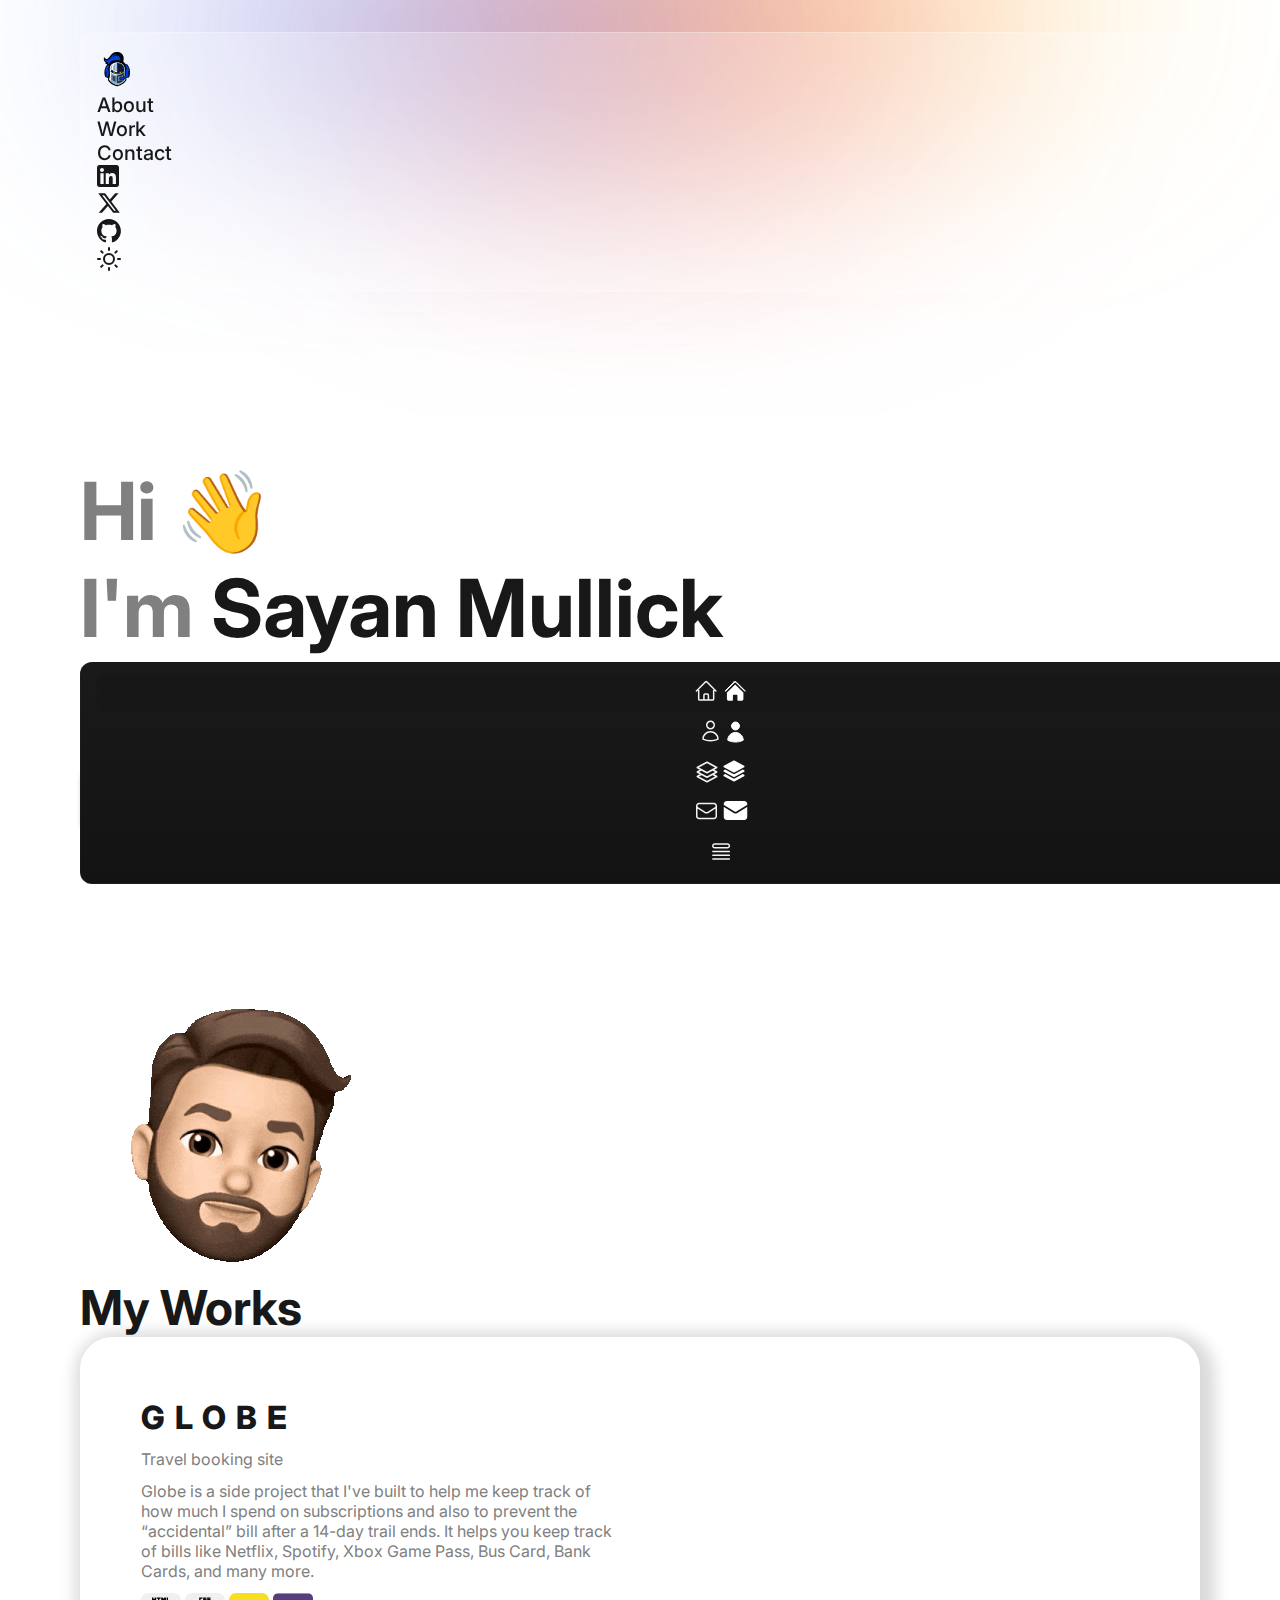
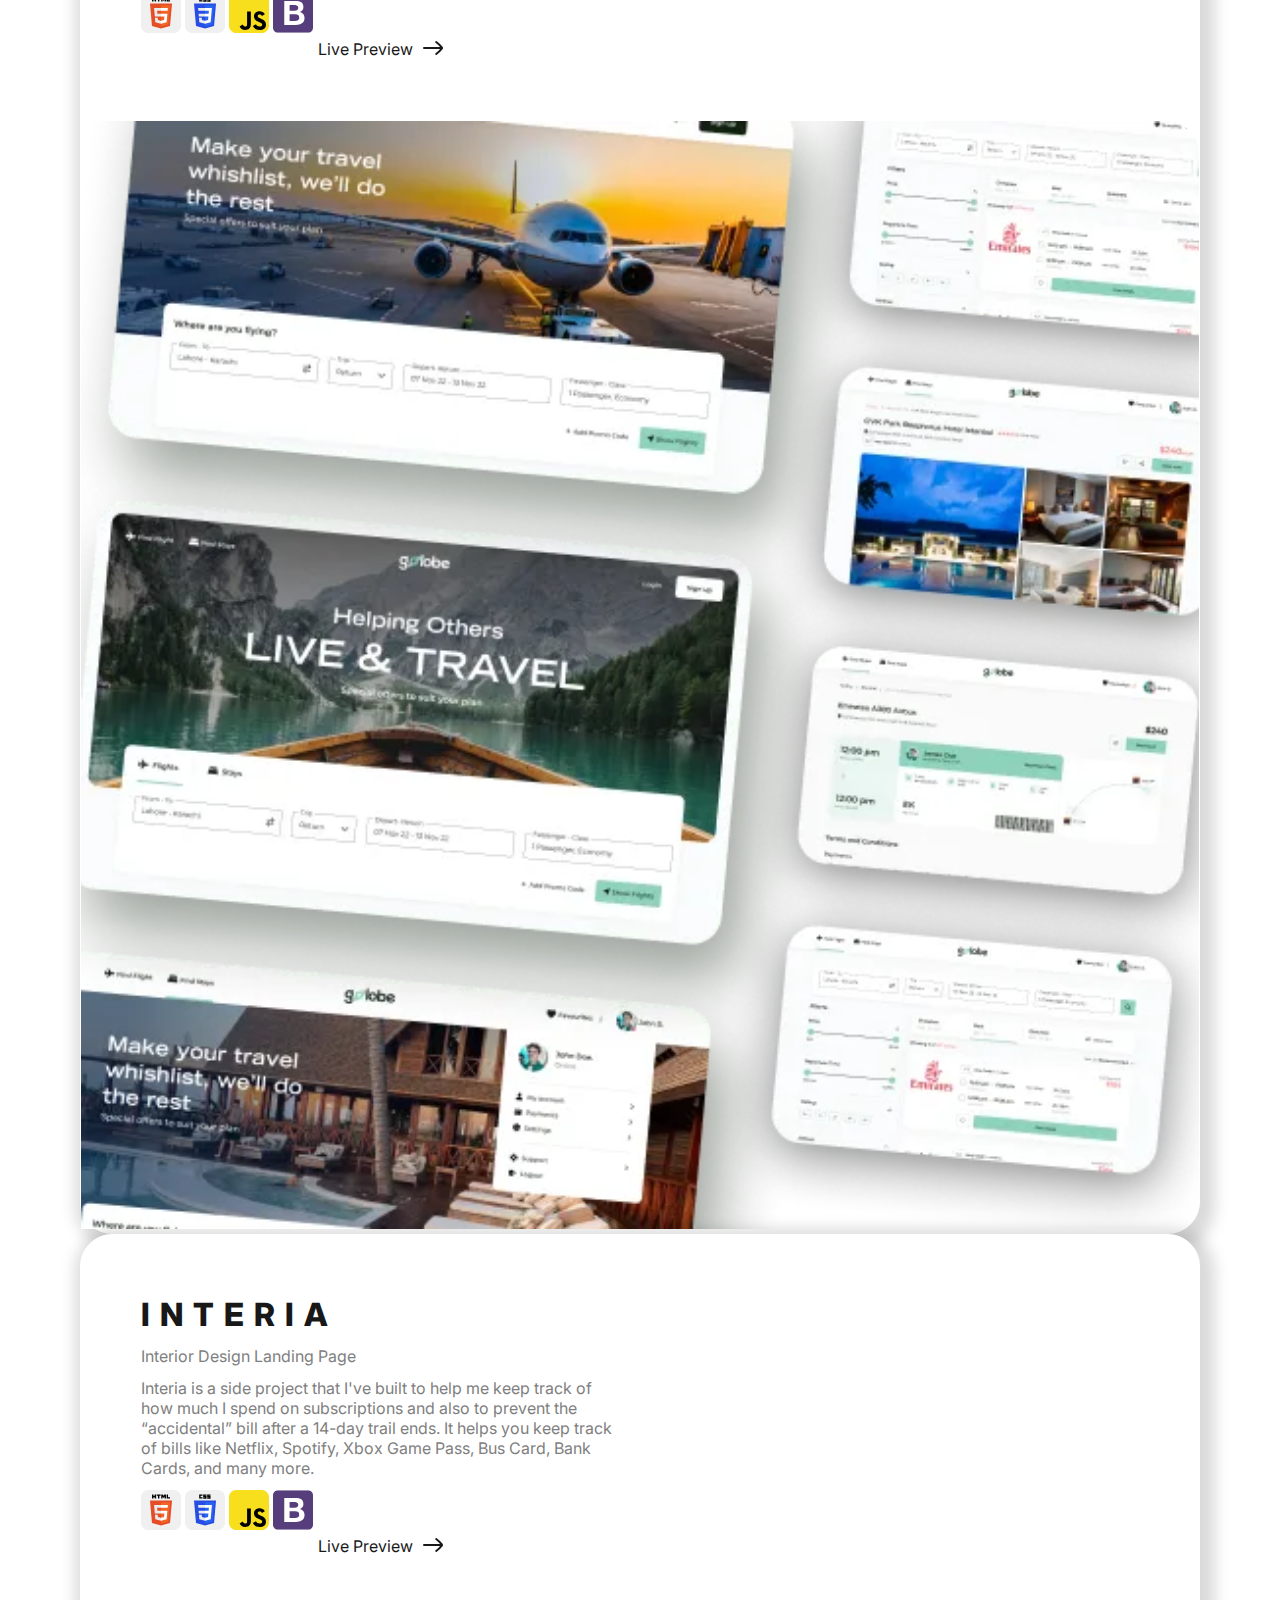
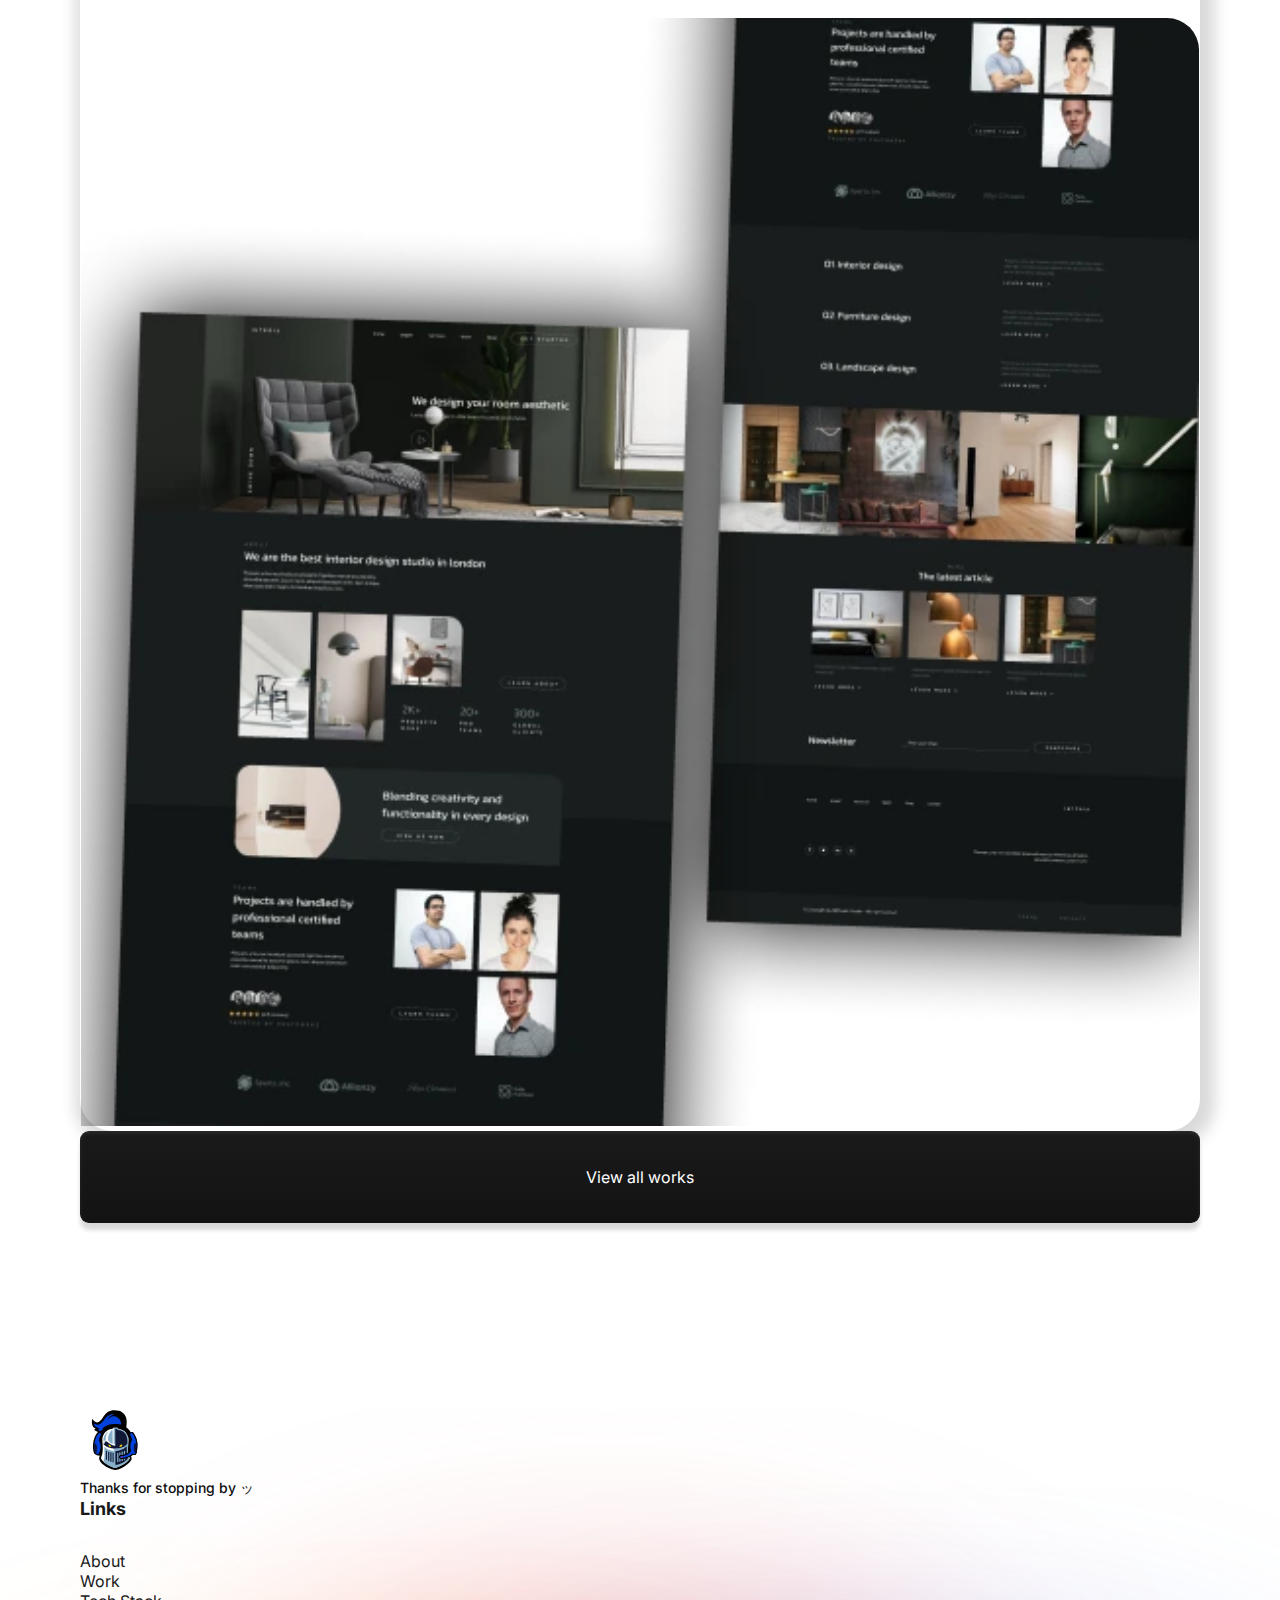
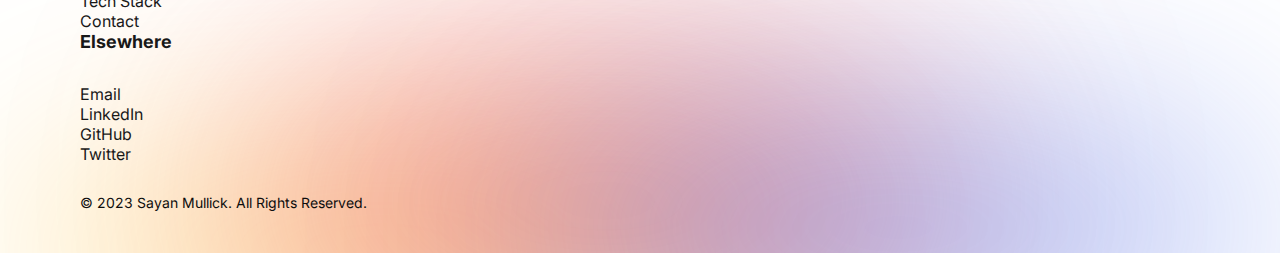
<file: index.html>
<!DOCTYPE html>
<html lang="en">

<head>
  <meta charset="UTF-8" />
  <meta name="viewport" content="width=device-width, initial-scale=1.0" />
  <title>Sayan</title>
  <meta name="keywords"
    content="modern front end development, python for front end, website ui ux, cognizant front end developer, designer, startups, sayan mullick, sayan, sayan" />
  <meta name="description"
    content="Experienced front-end developer and UI/UX designer specializing in responsive web and mobile applications. Helping startups transform ideas into impactful digital experiences with modern, user-centered design and development." />

  <link rel="apple-touch-icon" sizes="180x180" href="/assets/icons/apple-touch-icon.png" />
  <link rel="icon" type="image/png" sizes="32x32" href="/assets/icons/favicon-32x32.png" />
  <link rel="icon" type="image/png" sizes="16x16" href="/assets/icons/favicon-16x16.png" />
  <link rel="manifest" href="/assets/icons/site.webmanifest" />

  <meta property="og:type" content="website" />
  <meta property="og:title" content="Freelance web designer | developer Kolkata India" />
  <meta property="og:description"
    content="modern front end development, python for front end, website ui ux, cognizant front end developer, designer, startups, sayan mullick, sayan, sayan" />
  <meta name="description" />
  <meta property="og:url" content="https://sayanwebwork.site/" />
  <meta property="og:site_name" content="sayanwebwork" />
  <meta property="og:image" content="https://sayanwebwork.site/assets/images/logo.svg" />
  <meta property="og:image:width" content="397" />
  <meta property="og:image:height" content="389" />

  <!-- Google Tag Manager -->
  <script>(function (w, d, s, l, i) {
      w[l] = w[l] || []; w[l].push({
        'gtm.start':
          new Date().getTime(), event: 'gtm.js'
      }); var f = d.getElementsByTagName(s)[0],
        j = d.createElement(s), dl = l != 'dataLayer' ? '&l=' + l : ''; j.async = true; j.src =
          'https://www.googletagmanager.com/gtm.js?id=' + i + dl; f.parentNode.insertBefore(j, f);
    })(window, document, 'script', 'dataLayer', 'GTM-KJDZHCMQ');</script>
  <!-- End Google Tag Manager -->

  <!-- bootstrap -->
  <link rel="preconnect" href="https://cdn.jsdelivr.net">
  <link href="https://cdn.jsdelivr.net/npm/bootstrap@5.3.0/dist/css/bootstrap.min.css" rel="stylesheet"
    integrity="sha384-9ndCyUaIbzAi2FUVXJi0CjmCapSmO7SnpJef0486qhLnuZ2cdeRhO02iuK6FUUVM" crossorigin="anonymous" />

  <!-- AOS -->
  <!-- <link href="https://unpkg.com/aos@2.3.1/dist/aos.css" rel="stylesheet"> -->

  <!-- Swiper JS -->
  <!-- <link rel="stylesheet" href="https://cdn.jsdelivr.net/npm/swiper@11/swiper-bundle.min.css" /> -->

  <!-- custom css -->
  <link rel="stylesheet" href="./assets/css/style-min.css" />

  <script type="application/ld+json">
      {
        "@context": "https://schema.org",
        "@type": "WebSite",
        "name": "Sayan Web Work",
        "alternateName": ["Sayan", "Sayan web", "web work"],
        "url": "https://sayanwebwork.site/"
      }
    </script>
</head>

<body class="home-page">
  <!-- Google Tag Manager (noscript) -->
  <noscript><iframe src="https://www.googletagmanager.com/ns.html?id=GTM-KJDZHCMQ" height="0" width="0"
      style="display:none;visibility:hidden"></iframe></noscript>
  <!-- End Google Tag Manager (noscript) -->

  <!-- header start -->
  <header class="container-a">
    <!-- nav desktop  -->
    <nav class="navbar navbar-expand-lg d-none d-sm-flex justify-content-center gap-2">
      <div class="collapse navbar-collapse justify-content-between" id="navbarSupportedContent">
        <ul class="navbar-nav align-items-center">
          <li class="nav-item">
            <a href="" class="px-1 d-none d-lg-block" aria-label="Home-page">
              <img src="/assets/images/logo.svg" alt="" class="logo" />
            </a>
          </li>
          <li class="nav-item">
            <a class="nav-link" href="/about/">About</a>
          </li>
          <li class="nav-item">
            <a class="nav-link" href="/projects/">Work</a>
          </li>
          <li class="nav-item">
            <a class="nav-link" href="/contact/">Contact</a>
          </li>
        </ul>
        <ul class="d-none d-lg-flex nav-icon-desktop">
          <li>
            <a href="https://www.linkedin.com/in/sayan333/" target="_blank" aria-label="LinkedIn">
              <svg xmlns="http://www.w3.org/2000/svg" width="22" height="22" viewBox="0 0 22 22" fill="none">
                <path fill-rule="evenodd" clip-rule="evenodd"
                  d="M19.556 21.9979H2.44792C1.09813 21.9979 0.00390625 20.9037 0.00390625 19.5539V2.44584C0.00390625 1.09605 1.09813 0.00183105 2.44792 0.00183105H19.556C20.9058 0.00183105 22 1.09605 22 2.44584V19.5539C22 20.9037 20.9058 21.9979 19.556 21.9979ZM15.6797 18.9429H18.9438V12.2376C18.9438 9.40045 17.3355 8.02868 15.0891 8.02868C12.8417 8.02868 11.8959 9.7788 11.8959 9.7788V8.35224H8.75023V18.9429H11.8959V13.3835C11.8959 11.8938 12.5816 11.0074 13.8941 11.0074C15.1005 11.0074 15.6797 11.8592 15.6797 13.3835V18.9429ZM3.05773 5.01118C3.05773 6.0904 3.92598 6.96547 4.99746 6.96547C6.06894 6.96547 6.93668 6.0904 6.93668 5.01118C6.93668 3.93195 6.06894 3.05688 4.99746 3.05688C3.92598 3.05688 3.05773 3.93195 3.05773 5.01118ZM6.65329 18.9429H3.37317V8.35224H6.65329V18.9429Z"
                  fill="currentColor"></path>
              </svg>
            </a>
          </li>
          <li>
            <a href="https://twitter.com/Sayan__mullick" target="_blank" aria-label="Twitter">
              <svg xmlns="http://www.w3.org/2000/svg" width="24" height="24" viewBox="0 0 24 24" fill="none">
                <path
                  d="M18.2439 2.25H21.5519L14.3249 10.51L22.8269 21.75H16.1699L10.9559 14.933L4.98991 21.75H1.67991L9.40991 12.915L1.25391 2.25H8.07991L12.7929 8.481L18.2439 2.25ZM17.0829 19.77H18.9159L7.08391 4.126H5.11691L17.0829 19.77Z"
                  fill="currentColor"></path>
              </svg>
            </a>
          </li>
          <li>
            <a href="https://github.com/sayanjhikra" target="_blank" aria-label="GitHub">
              <svg xmlns="http://www.w3.org/2000/svg" width="24" height="24" viewBox="0 0 24 24" fill="none">
                <g clip-path="url(#clip0_1320_4096)">
                  <path fill-rule="evenodd" clip-rule="evenodd"
                    d="M11.9642 -1.52588e-05C5.34833 -1.52588e-05 0 5.38774 0 12.0531C0 17.3811 3.42686 21.8912 8.18082 23.4874C8.77518 23.6074 8.9929 23.2281 8.9929 22.909C8.9929 22.6295 8.97331 21.6717 8.97331 20.6738C5.64514 21.3923 4.95208 19.237 4.95208 19.237C4.41723 17.8401 3.62474 17.481 3.62474 17.481C2.53543 16.7427 3.70408 16.7427 3.70408 16.7427C4.91241 16.8225 5.54645 17.9799 5.54645 17.9799C6.61592 19.8157 8.33927 19.297 9.03257 18.9776C9.13151 18.1993 9.44865 17.6606 9.78539 17.3613C7.13094 17.0819 4.33812 16.0442 4.33812 11.4144C4.33812 10.0974 4.81323 9.01982 5.56604 8.18178C5.44727 7.88252 5.03118 6.64505 5.68506 4.9888C5.68506 4.9888 6.69527 4.66945 8.97306 6.22603C9.94827 5.96219 10.954 5.82797 11.9642 5.82684C12.9745 5.82684 14.0042 5.96668 14.9552 6.22603C17.2332 4.66945 18.2434 4.9888 18.2434 4.9888C18.8973 6.64505 18.481 7.88252 18.3622 8.18178C19.1349 9.01982 19.5904 10.0974 19.5904 11.4144C19.5904 16.0442 16.7976 17.0618 14.1233 17.3613C14.5592 17.7404 14.9353 18.4587 14.9353 19.5962C14.9353 21.2126 14.9158 22.5098 14.9158 22.9087C14.9158 23.2281 15.1337 23.6074 15.7278 23.4877C20.4818 21.8909 23.9087 17.3811 23.9087 12.0531C23.9282 5.38774 18.5603 -1.52588e-05 11.9642 -1.52588e-05Z"
                    fill="currentColor"></path>
                </g>
                <defs>
                  <clipPath id="clip0_1320_4096">
                    <rect width="24" height="23.5102" fill="transparent"></rect>
                  </clipPath>
                </defs>
              </svg>
            </a>
          </li>
          <li class="vl"></li>
          <li>
            <button onclick="themeChange() " title="Theme Change">
              <svg xmlns="http://www.w3.org/2000/svg" width="24" height="24" viewBox="0 0 24 24" fill="none">
                <path
                  d="M12 17C14.7614 17 17 14.7614 17 12C17 9.23858 14.7614 7 12 7C9.23858 7 7 9.23858 7 12C7 14.7614 9.23858 17 12 17Z"
                  stroke="currentColor" stroke-width="2" stroke-linecap="round" stroke-linejoin="round"></path>
                <path
                  d="M12 1V3M12 21V23M4.22 4.22L5.64 5.64M18.36 18.36L19.78 19.78M1 12H3M21 12H23M4.22 19.78L5.64 18.36M18.36 5.64L19.78 4.22"
                  stroke="currentColor" stroke-width="2" stroke-linecap="round" stroke-linejoin="round"></path>
              </svg>
            </button>
          </li>
        </ul>
      </div>
    </nav>

    <!-- nav mobile  -->
    <nav class="mobile-nav d-flex d-sm-none">
      <div class="m-nav-item flex-grow-1 active">
        <a href="./" aria-label="Home">
          <svg xmlns="http://www.w3.org/2000/svg" width="25" height="24" viewBox="0 0 25 24" fill="none" class="d-none">
            <path
              d="M2.41699 12L11.371 3.04501C11.811 2.60601 12.523 2.60601 12.962 3.04501L21.917 12M4.66699 9.75001V19.875C4.66699 20.496 5.17099 21 5.79199 21H9.91699V16.125C9.91699 15.504 10.421 15 11.042 15H13.292C13.913 15 14.417 15.504 14.417 16.125V21H18.542C19.163 21 19.667 20.496 19.667 19.875V9.75001M8.41699 21H16.667"
              stroke="#F3F3F3" stroke-width="1.5" stroke-linecap="round" stroke-linejoin="round" />
          </svg>
          <svg xmlns="http://www.w3.org/2000/svg" width="25" height="24" viewBox="0 0 25 24" fill="none">
            <path
              d="M11.2837 3.48622L11.2835 3.48644L2.59731 12.1726C2.55043 12.2169 2.48824 12.2413 2.42373 12.2408C2.35818 12.2402 2.29546 12.214 2.24909 12.1676C2.20271 12.1213 2.17639 12.0586 2.17579 11.9931C2.1752 11.9286 2.19953 11.8665 2.24362 11.8195L10.9296 3.13354L10.5761 2.77999L10.9296 3.13354C11.0921 2.97104 11.2851 2.84213 11.4974 2.75418C11.7097 2.66624 11.9373 2.62097 12.1671 2.62097C12.3969 2.62097 12.6245 2.66624 12.8368 2.75418C13.0491 2.84213 13.242 2.97103 13.4045 3.13352C13.4045 3.13353 13.4045 3.13354 13.4045 3.13354L22.0935 11.8235L22.0997 11.8298L22.1062 11.8358C22.1308 11.8587 22.1505 11.8863 22.1641 11.917C22.1778 11.9476 22.1851 11.9807 22.1857 12.0143C22.1863 12.0479 22.1802 12.0812 22.1676 12.1123C22.155 12.1435 22.1363 12.1717 22.1126 12.1955C22.0888 12.2192 22.0605 12.2379 22.0294 12.2505C21.9983 12.2631 21.9649 12.2693 21.9314 12.2687C21.8978 12.2681 21.8647 12.2607 21.834 12.2471C21.8034 12.2334 21.7758 12.2137 21.7529 12.1891L21.7469 12.1827L21.7406 12.1764L13.0506 3.48644L13.0504 3.48622C12.816 3.25213 12.4983 3.12065 12.1671 3.12065C11.8358 3.12065 11.5181 3.25213 11.2837 3.48622Z"
              fill="white" stroke="white" />
            <path
              d="M12.167 5.43199L20.326 13.591C20.356 13.621 20.386 13.649 20.417 13.677V19.875C20.417 20.91 19.577 21.75 18.542 21.75H15.167C14.9681 21.75 14.7773 21.671 14.6367 21.5303C14.496 21.3897 14.417 21.1989 14.417 21V16.5C14.417 16.3011 14.338 16.1103 14.1973 15.9697C14.0567 15.829 13.8659 15.75 13.667 15.75H10.667C10.4681 15.75 10.2773 15.829 10.1367 15.9697C9.99601 16.1103 9.91699 16.3011 9.91699 16.5V21C9.91699 21.1989 9.83797 21.3897 9.69732 21.5303C9.55667 21.671 9.3659 21.75 9.16699 21.75H5.79199C5.29471 21.75 4.8178 21.5524 4.46617 21.2008C4.11454 20.8492 3.91699 20.3723 3.91699 19.875V13.677C3.9481 13.6492 3.97845 13.6205 4.00799 13.591L12.167 5.42999V5.43199Z"
              fill="white" />
          </svg>
        </a>
      </div>
      <div class="m-nav-item flex-grow-1">
        <a href="#" aria-label="About">
          <svg xmlns="http://www.w3.org/2000/svg" width="25" height="24" viewBox="0 0 25 24" fill="none">
            <path
              d="M16.25 6C16.25 6.99456 15.8549 7.94839 15.1516 8.65165C14.4484 9.35491 13.4945 9.75 12.5 9.75C11.5054 9.75 10.5516 9.35491 9.84833 8.65165C9.14506 7.94839 8.74998 6.99456 8.74998 6C8.74998 5.00544 9.14506 4.05161 9.84833 3.34835C10.5516 2.64509 11.5054 2.25 12.5 2.25C13.4945 2.25 14.4484 2.64509 15.1516 3.34835C15.8549 4.05161 16.25 5.00544 16.25 6ZM5.00098 20.118C5.03311 18.1504 5.83731 16.2742 7.24015 14.894C8.64299 13.5139 10.5321 12.7405 12.5 12.7405C14.4679 12.7405 16.357 13.5139 17.7598 14.894C19.1626 16.2742 19.9668 18.1504 19.999 20.118C17.6464 21.1968 15.0881 21.7535 12.5 21.75C9.82398 21.75 7.28398 21.166 5.00098 20.118Z"
              stroke="currentColor" stroke-width="1.5" stroke-linecap="round" stroke-linejoin="round" />
          </svg>
          <svg xmlns="http://www.w3.org/2000/svg" width="17" height="22" viewBox="0 0 17 22" fill="none" class="d-none">
            <path
              d="M0.751018 19.1139L0.751035 19.1128C0.782712 17.0785 1.61306 15.1383 3.06285 13.7109C4.51263 12.2835 6.46557 11.4834 8.5001 11.4834C10.5346 11.4834 12.4876 12.2835 13.9373 13.7109C15.3871 15.1383 16.2175 17.0785 16.2492 19.1128L16.2492 19.1139C16.25 19.1625 16.2367 19.2103 16.2109 19.2515C16.185 19.2926 16.1477 19.3253 16.1035 19.3456C13.7183 20.4392 11.1247 21.0036 8.50077 21H8.5001C5.78747 21 3.21151 20.4081 0.89668 19.3456C0.852508 19.3253 0.815207 19.2926 0.789338 19.2515C0.763466 19.2103 0.750149 19.1625 0.751018 19.1139ZM4.5001 5C4.5001 3.93913 4.92152 2.92172 5.67167 2.17157C6.42181 1.42143 7.43923 1 8.5001 1C9.56096 1 10.5784 1.42143 11.3285 2.17157C12.0787 2.92172 12.5001 3.93913 12.5001 5C12.5001 6.06087 12.0787 7.07828 11.3285 7.82843C10.5784 8.57857 9.56096 9 8.5001 9C7.43923 9 6.42181 8.57857 5.67167 7.82843C4.92152 7.07828 4.5001 6.06087 4.5001 5Z"
              fill="white" stroke="white" />
          </svg>
        </a>
      </div>
      <div class="m-nav-item flex-grow-1">
        <a href="projects/" aria-label="Work">
          <svg xmlns="http://www.w3.org/2000/svg" width="22" height="22" viewBox="0 0 22 22" fill="none">
            <path
              d="M5.429 8.75L1.25 11L5.429 13.25M5.429 8.75L11 11.75L16.571 8.75M5.429 8.75L1.25 6.5L11 1.25L20.75 6.5L16.571 8.75M5.429 13.25L1.25 15.5L11 20.75L20.75 15.5L16.571 13.25M5.429 13.25L11 16.25L16.571 13.25M16.571 8.75L20.75 11L16.571 13.25"
              stroke="currentColor" stroke-width="1.5" stroke-linecap="round" stroke-linejoin="round" />
          </svg>
          <svg xmlns="http://www.w3.org/2000/svg" width="24" height="24" viewBox="0 0 24 24" fill="none" class="d-none">
            <path
              d="M11.6438 1.59C11.7532 1.53101 11.8755 1.50012 11.9998 1.50012C12.124 1.50012 12.2464 1.53101 12.3558 1.59L22.1058 6.84C22.2248 6.90426 22.3243 6.99954 22.3936 7.11573C22.4629 7.23192 22.4995 7.3647 22.4995 7.5C22.4995 7.6353 22.4629 7.76808 22.3936 7.88427C22.3243 8.00046 22.2248 8.09573 22.1058 8.16L12.3558 13.41C12.2464 13.469 12.124 13.4999 11.9998 13.4999C11.8755 13.4999 11.7532 13.469 11.6438 13.41L1.89377 8.16C1.77471 8.09573 1.67524 8.00046 1.60592 7.88427C1.5366 7.76808 1.5 7.6353 1.5 7.5C1.5 7.3647 1.5366 7.23192 1.60592 7.11573C1.67524 6.99954 1.77471 6.90426 1.89377 6.84L11.6438 1.59Z"
              fill="white" />
            <path
              d="M3.26475 10.602L10.9327 14.731C11.2607 14.9076 11.6273 15 11.9997 15C12.3722 15 12.7388 14.9076 13.0667 14.731L20.7347 10.601L22.1047 11.34C22.2238 11.4042 22.3233 11.4995 22.3926 11.6157C22.4619 11.7319 22.4985 11.8647 22.4985 12C22.4985 12.1353 22.4619 12.268 22.3926 12.3842C22.3233 12.5004 22.2238 12.5957 22.1047 12.66L12.3547 17.91C12.2456 17.9686 12.1236 17.9993 11.9997 17.9993C11.8759 17.9993 11.7539 17.9686 11.6447 17.91L1.89475 12.66C1.77568 12.5957 1.67622 12.5004 1.6069 12.3842C1.53758 12.268 1.50098 12.1353 1.50098 12C1.50098 11.8647 1.53758 11.7319 1.6069 11.6157C1.67622 11.4995 1.77568 11.4042 1.89475 11.34L3.26475 10.602Z"
              fill="white" />
            <path
              d="M10.9327 19.231L3.26475 15.101L1.89475 15.84C1.77568 15.9042 1.67622 15.9995 1.6069 16.1157C1.53758 16.2319 1.50098 16.3647 1.50098 16.5C1.50098 16.6353 1.53758 16.768 1.6069 16.8842C1.67622 17.0004 1.77568 17.0957 1.89475 17.16L11.6447 22.41C11.8657 22.53 12.1337 22.53 12.3547 22.41L22.1047 17.16C22.2238 17.0957 22.3233 17.0004 22.3926 16.8842C22.4619 16.768 22.4985 16.6353 22.4985 16.5C22.4985 16.3647 22.4619 16.2319 22.3926 16.1157C22.3233 15.9995 22.2238 15.9042 22.1047 15.84L20.7347 15.102L13.0667 19.232C12.7388 19.4084 12.3721 19.5007 11.9996 19.5005C11.6272 19.5004 11.2606 19.4077 10.9327 19.231Z"
              fill="white" />
          </svg>
        </a>
      </div>
      <div class="m-nav-item flex-grow-1">
        <a href="mailto:sayanjhikra@gmail.com" aria-label="Contact">
          <svg xmlns="http://www.w3.org/2000/svg" width="25" height="24" viewBox="0 0 25 24" fill="none">
            <path
              d="M22.25 6.75V17.25C22.25 17.8467 22.0129 18.419 21.591 18.841C21.169 19.2629 20.5967 19.5 20 19.5H5C4.40326 19.5 3.83097 19.2629 3.40901 18.841C2.98705 18.419 2.75 17.8467 2.75 17.25V6.75M22.25 6.75C22.25 6.15326 22.0129 5.58097 21.591 5.15901C21.169 4.73705 20.5967 4.5 20 4.5H5C4.40326 4.5 3.83097 4.73705 3.40901 5.15901C2.98705 5.58097 2.75 6.15326 2.75 6.75M22.25 6.75V6.993C22.25 7.37715 22.1517 7.75491 21.9644 8.0903C21.7771 8.42569 21.5071 8.70754 21.18 8.909L13.68 13.524C13.3252 13.7425 12.9167 13.8582 12.5 13.8582C12.0833 13.8582 11.6748 13.7425 11.32 13.524L3.82 8.91C3.49292 8.70854 3.22287 8.42669 3.03557 8.0913C2.84827 7.75591 2.74996 7.37815 2.75 6.994V6.75"
              stroke="currentColor" stroke-width="1.5" stroke-linecap="round" stroke-linejoin="round" />
          </svg>
          <svg xmlns="http://www.w3.org/2000/svg" width="25" height="24" viewBox="0 0 25 24" fill="none" class="d-none">
            <g clip-path="url(#clip0_1397_8097)">
              <path
                d="M23.9289 8.73458V17.5179C23.9289 18.2757 23.6279 19.0024 23.092 19.5382C22.5562 20.0741 21.8295 20.3751 21.0717 20.3751H3.92862C3.17084 20.3751 2.44411 20.0741 1.90829 19.5382C1.37246 19.0024 1.07144 18.2757 1.07144 17.5179V8.73458L10.4041 14.4766L10.4041 14.4766C11.0345 14.8644 11.7601 15.0697 12.5002 15.0697C13.2402 15.0697 13.9658 14.8644 14.5962 14.4766L14.5962 14.4766L23.9289 8.73458Z"
                fill="white" stroke="white" stroke-width="1.14287" />
              <path
                d="M24.5003 5.69839V5.51782C24.5003 4.60849 24.1391 3.73641 23.4961 3.09342C22.8531 2.45043 21.981 2.0892 21.0717 2.0892H3.92862C3.01929 2.0892 2.14721 2.45043 1.50422 3.09342C0.861228 3.73641 0.5 4.60849 0.5 5.51782V5.69839L11.6019 12.5305C11.872 12.6967 12.183 12.7847 12.5002 12.7847C12.8173 12.7847 13.1283 12.6967 13.3985 12.5305L24.5003 5.69839Z"
                fill="white" />
            </g>
            <defs>
              <clipPath id="clip0_1397_8097">
                <rect width="24" height="24" fill="white" transform="translate(0.5)" />
              </clipPath>
            </defs>
          </svg>
        </a>
      </div>
      <div class="m-nav-btn flex-grow-1">
        <button id="side-nav-btn" aria-label="Menu">
          <svg xmlns="http://www.w3.org/2000/svg" width="19" height="17" viewBox="0 0 19 17" fill="none">
            <path
              d="M0.833984 8.5H17.334M0.833984 12.25H17.334M0.833984 16H17.334M2.70898 1H15.459C15.9563 1 16.4332 1.19754 16.7848 1.54917C17.1364 1.90081 17.334 2.37772 17.334 2.875C17.334 3.37228 17.1364 3.84919 16.7848 4.20083C16.4332 4.55246 15.9563 4.75 15.459 4.75H2.70898C2.2117 4.75 1.73479 4.55246 1.38316 4.20083C1.03153 3.84919 0.833984 3.37228 0.833984 2.875C0.833984 2.37772 1.03153 1.90081 1.38316 1.54917C1.73479 1.19754 2.2117 1 2.70898 1Z"
              stroke="currentColor" stroke-width="1.5" stroke-linecap="round" stroke-linejoin="round" />
          </svg>
        </button>
      </div>
    </nav>

    <!-- side bar  -->
    <nav class="side-nav d-flex d-sm-none flex-column">
      <div class="side-nav-item">
        <a href="./" class="px-1 d-flex justify-content-center" aria-label="website logo">
          <img src="assets/images/logo.svg" alt="" class="logo" />
        </a>
      </div>
      <div class="side-nav-item"><a class="" href="#">About</a></div>
      <div class="side-nav-item">
        <a class="" href="projects/">Projects</a>
      </div>
      <div class="side-nav-item"><a class="" href="#">Contact</a></div>
      <div class=""></div>
      <ul class="d-flex nav-icon-desktop">
        <li>
          <a href="https://www.linkedin.com/in/sayan333/" target="_blank" aria-label="LinkedIn">
            <svg xmlns="http://www.w3.org/2000/svg" width="22" height="22" viewBox="0 0 22 22" fill="none">
              <path fill-rule="evenodd" clip-rule="evenodd"
                d="M19.556 21.9979H2.44792C1.09813 21.9979 0.00390625 20.9037 0.00390625 19.5539V2.44584C0.00390625 1.09605 1.09813 0.00183105 2.44792 0.00183105H19.556C20.9058 0.00183105 22 1.09605 22 2.44584V19.5539C22 20.9037 20.9058 21.9979 19.556 21.9979ZM15.6797 18.9429H18.9438V12.2376C18.9438 9.40045 17.3355 8.02868 15.0891 8.02868C12.8417 8.02868 11.8959 9.7788 11.8959 9.7788V8.35224H8.75023V18.9429H11.8959V13.3835C11.8959 11.8938 12.5816 11.0074 13.8941 11.0074C15.1005 11.0074 15.6797 11.8592 15.6797 13.3835V18.9429ZM3.05773 5.01118C3.05773 6.0904 3.92598 6.96547 4.99746 6.96547C6.06894 6.96547 6.93668 6.0904 6.93668 5.01118C6.93668 3.93195 6.06894 3.05688 4.99746 3.05688C3.92598 3.05688 3.05773 3.93195 3.05773 5.01118ZM6.65329 18.9429H3.37317V8.35224H6.65329V18.9429Z"
                fill="currentColor" />
            </svg>
          </a>
        </li>
        <li>
          <a href="https://twitter.com/Sayan__mullick" target="_blank" aria-label="Twitter">
            <svg xmlns="http://www.w3.org/2000/svg" width="24" height="24" viewBox="0 0 24 24" fill="none">
              <path
                d="M18.2439 2.25H21.5519L14.3249 10.51L22.8269 21.75H16.1699L10.9559 14.933L4.98991 21.75H1.67991L9.40991 12.915L1.25391 2.25H8.07991L12.7929 8.481L18.2439 2.25ZM17.0829 19.77H18.9159L7.08391 4.126H5.11691L17.0829 19.77Z"
                fill="currentColor" />
            </svg>
          </a>
        </li>
        <li>
          <a href="https://github.com/sayanjhikra" target="_blank" aria-label="GitHub">
            <svg xmlns="http://www.w3.org/2000/svg" width="24" height="24" viewBox="0 0 24 24" fill="none">
              <g clip-path="url(#clip0_1320_4096)">
                <path fill-rule="evenodd" clip-rule="evenodd"
                  d="M11.9642 -1.52588e-05C5.34833 -1.52588e-05 0 5.38774 0 12.0531C0 17.3811 3.42686 21.8912 8.18082 23.4874C8.77518 23.6074 8.9929 23.2281 8.9929 22.909C8.9929 22.6295 8.97331 21.6717 8.97331 20.6738C5.64514 21.3923 4.95208 19.237 4.95208 19.237C4.41723 17.8401 3.62474 17.481 3.62474 17.481C2.53543 16.7427 3.70408 16.7427 3.70408 16.7427C4.91241 16.8225 5.54645 17.9799 5.54645 17.9799C6.61592 19.8157 8.33927 19.297 9.03257 18.9776C9.13151 18.1993 9.44865 17.6606 9.78539 17.3613C7.13094 17.0819 4.33812 16.0442 4.33812 11.4144C4.33812 10.0974 4.81323 9.01982 5.56604 8.18178C5.44727 7.88252 5.03118 6.64505 5.68506 4.9888C5.68506 4.9888 6.69527 4.66945 8.97306 6.22603C9.94827 5.96219 10.954 5.82797 11.9642 5.82684C12.9745 5.82684 14.0042 5.96668 14.9552 6.22603C17.2332 4.66945 18.2434 4.9888 18.2434 4.9888C18.8973 6.64505 18.481 7.88252 18.3622 8.18178C19.1349 9.01982 19.5904 10.0974 19.5904 11.4144C19.5904 16.0442 16.7976 17.0618 14.1233 17.3613C14.5592 17.7404 14.9353 18.4587 14.9353 19.5962C14.9353 21.2126 14.9158 22.5098 14.9158 22.9087C14.9158 23.2281 15.1337 23.6074 15.7278 23.4877C20.4818 21.8909 23.9087 17.3811 23.9087 12.0531C23.9282 5.38774 18.5603 -1.52588e-05 11.9642 -1.52588e-05Z"
                  fill="currentColor" />
              </g>
              <defs>
                <clipPath id="clip0_1320_4096">
                  <rect width="24" height="23.5102" fill="transparent" />
                </clipPath>
              </defs>
            </svg>
          </a>
        </li>
        <li class="vl"></li>
        <li>
          <button onclick="themeChange()" aria-label="Theme Change">
            <svg xmlns="http://www.w3.org/2000/svg" width="24" height="24" viewBox="0 0 24 24" fill="none">
              <path
                d="M12 17C14.7614 17 17 14.7614 17 12C17 9.23858 14.7614 7 12 7C9.23858 7 7 9.23858 7 12C7 14.7614 9.23858 17 12 17Z"
                stroke="currentColor" stroke-width="2" stroke-linecap="round" stroke-linejoin="round" />
              <path
                d="M12 1V3M12 21V23M4.22 4.22L5.64 5.64M18.36 18.36L19.78 19.78M1 12H3M21 12H23M4.22 19.78L5.64 18.36M18.36 5.64L19.78 4.22"
                stroke="currentColor" stroke-width="2" stroke-linecap="round" stroke-linejoin="round" />
            </svg>
          </button>
        </li>
      </ul>
      <div class="mt-4">
        <svg xmlns="http://www.w3.org/2000/svg" width="115" height="52" viewBox="0 0 115 52" fill="none">
          <path d="M0 13H79.1637V0L115 26.5L79.1637 52V40H0L0 13Z" fill="url(#paint0_linear_104_16)" />
          <defs>
            <linearGradient id="paint0_linear_104_16" x1="98" y1="26" x2="1.71965e-06" y2="26"
              gradientUnits="userSpaceOnUse">
              <stop stop-color="#CEFCFF" />
              <stop offset="1" stop-color="white" stop-opacity="0" />
            </linearGradient>
          </defs>
        </svg>
      </div>
    </nav>
  </header>
  <!-- header end -->

  <main class="">
    <!-- hero-sec  -->
    <section class="hero-sec">
      <div class="container-a flex-grow-1 d-flex flex-column flex-sm-row align-items-sm-center">
        <div class="hero-sec__content-block d-flex flex-column order-2 order-sm-1">
          <h1 class="page-heading">
            <mark class="d-block d-sm-none">Hi&nbsp<span class="hand shake">👋</span><br /></mark>
            I'm <span>Sayan Mullick</span>
          </h1>
          <p class="txt-p">
            A front-end developer and UI/UX designer helping startups turn
            their visions into a digital reality. I specialize in coading and
            building modern responsive mobile and web-based apps.
          </p>
          <div class="btns d-flex flex-column flex-sm-row">
            <button onclick="window.location.href = 'resume/sayan-resume.pdf'" class="btn-a">
              See my resume
            </button>
          </div>
        </div>
        <div class="hero-sec__avtar-block order-1 order-sm-2">
          <!-- <img src="./assets/images/profile-picture.webp" alt=""
                        class="profile-picture img-fluid d-none d-lg-block"> -->

          <video width="280px" height="280px" id="my_video" class="">
            <source src="./assets/videos/avtar.webm" type="video/webm" />
          </video>

          <audio id="my_audio">
            <source src="./assets/videos/audio.mp3" type="audio/mpeg" />
          </audio>
        </div>
      </div>
    </section>

    <!-- projects -->
    <section class="projects d-flex flex-column container-a">
      <h2 class="sec-heading">My Works</h2>

      <div class="project-card d-flex flex-column flex-md-row justify-content-md-between">
        <div class="content-block d-flex flex-column justify-content-center order-2 order-md-1">
          <div class="">
            <h3 class="txt-a">GLOBE</h3>
            <p class="txt-p d-sm-none">Travel booking site</p>
            <p class="txt-p d-none d-sm-block">
              Globe is a side project that I've built to help me keep track of
              how much I spend on subscriptions and also to prevent the
              “accidental” bill after a 14-day trail ends. It helps you keep
              track of bills like Netflix, Spotify, Xbox Game Pass, Bus Card,
              Bank Cards, and many more.
            </p>
          </div>
          <div class="">
            <div class="d-flex gap-2 mb-4">
              <img src="./assets/images/html.svg" alt="" />
              <img src="./assets/images/css.svg" alt="" />
              <img src="./assets/images/JavaScript.svg" alt="" />
              <img src="./assets/images/bootstrap.svg" alt="" />
            </div>
          </div>
          <div class="d-flex">
            <a href="https://acitedu.com/sayan/projects/globe/" class="btn-c" target="_blank">
              Live Preview
              <svg xmlns="http://www.w3.org/2000/svg" width="24" height="24" viewBox="0 0 24 24" fill="none">
                <path
                  d="M15.1696 5C17.273 6.55556 19.1622 8.37278 20.7905 10.4057C20.9302 10.5801 21 10.79 21 11M15.1696 17C17.273 15.4444 19.1622 13.6272 20.7905 11.5943C20.9302 11.4199 21 11.21 21 11M21 11L3 11"
                  stroke="currentColor" stroke-width="2" stroke-linecap="round" stroke-linejoin="round" />
              </svg>
            </a>
          </div>
        </div>
        <div class="img-block d-flex align-items-center order-1 order-md-2">
          <img src="./assets/images/globe.webp" alt="" />
        </div>
      </div>

      <div class="project-card d-flex flex-column flex-md-row justify-content-md-between">
        <div class="content-block d-flex flex-column justify-content-center order-2 order-md-1">
          <div class="">
            <h4 class="txt-a">INTERIA</h4>
            <p class="txt-p d-sm-none">Interior Design Landing Page</p>
            <p class="txt-p d-none d-sm-block">
              Interia is a side project that I've built to help me keep track
              of how much I spend on subscriptions and also to prevent the
              “accidental” bill after a 14-day trail ends. It helps you keep
              track of bills like Netflix, Spotify, Xbox Game Pass, Bus Card,
              Bank Cards, and many more.
            </p>
          </div>
          <div class="">
            <div class="d-flex gap-2 mb-4">
              <img src="./assets/images/html.svg" alt="" />
              <img src="./assets/images/css.svg" alt="" />
              <img src="./assets/images/JavaScript.svg" alt="" />
              <img src="./assets/images/bootstrap.svg" alt="" />
            </div>
          </div>
          <div class="d-flex">
            <a href="https://acitedu.com/sayan/projects/Interia/" class="btn-c" target="_blank">
              Live Preview
              <svg xmlns="http://www.w3.org/2000/svg" width="24" height="24" viewBox="0 0 24 24" fill="none">
                <path
                  d="M15.1696 5C17.273 6.55556 19.1622 8.37278 20.7905 10.4057C20.9302 10.5801 21 10.79 21 11M15.1696 17C17.273 15.4444 19.1622 13.6272 20.7905 11.5943C20.9302 11.4199 21 11.21 21 11M21 11L3 11"
                  stroke="currentColor" stroke-width="2" stroke-linecap="round" stroke-linejoin="round" />
              </svg>
            </a>
            <!-- <a href="#" class="btn-c" target="_blank">
                            View Code
                            <svg xmlns="http://www.w3.org/2000/svg" width="20" height="20" viewBox="0 0 20 20" fill="none">
                                <g clip-path="url(#clip0_14_262)">
                                  <path fill-rule="evenodd" clip-rule="evenodd" d="M10 0C4.475 0 0 4.475 0 10C0 14.425 2.8625 18.1625 6.8375 19.4875C7.3375 19.575 7.525 19.275 7.525 19.0125C7.525 18.775 7.5125 17.9875 7.5125 17.15C5 17.6125 4.35 16.5375 4.15 15.975C4.0375 15.6875 3.55 14.8 3.125 14.5625C2.775 14.375 2.275 13.9125 3.1125 13.9C3.9 13.8875 4.4625 14.625 4.65 14.925C5.55 16.4375 6.9875 16.0125 7.5625 15.75C7.65 15.1 7.9125 14.6625 8.2 14.4125C5.975 14.1625 3.65 13.3 3.65 9.475C3.65 8.3875 4.0375 7.4875 4.675 6.7875C4.575 6.5375 4.225 5.5125 4.775 4.1375C4.775 4.1375 5.6125 3.875 7.525 5.1625C8.325 4.9375 9.175 4.825 10.025 4.825C10.875 4.825 11.725 4.9375 12.525 5.1625C14.4375 3.8625 15.275 4.1375 15.275 4.1375C15.825 5.5125 15.475 6.5375 15.375 6.7875C16.0125 7.4875 16.4 8.375 16.4 9.475C16.4 13.3125 14.0625 14.1625 11.8375 14.4125C12.2 14.725 12.5125 15.325 12.5125 16.2625C12.5125 17.6 12.5 18.675 12.5 19.0125C12.5 19.275 12.6875 19.5875 13.1875 19.4875C15.1726 18.8173 16.8976 17.5414 18.1197 15.8395C19.3418 14.1375 19.9994 12.0952 20 10C20 4.475 15.525 0 10 0Z" fill="white"/>
                                </g>
                                <defs>
                                  <clipPath id="clip0_14_262">
                                    <rect width="20" height="20" fill="white"/>
                                  </clipPath>
                                </defs>
                              </svg>
                        </a> -->
          </div>
        </div>
        <div class="img-block d-flex align-items-center order-1 order-md-2">
          <img src="./assets/images/interia.webp" alt="" />
        </div>
      </div>

      <div class="d-flex justify-content-end">
        <a href="" class="btn-a"> View all works </a>
      </div>
    </section>

    <!-- work-togather  -->
    <!-- <section
            class="work-togather container-a d-flex flex-column flex-sm-row justify-content-between align-items-center">
            <div class="content-block">
                <h2 class="sec-heading text-center text-sm-start">Let's work together</h2>
                <p class="txt-p text-center text-sm-start">Want to discuss an opportunity to create something great? I'm
                    ready when you are.</p>
            </div>
            <a href="" class="btn-a">
                <svg xmlns="http://www.w3.org/2000/svg" width="24" height="24" viewBox="0 0 24 24" fill="none">
                    <path
                        d="M4.93367 12L3.08987 5.73239C2.60867 4.09667 4.14094 2.58539 5.75514 3.10362C10.2067 4.53274 14.4553 6.53713 18.3948 9.06662C19.5259 9.79292 21 10.4417 21 12C21 13.5583 19.5259 14.2071 18.3948 14.9334C14.4553 17.4629 10.2067 19.4673 5.75514 20.8964C4.14094 21.4146 2.60867 19.9033 3.08987 18.2676L4.93367 12ZM4.93367 12H9.83493"
                        stroke="currentColor" stroke-width="2" stroke-linecap="round" stroke-linejoin="round" />
                </svg>
                Get in touch
            </a>
        </section> -->
  </main>

  <!-- footer --- start -->
  <footer class="footer-bg container-a">
    <div class="footer d-flex flex-column flex-sm-row justify-content-between">
      <div class="m-block d-flex flex-column">
        <img src="./assets/images/logo.svg" alt="" class="logo-1" />
        <p class="txt-d">Thanks for stopping by ッ</p>
      </div>
      <div class="link-block d-flex">
        <div class="order-2 order-sm-1">
          <p class="txt-a">Links</p>
          <ul class="d-flex flex-column">
            <li><a href="#" class="txt-c">About</a></li>
            <li><a href="#" class="txt-c">Work</a></li>
            <li><a href="#" class="txt-c">Tech Stack</a></li>
            <li><a href="#" class="txt-c">Contact</a></li>
          </ul>
        </div>
        <div class="order-1 order-sm-2">
          <p class="txt-a">Elsewhere</p>
          <ul class="d-flex flex-column">
            <li>
              <a href="mailto:sayanjhikra@gmail.com?subject = Feedback&body = Message" class="txt-c">Email</a>
            </li>
            <li>
              <a href="https://www.linkedin.com/in/sayan333/" class="txt-c" target="_blank">LinkedIn</a>
            </li>
            <li>
              <a href="https://github.com/sayanjhikra" class="txt-c" target="_blank">GitHub</a>
            </li>
            <li>
              <a href="https://twitter.com/Sayan__mullick" class="txt-c" target="_blank">Twitter</a>
            </li>
          </ul>
        </div>
      </div>
    </div>
    <div class="copyright">
      <p class="txt-d">© 2023 Sayan Mullick. All Rights Reserved.</p>
    </div>
  </footer>
  <!-- footer --- end -->

  <!-- Bootstrap Js -->
  <!-- <script src="https://cdn.jsdelivr.net/npm/bootstrap@5.3.0/dist/js/bootstrap.bundle.min.js"
        integrity="sha384-geWF76RCwLtnZ8qwWowPQNguL3RmwHVBC9FhGdlKrxdiJJigb/j/68SIy3Te4Bkz"
        crossorigin="anonymous"></script> -->

  <!-- Swiper JS -->
  <!-- <script src="https://cdn.jsdelivr.net/npm/swiper@11/swiper-bundle.min.js"></script> -->

  <!-- AOS -->
  <!-- <script src="https://unpkg.com/aos@2.3.1/dist/aos.js"></script> -->
  <!-- <script>
        AOS.init();
    </script> -->

  <script>
    // audio auto play
    let flag = 1;
    const avtarVideo = document.getElementById("my_video");
    const avtarAudio = document.getElementById("my_audio");
    document.addEventListener("click", function () {
      if (flag) {
        avtarVideo.play();
        avtarAudio.play();
        flag--;
      }
    });
    // avtarVideo.click()
  </script>

  <script src="./assets/js/program.js"></script>
</body>

</html>
</file>
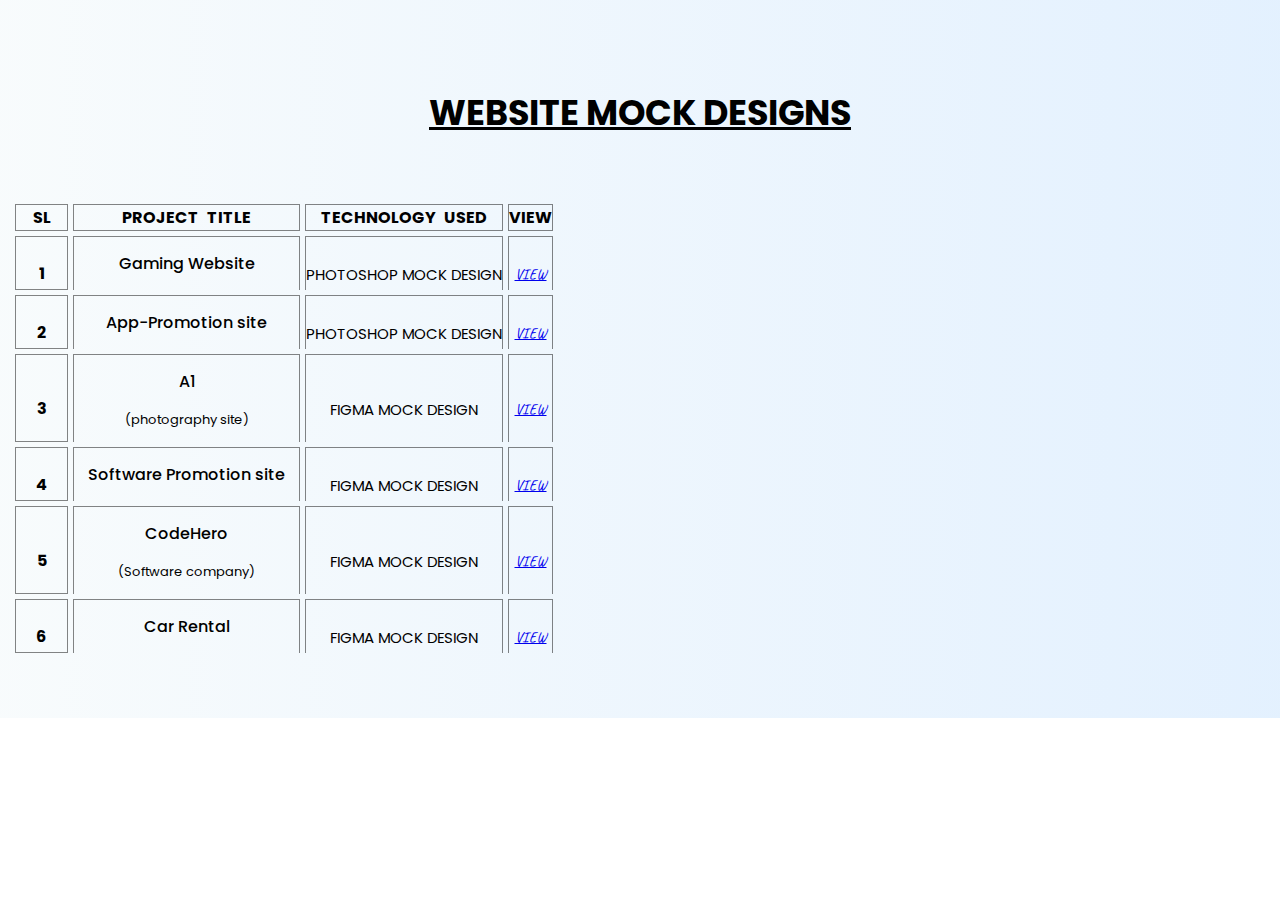
<file: mockups/index.html>
<!DOCTYPE html>
<html lang="en">

<head>
    <meta charset="UTF-8">
    <meta name="viewport" content="width=device-width, initial-scale=1.0">
    <title>Sayan's Resume</title>
    <link rel="shortcut icon" href="favicon.ico" type="image/x-icon">
    <link rel="icon" href="favicon.ico" type="image/x-icon">


    <!-- bootstrap -->
    <link href="https://cdn.jsdelivr.net/npm/bootstrap@5.3.0/dist/css/bootstrap.min.css" rel="stylesheet"
        integrity="sha384-9ndCyUaIbzAi2FUVXJi0CjmCapSmO7SnpJef0486qhLnuZ2cdeRhO02iuK6FUUVM" crossorigin="anonymous">
    <script src="https://cdn.jsdelivr.net/npm/bootstrap@5.3.0/dist/js/bootstrap.bundle.min.js"
        integrity="sha384-geWF76RCwLtnZ8qwWowPQNguL3RmwHVBC9FhGdlKrxdiJJigb/j/68SIy3Te4Bkz"
        crossorigin="anonymous"></script>

    <!-- google-fonts -->
    <link rel="preconnect" href="https://fonts.googleapis.com">
    <link rel="preconnect" href="https://fonts.gstatic.com" crossorigin>
    <link
        href="https://fonts.googleapis.com/css2?family=Poppins:wght@100;200;300;500;600;700;800&family=Caveat:wght@400;500;600;700&display=swap"
        rel="stylesheet">

    <link rel="stylesheet" href="css/style.css">
</head>

<body>
    <div class="container-fluid px-2 px-sm-0  maincol">
        <div class="container maincol-holder">
            <h1>WEBSITE MOCK DESIGNS</h1>
            
            <div class="row maincol-holder-bottom">
                
                <table class="table table-bordered gtable">
                    <thead>
                        <tr>
                            <th scope="col">SL</th>
                            <th scope="col">PROJECT TITLE </th>
                            <th scope="col">TECHNOLOGY USED</th>
                            <th scope="col" id="view">VIEW</th>
                        </tr>
                    </thead>
                    <tbody>
                        
                        <!-- moacks -->

                        <!-- <tr>
                            <td colspan="4">
                                <h5>WEBSITE MOCK DESIGNS</h5>
                            </td>
                        </tr> -->
                        <tr>
                            <th scope="row" class="no2">1</th>
                            <td>
                                <h5>Gaming Website</h5>
                            </td>
                            <td class="technology2">PHOTOSHOP MOCK DESIGN</td>
                            <td class="view2"><a href="../mockups/gaming.png" target="blank">VIEW</a></td>
                        </tr>
                        <tr>
                            <th scope="row" class="no2">2</th>
                            <td>
                                <h5>App-Promotion site</h5>
                            </td>
                            <td class="technology2">PHOTOSHOP MOCK DESIGN</td>
                            <td class="view2"><a href="../mockups/App-Promotion.png" target="blank">VIEW</a></td>
                        </tr>
                        <tr>
                            <th scope="row" class="no2">3</th>
                            <td>
                                <h5>A1</h5>
                                <h4>(photography site)</h4>

                            </td>
                            <td class="technology2">FIGMA MOCK DESIGN</td>
                            <td class="view2"><a
                                    href="https://www.figma.com/file/Qw6RXcr9D1xlIarEFi5d4X/weeding-website?type=design&node-id=0%3A1&mode=design&t=CO2pGUEOJ0iDJgz3-1"
                                    target="_blank">VIEW</a> </td>
                        </tr>
                        <tr>
                            <th scope="row" class="no2">4</th>
                            <td>
                                <h5>Software Promotion site</h5>

                            </td>
                            <td class="technology2">FIGMA MOCK DESIGN</td>
                            <td class="view2"><a
                                    href="https://www.figma.com/file/0qMa9KZBaoiwlhM4beJwu6/Untitled?type=design&node-id=4%3A2&mode=design&t=CO2pGUEOJ0iDJgz3-1"
                                    target="_blank">VIEW</a></td>
                        </tr>
                        <tr>
                            <th scope="row" class="no2">5</th>
                            <td>
                                <h5>CodeHero</h5>
                                <h4>(Software company)</h4>

                            </td>
                            <td class="technology2">FIGMA MOCK DESIGN</td>
                            <td class="view2"><a
                                    href="https://www.figma.com/file/F6yUngWEmzRiPp8DUgjn3M/Untitled?type=design&node-id=0%3A1&mode=design&t=eQvNpJkvuvDt5G4f-1"
                                    target="_blank">VIEW</a></td>
                        </tr>
                        <tr>
                            <th scope="row" class="no2">6</th>
                            <td>
                                <h5>Car Rental</h5>

                            </td>
                            <td class="technology2">FIGMA MOCK DESIGN</td>
                            <td class="view2"><a
                                    href="https://www.figma.com/file/UUJ7xsLSEIxfgRXba5gZS7/car-rental?type=design&node-id=0%3A1&mode=design&t=ZV06SXcI4nOKtDgn-1"
                                    target="_blank">VIEW</a></td>
                        </tr>

                    </tbody>
                </table>
            </div>
        </div>
    </div>
</body>

</html>
</file>
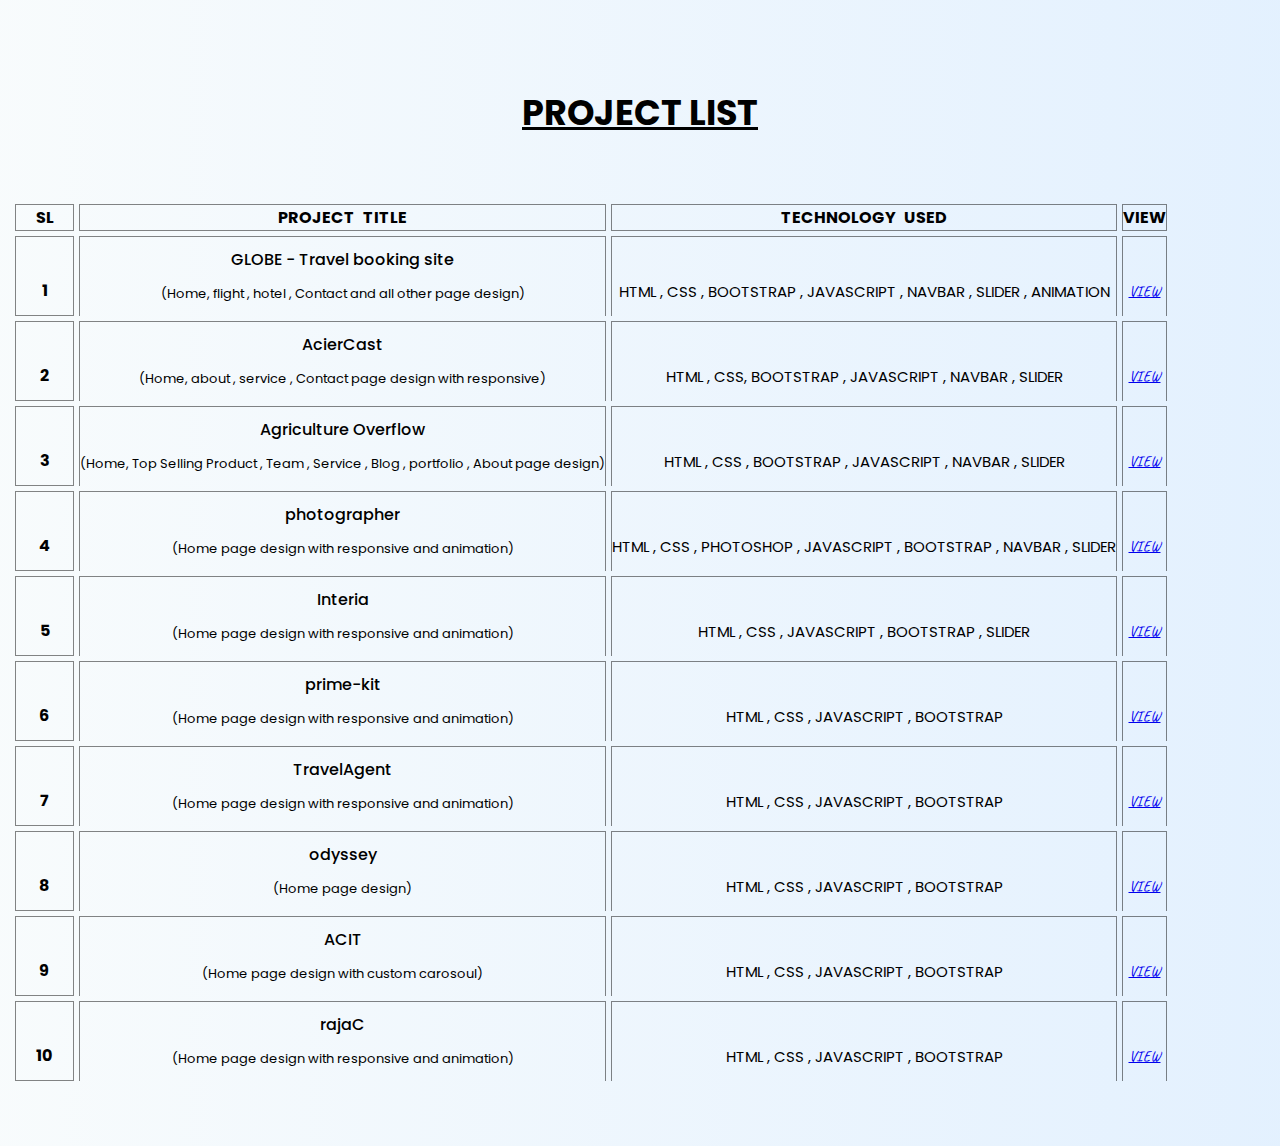
<file: projects/index.html>
<!DOCTYPE html>
<html lang="en">

<head>
    <meta charset="UTF-8">
    <meta name="viewport" content="width=device-width, initial-scale=1.0">
    <title>Sayan's Projects</title>
    <link rel="shortcut icon" href="favicon.ico" type="image/x-icon">
    <link rel="icon" href="favicon.ico" type="image/x-icon">


    <!-- bootstrap -->
    <link href="https://cdn.jsdelivr.net/npm/bootstrap@5.3.0/dist/css/bootstrap.min.css" rel="stylesheet"
        integrity="sha384-9ndCyUaIbzAi2FUVXJi0CjmCapSmO7SnpJef0486qhLnuZ2cdeRhO02iuK6FUUVM" crossorigin="anonymous">
    <script src="https://cdn.jsdelivr.net/npm/bootstrap@5.3.0/dist/js/bootstrap.bundle.min.js"
        integrity="sha384-geWF76RCwLtnZ8qwWowPQNguL3RmwHVBC9FhGdlKrxdiJJigb/j/68SIy3Te4Bkz"
        crossorigin="anonymous"></script>

    <!-- google-fonts -->
    <link rel="preconnect" href="https://fonts.googleapis.com">
    <link rel="preconnect" href="https://fonts.gstatic.com" crossorigin>
    <link
        href="https://fonts.googleapis.com/css2?family=Poppins:wght@100;200;300;500;600;700;800&family=Caveat:wght@400;500;600;700&display=swap"
        rel="stylesheet">

    <link rel="stylesheet" href="css/style.css">
</head>

<body>
    <div class="container-fluid px-2 px-sm-0  maincol">
        <div class="container maincol-holder">
            <h1>PROJECT LIST</h1>
            <!-- <h1>BIO - DATA </h1>
            <div class="row maincol-holder-top">
                <h2 class="table-heading1"> Personal Details : -</h2>
                <table class="table1 table-bordered gtable">
                    <tr>
                        <td id="name">
                            <h3>Name</h3>
                        </td>
                        <td>
                            <h4>Sayan Mullick</h4>
                        </td>
                    </tr>
                    <tr>
                        <td>
                            <h3>Email</h3>
                        </td>
                        <td>
                            <h4>sayanjhikra@gmail.com</h4>
                        </td>
                    </tr>
                    <tr>
                        <td>
                            <h3>Phone</h3>
                        </td>
                        <td>
                            <h4>+91 9064327046</h4>
                        </td>
                    </tr>
                    <tr>
                        <td>
                            <h3>Address</h3>
                        </td>
                        <td>
                            <h4>VILL + PO : Jhikra, PS : Joypur , DIST : Howrah , PIN : 711401</h4>
                        </td>
                    </tr>

                </table>
            </div>
            <div class="row maincol-holder-middle">
                <h2 class="table-heading2"> Education Qualification : -</h2>
                <h3>
                    <ul>
                        <li>Advance Diploma In Web Design - 1 Year Live Traning</li>
                        <ul>
                </h3>
            </div>
            <div class="row maincol-holder-skill">
                <h2 class="table-heading2"> Key Skills : -</h2>
                <ul>
                    <li>HTML </li>
                    <li>CSS </li>
                    <li>JavaScript </li>
                    <li>Photoshop </li>
                    <li>Figma </li>
                    <li>Bootstrap </li>
                    <li>Responsive Design </li>
                    <li>PSD Mock Design </li>
                    <li>PSD to HTML Design </li>
                </ul>
            </div> -->
            <div class="row maincol-holder-bottom">
                <table class="table table-bordered gtable">
                    <thead>
                        <tr>
                            <th scope="col">SL</th>
                            <th scope="col">PROJECT TITLE </th>
                            <th scope="col">TECHNOLOGY USED</th>
                            <th scope="col" id="view">VIEW</th>
                        </tr>
                    </thead>
                    <tbody>
                        <tr>
                            <th scope="row" class="no">1</th>
                            <td>
                                <h2>GLOBE - Travel booking site</h2>
                                <h4>(Home, flight , hotel , Contact and all other page design)</h4>
                            </td>
                            <td class="technology">HTML , CSS , BOOTSTRAP , JAVASCRIPT , NAVBAR , SLIDER , ANIMATION
                            </td>
                            <td class="view"><a href="https://acitedu.com/sayan/projects/globe/"
                                    target="_blank">VIEW</a></td>
                        </tr>
                        <tr>
                            <th scope="row" class="no">2</th>
                            <td>
                                <h2>AcierCast</h2>
                                <h4>(Home, about , service , Contact page design with responsive)</h4>
                            </td>
                            <td class="technology">HTML , CSS, BOOTSTRAP , JAVASCRIPT , NAVBAR , SLIDER</td>
                            <td class="view"><a href="https://www.aciercast.com/" target="_blank">VIEW</a></td>
                        </tr>
                        <tr>
                            <th scope="row" class="no">3</th>
                            <td>
                                <h2>Agriculture Overflow</h2>
                                <h4>(Home, Top Selling Product , Team , Service , Blog , portfolio , About page design)
                                </h4>
                            </td>
                            <td class="technology">HTML , CSS , BOOTSTRAP , JAVASCRIPT , NAVBAR , SLIDER </td>
                            <td class="view"><a href="https://acitedu.com/sayan/projects/AgricultureOverflow/"
                                    target="_blank">VIEW</a></td>
                        </tr>
                        <tr>
                            <th scope="row" class="no">4</th>
                            <td>
                                <h2>photographer</h2>
                                <h4>(Home page design with responsive and animation)</h4>
                            </td>
                            <td class="technology">HTML , CSS , PHOTOSHOP , JAVASCRIPT , BOOTSTRAP , NAVBAR , SLIDER
                            </td>
                            <td class="view"><a href="https://acitedu.com/sayan/projects/photographer/"
                                    target="_blank">VIEW</a></td>
                        </tr>
                        <tr>
                            <th scope="row" class="no">5</th>
                            <td>
                                <h2>Interia</h2>
                                <h4>(Home page design with responsive and animation)</h4>
                            </td>
                            <td class="technology">HTML , CSS , JAVASCRIPT , BOOTSTRAP , SLIDER </td>
                            <td class="view"><a href="https://acitedu.com/sayan/projects/Interia/"
                                    target="_blank">VIEW</a></td>
                        </tr>
                        <tr>
                            <th scope="row" class="no">6</th>
                            <td>
                                <h2>prime-kit</h2>
                                <h4>(Home page design with responsive and animation)</h4>
                            </td>
                            <td class="technology">HTML , CSS , JAVASCRIPT , BOOTSTRAP </td>
                            <td class="view"><a href="https://acitedu.com/sayan/projects/prime-kit/"
                                    target="_blank">VIEW</a></td>
                        </tr>
                        <tr>
                            <th scope="row" class="no">7</th>
                            <td>
                                <h2>TravelAgent</h2>
                                <h4>(Home page design with responsive and animation)</h4>
                            </td>
                            <td class="technology">HTML , CSS , JAVASCRIPT , BOOTSTRAP </td>
                            <td class="view"><a href="https://acitedu.com/sayan/projects/TravelAgent/"
                                    target="_blank">VIEW</a></td>
                        </tr>
                        <tr>
                            <th scope="row" class="no">8</th>
                            <td>
                                <h2>odyssey</h2>
                                <h4>(Home page design)</h4>
                            </td>
                            <td class="technology">HTML , CSS , JAVASCRIPT , BOOTSTRAP </td>
                            <td class="view"><a href="https://acitedu.com/sayan/projects/odyssey/"
                                    target="_blank">VIEW</a></td>
                        </tr>
                        <tr>
                            <th scope="row" class="no">9</th>
                            <td>
                                <h2>ACIT</h2>
                                <h4>(Home page design with custom carosoul)</h4>
                            </td>
                            <td class="technology">HTML , CSS , JAVASCRIPT , BOOTSTRAP </td>
                            <td class="view"><a href="https://acitedu.com/sayan/projects/ACIT/" target="_blank">VIEW</a>
                            </td>
                        </tr>
                        <tr>
                            <th scope="row" class="no">10</th>
                            <td>
                                <h2>rajaC</h2>
                                <h4>(Home page design with responsive and animation)</h4>
                            </td>
                            <td class="technology">HTML , CSS , JAVASCRIPT , BOOTSTRAP </td>
                            <td class="view"><a href="https://acitedu.com/sayan/projects/rajaC/"
                                    target="_blank">VIEW</a></td>
                        </tr>

                    </tbody>
                </table>
            </div>
        </div>
    </div>
</body>

</html>
</file>
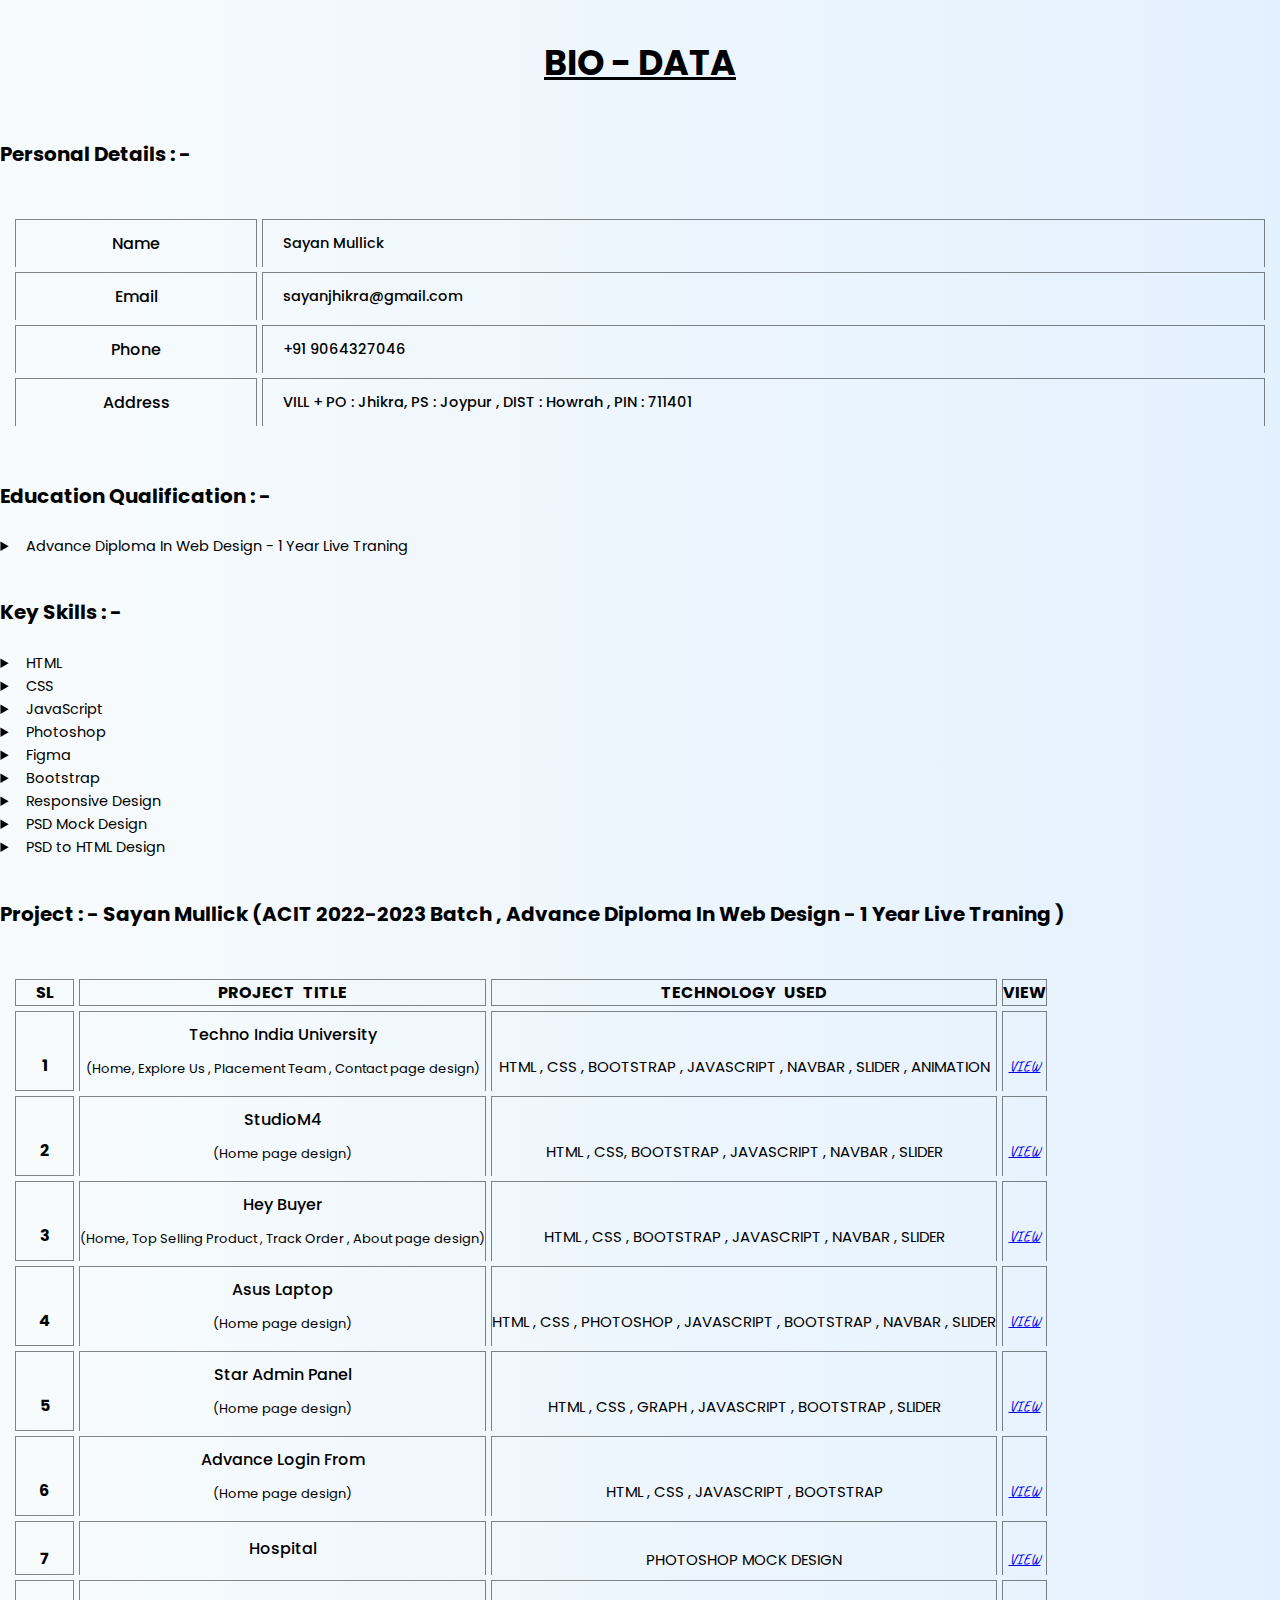
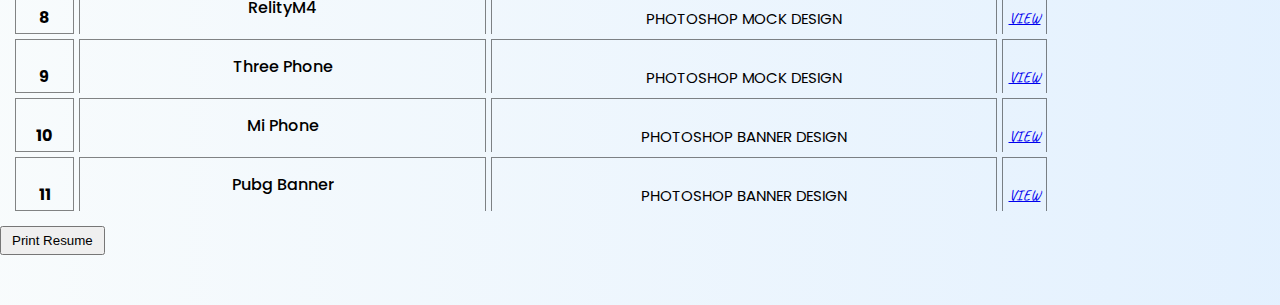
<file: resume/index.html>
<!DOCTYPE html>
<html lang="en">

<head>
    <meta charset="UTF-8">
    <meta name="viewport" content="width=device-width, initial-scale=1.0">
    <title>Sayan's Resume</title>
    <link rel="shortcut icon" href="favicon.ico" type="image/x-icon">
    <link rel="icon" href="favicon.ico" type="image/x-icon">


    <!-- bootstrap -->
    <link href="https://cdn.jsdelivr.net/npm/bootstrap@5.3.0/dist/css/bootstrap.min.css" rel="stylesheet"
        integrity="sha384-9ndCyUaIbzAi2FUVXJi0CjmCapSmO7SnpJef0486qhLnuZ2cdeRhO02iuK6FUUVM" crossorigin="anonymous">
    <script src="https://cdn.jsdelivr.net/npm/bootstrap@5.3.0/dist/js/bootstrap.bundle.min.js"
        integrity="sha384-geWF76RCwLtnZ8qwWowPQNguL3RmwHVBC9FhGdlKrxdiJJigb/j/68SIy3Te4Bkz"
        crossorigin="anonymous"></script>

    <!-- google-fonts -->
    <link rel="preconnect" href="https://fonts.googleapis.com">
    <link rel="preconnect" href="https://fonts.gstatic.com" crossorigin>
    <link
        href="https://fonts.googleapis.com/css2?family=Poppins:wght@100;200;300;500;600;700;800&family=Caveat:wght@400;500;600;700&display=swap"
        rel="stylesheet">

    <link rel="stylesheet" href="css/style.css">
</head>

<body>
    <div class="container-fluid  maincol">
        <div class="container maincol-holder">
            <h1>BIO - DATA </h1>
            <div class="row g-0 maincol-holder-top">

                <h2 class="table-heading1"> Personal Details : -</h2>
                <table class="table1 table-bordered gtable">
                    <tr>
                        <td id="name">
                            <h3>Name</h3>
                        </td>
                        <td>
                            <h4>Sayan Mullick</h4>
                        </td>
                    </tr>
                    <tr>
                        <td>
                            <h3>Email</h3>
                        </td>
                        <td>
                            <h4>sayanjhikra@gmail.com</h4>
                        </td>
                    </tr>
                    <tr>
                        <td>
                            <h3>Phone</h3>
                        </td>
                        <td>
                            <h4>+91 9064327046</h4>
                        </td>
                    </tr>
                    <tr>
                        <td>
                            <h3>Address</h3>
                        </td>
                        <td>
                            <h4>VILL + PO : Jhikra, PS : Joypur , DIST : Howrah , PIN : 711401</h4>
                        </td>
                    </tr>

                </table>
            </div>
            <div class="row g-0 maincol-holder-middle">
                <h2 class="table-heading2"> Education Qualification : -</h2>
                <h3>
                    <ul>
                        <li>Advance Diploma In Web Design - 1 Year Live Traning</li>
                        <ul>
                </h3>
            </div>
            <div class="row g-0 maincol-holder-skill">
                <h2 class="table-heading2"> Key Skills : -</h2>
                <ul>
                    <li>HTML </li>
                    <li>CSS </li>
                    <li>JavaScript </li>
                    <li>Photoshop </li>
                    <li>Figma </li>
                    <li>Bootstrap </li>
                    <li>Responsive Design </li>
                    <li>PSD Mock Design </li>
                    <li>PSD to HTML Design </li>
                </ul>
            </div>
            <div class="row g-0 maincol-holder-bottom">
                <h2 class="table-heading">Project : - Sayan Mullick (ACIT 2022-2023 Batch , Advance Diploma In Web
                    Design - 1 Year Live Traning )</h2>
                <table class="table table-bordered gtable">
                    <thead>
                        <tr>
                            <th scope="col">SL</th>
                            <th scope="col">PROJECT TITLE </th>
                            <th scope="col">TECHNOLOGY USED</th>
                            <th scope="col" id="view">VIEW</th>
                        </tr>
                    </thead>
                    <tbody>
                        <tr>
                            <th scope="row" g-0 class="no">1</th>
                            <td>
                                <h2>Techno India University</h2>
                                <h4>(Home, Explore Us , Placement Team , Contact page design)</h4>
                            </td>
                            <td class="technology">HTML , CSS , BOOTSTRAP , JAVASCRIPT , NAVBAR , SLIDER , ANIMATION
                            </td>
                            <td class="view"><a
                                    href="https://www.acitedu.com/krishnendu/Techno India University/index.html"
                                    target="_blank">VIEW</a></td>
                        </tr>
                        <tr>
                            <th scope="row" g-0 class="no">2</th>
                            <td>
                                <h2>StudioM4</h2>
                                <h4>(Home page design)</h4>
                            </td>
                            <td class="technology">HTML , CSS, BOOTSTRAP , JAVASCRIPT , NAVBAR , SLIDER</td>
                            <td class="view"><a href="StudioM4/index.html" target="_blank">VIEW</a></td>
                        </tr>
                        <tr>
                            <th scope="row" g-0 class="no">3</th>
                            <td>
                                <h2>Hey Buyer</h2>
                                <h4>(Home, Top Selling Product , Track Order , About page design)</h4>
                            </td>
                            <td class="technology">HTML , CSS , BOOTSTRAP , JAVASCRIPT , NAVBAR , SLIDER </td>
                            <td class="view"><a href="Hey Buyer/index.html" target="blank">VIEW</a></td>
                        </tr>
                        <tr>
                            <th scope="row" g-0 class="no">4</th>
                            <td>
                                <h2>Asus Laptop</h2>
                                <h4>(Home page design)</h4>
                            </td>
                            <td class="technology">HTML , CSS , PHOTOSHOP , JAVASCRIPT , BOOTSTRAP , NAVBAR , SLIDER
                            </td>
                            <td class="view"><a href="Asus Laptop/index.html" target="blank">VIEW</a></td>
                        </tr>
                        <tr>
                            <th scope="row" g-0 class="no">5</th>
                            <td>
                                <h2>Star Admin Panel</h2>
                                <h4>(Home page design)</h4>
                            </td>
                            <td class="technology">HTML , CSS , GRAPH , JAVASCRIPT , BOOTSTRAP , SLIDER </td>
                            <td class="view"><a href="Star Admin Panel/index.html" target="blank">VIEW</a></td>
                        </tr>
                        <tr>
                            <th scope="row" g-0 class="no">6</th>
                            <td>
                                <h2>Advance Login From</h2>
                                <h4>(Home page design)</h4>
                            </td>
                            <td class="technology">HTML , CSS , JAVASCRIPT , BOOTSTRAP </td>
                            <td class="view"><a href="Advance Login From/index.html" target="blank">VIEW</a></td>
                        </tr>
                        <tr>
                            <th scope="row" g-0 class="no2">7</th>
                            <td>
                                <h5>Hospital </h5>

                            </td>
                            <td class="technology2">PHOTOSHOP MOCK DESIGN</td>
                            <td class="view2"><a href="PHOTOSHOP/HOSPITAL NH.jpg" target="blank">VIEW</a> </td>
                        </tr>
                        <tr>
                            <th scope="row" g-0 class="no2">8</th>
                            <td>
                                <h5>RelityM4</h5>

                            </td>
                            <td class="technology2">PHOTOSHOP MOCK DESIGN</td>
                            <td class="view2"><a href="PHOTOSHOP/RELITY M4.jpg" target="blank">VIEW</a></td>
                        </tr>
                        <tr>
                            <th scope="row" g-0 class="no2">9</th>
                            <td>
                                <h5>Three Phone</h5>

                            </td>
                            <td class="technology2">PHOTOSHOP MOCK DESIGN</td>
                            <td class="view2"><a href="PHOTOSHOP/THREE PHONES.jpg" target="blank">VIEW</a></td>
                        </tr>
                        <tr>
                            <th scope="row" g-0 class="no2">10</th>
                            <td>
                                <h5>Mi Phone</h5>

                            </td>
                            <td class="technology2">PHOTOSHOP BANNER DESIGN</td>
                            <td class="view2"><a href="PHOTOSHOP/MI PHONE.jpg" target="blank">VIEW</a></td>
                        </tr>
                        <tr>
                            <th scope="row" g-0 class="no2">11</th>
                            <td>
                                <h5>Pubg Banner</h5>

                            </td>
                            <td class="technology2">PHOTOSHOP BANNER DESIGN</td>
                            <td class="view2"><a href="PHOTOSHOP/PUBG BANNER.jpg" target="blank">VIEW</a></td>
                        </tr>

                    </tbody>
                </table>
            </div>

            <div class="print-doc d-flex justify-content-center pt-4 w-100 ">
                <button onclick="printDoc()">Print Resume</button>
            </div>
        </div>
    </div>
    <script>
        function printDoc() {
            const doc = document.querySelector('.print-doc');
            doc.classList.add('d-none');
            window.print();
            setTimeout(() => {
                doc.classList.remove('d-none');
            }, 1000);

        }
    </script>
</body>

</html>
</file>
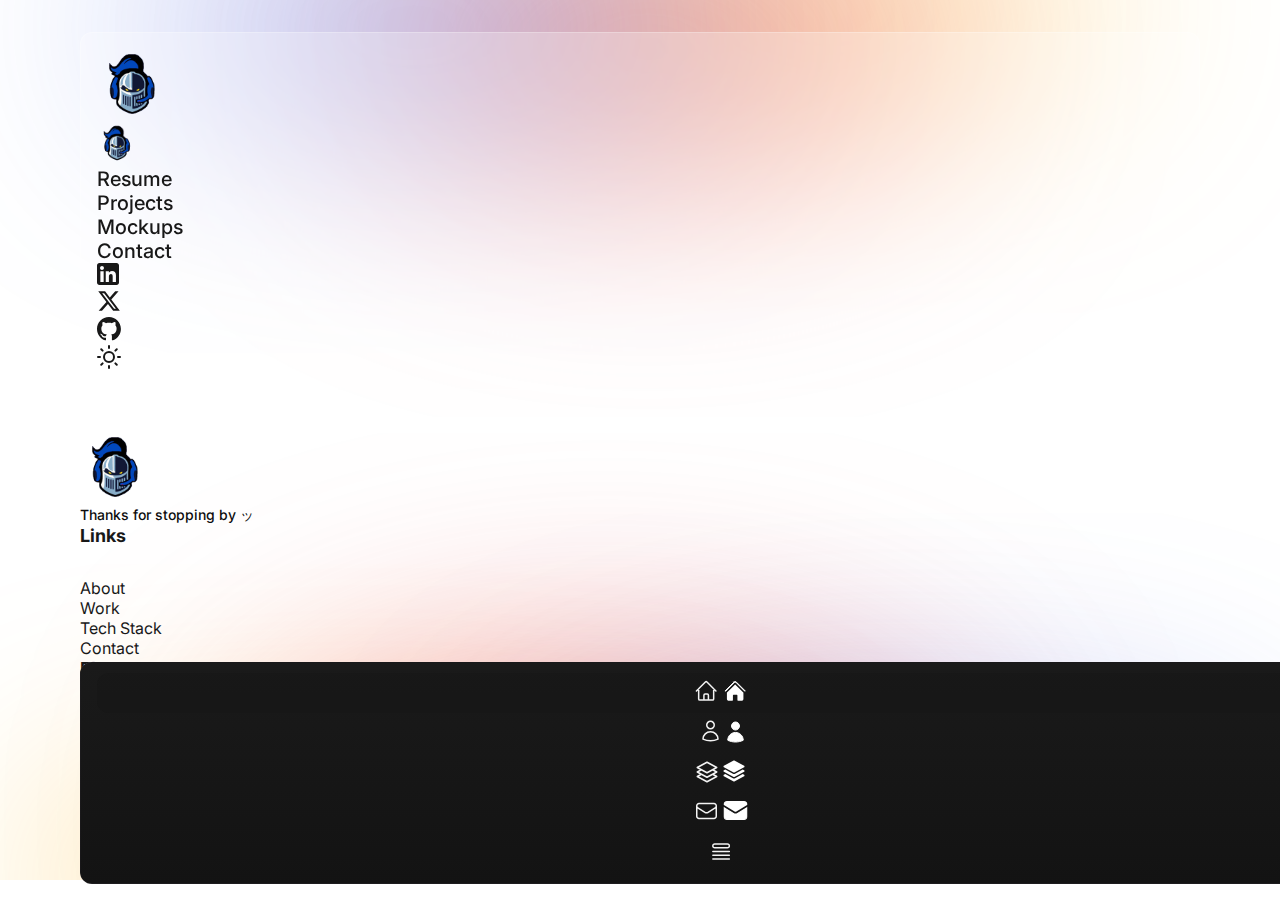
<file: contact.html>
<!DOCTYPE html>
<html lang="en">

<head>
    <meta charset="UTF-8">
    <meta name="viewport" content="width=device-width, initial-scale=1.0">
    <title>Sayan</title>
    <link rel="shortcut icon" href="favicon.ico" type="image/x-icon">
    <link rel="icon" href="favicon.ico" type="image/x-icon">


    <!-- bootstrap -->
    <link href="https://cdn.jsdelivr.net/npm/bootstrap@5.3.0/dist/css/bootstrap.min.css" rel="stylesheet"
        integrity="sha384-9ndCyUaIbzAi2FUVXJi0CjmCapSmO7SnpJef0486qhLnuZ2cdeRhO02iuK6FUUVM" crossorigin="anonymous">
    <script src="https://cdn.jsdelivr.net/npm/bootstrap@5.3.0/dist/js/bootstrap.bundle.min.js"
        integrity="sha384-geWF76RCwLtnZ8qwWowPQNguL3RmwHVBC9FhGdlKrxdiJJigb/j/68SIy3Te4Bkz"
        crossorigin="anonymous"></script>


    <!-- fonts -->
    <link rel="preconnect" href="https://fonts.googleapis.com">
    <link rel="preconnect" href="https://fonts.gstatic.com" crossorigin>
    <link href="https://fonts.googleapis.com/css2?family=Inter:wght@400;500;800&display=swap" rel="stylesheet">
    <!-- custom css -->
    <link rel="stylesheet" href="assets/css/style.css">

</head>

<body>
    <main class="">
        <!-- navs -->
        <section class="container-a">
            <nav class="navbar navbar-expand-lg d-none d-sm-flex justify-content-center gap-2 ">
                <button class="navbar-toggler" type="button" data-bs-toggle="collapse"
                    data-bs-target="#navbarSupportedContent" aria-controls="navbarSupportedContent"
                    aria-expanded="false" aria-label="Toggle navigation">
                    <img src="assets/images/logo.png" alt="" class="logo-1">
                </button>
                <div class="collapse navbar-collapse justify-content-between" id="navbarSupportedContent">
                    <ul class="navbar-nav align-items-center">
                        <li class="nav-item">
                            <a href="" class="px-1 d-none d-lg-block">
                                <img src="assets/images/logo.png" alt="" class="logo">
                            </a>
                        </li>
                        <li class="nav-item">
                            <a class="nav-link" href="resume/">Resume</a>
                        </li>
                        <li class="nav-item">
                            <a class="nav-link" href="#">Projects</a>
                        </li>
                        <li class="nav-item">
                            <a class="nav-link" href="#">Mockups</a>
                        </li>
                        <li class="nav-item">
                            <a class="nav-link" href="#">Contact</a>
                        </li>
                    </ul>
                    <ul class="d-none d-lg-flex nav-icon-desktop">
                        <li>
                            <a href="https://www.linkedin.com/in/sayan333/" target="_blank">
                                <svg xmlns="http://www.w3.org/2000/svg" width="22" height="22" viewBox="0 0 22 22"
                                    fill="none">
                                    <path fill-rule="evenodd" clip-rule="evenodd"
                                        d="M19.556 21.9979H2.44792C1.09813 21.9979 0.00390625 20.9037 0.00390625 19.5539V2.44584C0.00390625 1.09605 1.09813 0.00183105 2.44792 0.00183105H19.556C20.9058 0.00183105 22 1.09605 22 2.44584V19.5539C22 20.9037 20.9058 21.9979 19.556 21.9979ZM15.6797 18.9429H18.9438V12.2376C18.9438 9.40045 17.3355 8.02868 15.0891 8.02868C12.8417 8.02868 11.8959 9.7788 11.8959 9.7788V8.35224H8.75023V18.9429H11.8959V13.3835C11.8959 11.8938 12.5816 11.0074 13.8941 11.0074C15.1005 11.0074 15.6797 11.8592 15.6797 13.3835V18.9429ZM3.05773 5.01118C3.05773 6.0904 3.92598 6.96547 4.99746 6.96547C6.06894 6.96547 6.93668 6.0904 6.93668 5.01118C6.93668 3.93195 6.06894 3.05688 4.99746 3.05688C3.92598 3.05688 3.05773 3.93195 3.05773 5.01118ZM6.65329 18.9429H3.37317V8.35224H6.65329V18.9429Z"
                                        fill="currentColor" />
                                </svg>
                            </a>
                        </li>
                        <li>
                            <a href="https://twitter.com/Sayan__mullick" target="_blank">
                                <svg xmlns="http://www.w3.org/2000/svg" width="24" height="24" viewBox="0 0 24 24"
                                    fill="none">
                                    <path
                                        d="M18.2439 2.25H21.5519L14.3249 10.51L22.8269 21.75H16.1699L10.9559 14.933L4.98991 21.75H1.67991L9.40991 12.915L1.25391 2.25H8.07991L12.7929 8.481L18.2439 2.25ZM17.0829 19.77H18.9159L7.08391 4.126H5.11691L17.0829 19.77Z"
                                        fill="currentColor" />
                                </svg>
                            </a>
                        </li>
                        <li>
                            <a href="https://github.com/sayanjhikra" target="_blank">
                                <svg xmlns="http://www.w3.org/2000/svg" width="24" height="24" viewBox="0 0 24 24"
                                    fill="none">
                                    <g clip-path="url(#clip0_1320_4096)">
                                        <path fill-rule="evenodd" clip-rule="evenodd"
                                            d="M11.9642 -1.52588e-05C5.34833 -1.52588e-05 0 5.38774 0 12.0531C0 17.3811 3.42686 21.8912 8.18082 23.4874C8.77518 23.6074 8.9929 23.2281 8.9929 22.909C8.9929 22.6295 8.97331 21.6717 8.97331 20.6738C5.64514 21.3923 4.95208 19.237 4.95208 19.237C4.41723 17.8401 3.62474 17.481 3.62474 17.481C2.53543 16.7427 3.70408 16.7427 3.70408 16.7427C4.91241 16.8225 5.54645 17.9799 5.54645 17.9799C6.61592 19.8157 8.33927 19.297 9.03257 18.9776C9.13151 18.1993 9.44865 17.6606 9.78539 17.3613C7.13094 17.0819 4.33812 16.0442 4.33812 11.4144C4.33812 10.0974 4.81323 9.01982 5.56604 8.18178C5.44727 7.88252 5.03118 6.64505 5.68506 4.9888C5.68506 4.9888 6.69527 4.66945 8.97306 6.22603C9.94827 5.96219 10.954 5.82797 11.9642 5.82684C12.9745 5.82684 14.0042 5.96668 14.9552 6.22603C17.2332 4.66945 18.2434 4.9888 18.2434 4.9888C18.8973 6.64505 18.481 7.88252 18.3622 8.18178C19.1349 9.01982 19.5904 10.0974 19.5904 11.4144C19.5904 16.0442 16.7976 17.0618 14.1233 17.3613C14.5592 17.7404 14.9353 18.4587 14.9353 19.5962C14.9353 21.2126 14.9158 22.5098 14.9158 22.9087C14.9158 23.2281 15.1337 23.6074 15.7278 23.4877C20.4818 21.8909 23.9087 17.3811 23.9087 12.0531C23.9282 5.38774 18.5603 -1.52588e-05 11.9642 -1.52588e-05Z"
                                            fill="currentColor" />
                                    </g>
                                    <defs>
                                        <clipPath id="clip0_1320_4096">
                                            <rect width="24" height="23.5102" fill="transparent" />
                                        </clipPath>
                                    </defs>
                                </svg>
                            </a>
                        </li>
                        <li class="vl"></li>
                        <li>
                            <button onclick="themeChange()">
                                <svg xmlns="http://www.w3.org/2000/svg" width="24" height="24" viewBox="0 0 24 24"
                                    fill="none">
                                    <path
                                        d="M12 17C14.7614 17 17 14.7614 17 12C17 9.23858 14.7614 7 12 7C9.23858 7 7 9.23858 7 12C7 14.7614 9.23858 17 12 17Z"
                                        stroke="currentColor" stroke-width="2" stroke-linecap="round"
                                        stroke-linejoin="round" />
                                    <path
                                        d="M12 1V3M12 21V23M4.22 4.22L5.64 5.64M18.36 18.36L19.78 19.78M1 12H3M21 12H23M4.22 19.78L5.64 18.36M18.36 5.64L19.78 4.22"
                                        stroke="currentColor" stroke-width="2" stroke-linecap="round"
                                        stroke-linejoin="round" />
                                </svg>
                            </button>
                        </li>
                    </ul>
                </div>
            </nav>

            <nav class="mobile-nav d-flex d-sm-none">
                <div class="m-nav-item flex-grow-1 active">
                    <a href="/">
                        <svg xmlns="http://www.w3.org/2000/svg" width="25" height="24" viewBox="0 0 25 24" fill="none"
                            class="d-none">
                            <path
                                d="M2.41699 12L11.371 3.04501C11.811 2.60601 12.523 2.60601 12.962 3.04501L21.917 12M4.66699 9.75001V19.875C4.66699 20.496 5.17099 21 5.79199 21H9.91699V16.125C9.91699 15.504 10.421 15 11.042 15H13.292C13.913 15 14.417 15.504 14.417 16.125V21H18.542C19.163 21 19.667 20.496 19.667 19.875V9.75001M8.41699 21H16.667"
                                stroke="#F3F3F3" stroke-width="1.5" stroke-linecap="round" stroke-linejoin="round" />
                        </svg>
                        <svg xmlns="http://www.w3.org/2000/svg" width="25" height="24" viewBox="0 0 25 24" fill="none">
                            <path
                                d="M11.2837 3.48622L11.2835 3.48644L2.59731 12.1726C2.55043 12.2169 2.48824 12.2413 2.42373 12.2408C2.35818 12.2402 2.29546 12.214 2.24909 12.1676C2.20271 12.1213 2.17639 12.0586 2.17579 11.9931C2.1752 11.9286 2.19953 11.8665 2.24362 11.8195L10.9296 3.13354L10.5761 2.77999L10.9296 3.13354C11.0921 2.97104 11.2851 2.84213 11.4974 2.75418C11.7097 2.66624 11.9373 2.62097 12.1671 2.62097C12.3969 2.62097 12.6245 2.66624 12.8368 2.75418C13.0491 2.84213 13.242 2.97103 13.4045 3.13352C13.4045 3.13353 13.4045 3.13354 13.4045 3.13354L22.0935 11.8235L22.0997 11.8298L22.1062 11.8358C22.1308 11.8587 22.1505 11.8863 22.1641 11.917C22.1778 11.9476 22.1851 11.9807 22.1857 12.0143C22.1863 12.0479 22.1802 12.0812 22.1676 12.1123C22.155 12.1435 22.1363 12.1717 22.1126 12.1955C22.0888 12.2192 22.0605 12.2379 22.0294 12.2505C21.9983 12.2631 21.9649 12.2693 21.9314 12.2687C21.8978 12.2681 21.8647 12.2607 21.834 12.2471C21.8034 12.2334 21.7758 12.2137 21.7529 12.1891L21.7469 12.1827L21.7406 12.1764L13.0506 3.48644L13.0504 3.48622C12.816 3.25213 12.4983 3.12065 12.1671 3.12065C11.8358 3.12065 11.5181 3.25213 11.2837 3.48622Z"
                                fill="white" stroke="white" />
                            <path
                                d="M12.167 5.43199L20.326 13.591C20.356 13.621 20.386 13.649 20.417 13.677V19.875C20.417 20.91 19.577 21.75 18.542 21.75H15.167C14.9681 21.75 14.7773 21.671 14.6367 21.5303C14.496 21.3897 14.417 21.1989 14.417 21V16.5C14.417 16.3011 14.338 16.1103 14.1973 15.9697C14.0567 15.829 13.8659 15.75 13.667 15.75H10.667C10.4681 15.75 10.2773 15.829 10.1367 15.9697C9.99601 16.1103 9.91699 16.3011 9.91699 16.5V21C9.91699 21.1989 9.83797 21.3897 9.69732 21.5303C9.55667 21.671 9.3659 21.75 9.16699 21.75H5.79199C5.29471 21.75 4.8178 21.5524 4.46617 21.2008C4.11454 20.8492 3.91699 20.3723 3.91699 19.875V13.677C3.9481 13.6492 3.97845 13.6205 4.00799 13.591L12.167 5.42999V5.43199Z"
                                fill="white" />
                        </svg>
                    </a>
                </div>
                <div class="m-nav-item flex-grow-1">
                    <a href="#">
                        <svg xmlns="http://www.w3.org/2000/svg" width="25" height="24" viewBox="0 0 25 24" fill="none">
                            <path
                                d="M16.25 6C16.25 6.99456 15.8549 7.94839 15.1516 8.65165C14.4484 9.35491 13.4945 9.75 12.5 9.75C11.5054 9.75 10.5516 9.35491 9.84833 8.65165C9.14506 7.94839 8.74998 6.99456 8.74998 6C8.74998 5.00544 9.14506 4.05161 9.84833 3.34835C10.5516 2.64509 11.5054 2.25 12.5 2.25C13.4945 2.25 14.4484 2.64509 15.1516 3.34835C15.8549 4.05161 16.25 5.00544 16.25 6ZM5.00098 20.118C5.03311 18.1504 5.83731 16.2742 7.24015 14.894C8.64299 13.5139 10.5321 12.7405 12.5 12.7405C14.4679 12.7405 16.357 13.5139 17.7598 14.894C19.1626 16.2742 19.9668 18.1504 19.999 20.118C17.6464 21.1968 15.0881 21.7535 12.5 21.75C9.82398 21.75 7.28398 21.166 5.00098 20.118Z"
                                stroke="currentColor" stroke-width="1.5" stroke-linecap="round"
                                stroke-linejoin="round" />
                        </svg>
                        <svg xmlns="http://www.w3.org/2000/svg" width="17" height="22" viewBox="0 0 17 22" fill="none"
                            class="d-none">
                            <path
                                d="M0.751018 19.1139L0.751035 19.1128C0.782712 17.0785 1.61306 15.1383 3.06285 13.7109C4.51263 12.2835 6.46557 11.4834 8.5001 11.4834C10.5346 11.4834 12.4876 12.2835 13.9373 13.7109C15.3871 15.1383 16.2175 17.0785 16.2492 19.1128L16.2492 19.1139C16.25 19.1625 16.2367 19.2103 16.2109 19.2515C16.185 19.2926 16.1477 19.3253 16.1035 19.3456C13.7183 20.4392 11.1247 21.0036 8.50077 21H8.5001C5.78747 21 3.21151 20.4081 0.89668 19.3456C0.852508 19.3253 0.815207 19.2926 0.789338 19.2515C0.763466 19.2103 0.750149 19.1625 0.751018 19.1139ZM4.5001 5C4.5001 3.93913 4.92152 2.92172 5.67167 2.17157C6.42181 1.42143 7.43923 1 8.5001 1C9.56096 1 10.5784 1.42143 11.3285 2.17157C12.0787 2.92172 12.5001 3.93913 12.5001 5C12.5001 6.06087 12.0787 7.07828 11.3285 7.82843C10.5784 8.57857 9.56096 9 8.5001 9C7.43923 9 6.42181 8.57857 5.67167 7.82843C4.92152 7.07828 4.5001 6.06087 4.5001 5Z"
                                fill="white" stroke="white" />
                        </svg>
                    </a>
                </div>
                <div class="m-nav-item flex-grow-1">
                    <a href="#">
                        <svg xmlns="http://www.w3.org/2000/svg" width="22" height="22" viewBox="0 0 22 22" fill="none">
                            <path
                                d="M5.429 8.75L1.25 11L5.429 13.25M5.429 8.75L11 11.75L16.571 8.75M5.429 8.75L1.25 6.5L11 1.25L20.75 6.5L16.571 8.75M5.429 13.25L1.25 15.5L11 20.75L20.75 15.5L16.571 13.25M5.429 13.25L11 16.25L16.571 13.25M16.571 8.75L20.75 11L16.571 13.25"
                                stroke="currentColor" stroke-width="1.5" stroke-linecap="round"
                                stroke-linejoin="round" />
                        </svg>
                        <svg xmlns="http://www.w3.org/2000/svg" width="24" height="24" viewBox="0 0 24 24" fill="none"
                            class="d-none">
                            <path
                                d="M11.6438 1.59C11.7532 1.53101 11.8755 1.50012 11.9998 1.50012C12.124 1.50012 12.2464 1.53101 12.3558 1.59L22.1058 6.84C22.2248 6.90426 22.3243 6.99954 22.3936 7.11573C22.4629 7.23192 22.4995 7.3647 22.4995 7.5C22.4995 7.6353 22.4629 7.76808 22.3936 7.88427C22.3243 8.00046 22.2248 8.09573 22.1058 8.16L12.3558 13.41C12.2464 13.469 12.124 13.4999 11.9998 13.4999C11.8755 13.4999 11.7532 13.469 11.6438 13.41L1.89377 8.16C1.77471 8.09573 1.67524 8.00046 1.60592 7.88427C1.5366 7.76808 1.5 7.6353 1.5 7.5C1.5 7.3647 1.5366 7.23192 1.60592 7.11573C1.67524 6.99954 1.77471 6.90426 1.89377 6.84L11.6438 1.59Z"
                                fill="white" />
                            <path
                                d="M3.26475 10.602L10.9327 14.731C11.2607 14.9076 11.6273 15 11.9997 15C12.3722 15 12.7388 14.9076 13.0667 14.731L20.7347 10.601L22.1047 11.34C22.2238 11.4042 22.3233 11.4995 22.3926 11.6157C22.4619 11.7319 22.4985 11.8647 22.4985 12C22.4985 12.1353 22.4619 12.268 22.3926 12.3842C22.3233 12.5004 22.2238 12.5957 22.1047 12.66L12.3547 17.91C12.2456 17.9686 12.1236 17.9993 11.9997 17.9993C11.8759 17.9993 11.7539 17.9686 11.6447 17.91L1.89475 12.66C1.77568 12.5957 1.67622 12.5004 1.6069 12.3842C1.53758 12.268 1.50098 12.1353 1.50098 12C1.50098 11.8647 1.53758 11.7319 1.6069 11.6157C1.67622 11.4995 1.77568 11.4042 1.89475 11.34L3.26475 10.602Z"
                                fill="white" />
                            <path
                                d="M10.9327 19.231L3.26475 15.101L1.89475 15.84C1.77568 15.9042 1.67622 15.9995 1.6069 16.1157C1.53758 16.2319 1.50098 16.3647 1.50098 16.5C1.50098 16.6353 1.53758 16.768 1.6069 16.8842C1.67622 17.0004 1.77568 17.0957 1.89475 17.16L11.6447 22.41C11.8657 22.53 12.1337 22.53 12.3547 22.41L22.1047 17.16C22.2238 17.0957 22.3233 17.0004 22.3926 16.8842C22.4619 16.768 22.4985 16.6353 22.4985 16.5C22.4985 16.3647 22.4619 16.2319 22.3926 16.1157C22.3233 15.9995 22.2238 15.9042 22.1047 15.84L20.7347 15.102L13.0667 19.232C12.7388 19.4084 12.3721 19.5007 11.9996 19.5005C11.6272 19.5004 11.2606 19.4077 10.9327 19.231Z"
                                fill="white" />
                        </svg>
                    </a>
                </div>
                <div class="m-nav-item flex-grow-1">
                    <a href="#">
                        <svg xmlns="http://www.w3.org/2000/svg" width="25" height="24" viewBox="0 0 25 24" fill="none">
                            <path
                                d="M22.25 6.75V17.25C22.25 17.8467 22.0129 18.419 21.591 18.841C21.169 19.2629 20.5967 19.5 20 19.5H5C4.40326 19.5 3.83097 19.2629 3.40901 18.841C2.98705 18.419 2.75 17.8467 2.75 17.25V6.75M22.25 6.75C22.25 6.15326 22.0129 5.58097 21.591 5.15901C21.169 4.73705 20.5967 4.5 20 4.5H5C4.40326 4.5 3.83097 4.73705 3.40901 5.15901C2.98705 5.58097 2.75 6.15326 2.75 6.75M22.25 6.75V6.993C22.25 7.37715 22.1517 7.75491 21.9644 8.0903C21.7771 8.42569 21.5071 8.70754 21.18 8.909L13.68 13.524C13.3252 13.7425 12.9167 13.8582 12.5 13.8582C12.0833 13.8582 11.6748 13.7425 11.32 13.524L3.82 8.91C3.49292 8.70854 3.22287 8.42669 3.03557 8.0913C2.84827 7.75591 2.74996 7.37815 2.75 6.994V6.75"
                                stroke="currentColor" stroke-width="1.5" stroke-linecap="round"
                                stroke-linejoin="round" />
                        </svg>
                        <svg xmlns="http://www.w3.org/2000/svg" width="25" height="24" viewBox="0 0 25 24" fill="none"
                            class="d-none">
                            <g clip-path="url(#clip0_1397_8097)">
                                <path
                                    d="M23.9289 8.73458V17.5179C23.9289 18.2757 23.6279 19.0024 23.092 19.5382C22.5562 20.0741 21.8295 20.3751 21.0717 20.3751H3.92862C3.17084 20.3751 2.44411 20.0741 1.90829 19.5382C1.37246 19.0024 1.07144 18.2757 1.07144 17.5179V8.73458L10.4041 14.4766L10.4041 14.4766C11.0345 14.8644 11.7601 15.0697 12.5002 15.0697C13.2402 15.0697 13.9658 14.8644 14.5962 14.4766L14.5962 14.4766L23.9289 8.73458Z"
                                    fill="white" stroke="white" stroke-width="1.14287" />
                                <path
                                    d="M24.5003 5.69839V5.51782C24.5003 4.60849 24.1391 3.73641 23.4961 3.09342C22.8531 2.45043 21.981 2.0892 21.0717 2.0892H3.92862C3.01929 2.0892 2.14721 2.45043 1.50422 3.09342C0.861228 3.73641 0.5 4.60849 0.5 5.51782V5.69839L11.6019 12.5305C11.872 12.6967 12.183 12.7847 12.5002 12.7847C12.8173 12.7847 13.1283 12.6967 13.3985 12.5305L24.5003 5.69839Z"
                                    fill="white" />
                            </g>
                            <defs>
                                <clipPath id="clip0_1397_8097">
                                    <rect width="24" height="24" fill="white" transform="translate(0.5)" />
                                </clipPath>
                            </defs>
                        </svg>
                    </a>
                </div>
                <div class="m-nav-btn flex-grow-1">
                    <button id="side-nav-btn">
                        <svg xmlns="http://www.w3.org/2000/svg" width="19" height="17" viewBox="0 0 19 17" fill="none">
                            <path
                                d="M0.833984 8.5H17.334M0.833984 12.25H17.334M0.833984 16H17.334M2.70898 1H15.459C15.9563 1 16.4332 1.19754 16.7848 1.54917C17.1364 1.90081 17.334 2.37772 17.334 2.875C17.334 3.37228 17.1364 3.84919 16.7848 4.20083C16.4332 4.55246 15.9563 4.75 15.459 4.75H2.70898C2.2117 4.75 1.73479 4.55246 1.38316 4.20083C1.03153 3.84919 0.833984 3.37228 0.833984 2.875C0.833984 2.37772 1.03153 1.90081 1.38316 1.54917C1.73479 1.19754 2.2117 1 2.70898 1Z"
                                stroke="currentColor" stroke-width="1.5" stroke-linecap="round"
                                stroke-linejoin="round" />
                        </svg>
                    </button>
                </div>
            </nav>

            <nav class="side-nav d-flex d-sm-none flex-column">
                <div class="side-nav-item">
                    <a href="" class="px-1 d-flex justify-content-center">
                        <img src="assets/images/logo.png" alt="" class="logo">
                    </a>
                </div>
                <div class="side-nav-item"><a class="" href="resume/">Resume</a></div>
                <div class="side-nav-item"><a class="" href="#">Projects</a></div>
                <div class="side-nav-item"><a class="" href="#">Mockups</a></div>
                <div class="side-nav-item"><a class="" href="#">Contact</a></div>
                <div class=""></div>
                <ul class="d-flex nav-icon-desktop">
                    <li>
                        <a href="https://www.linkedin.com/in/sayan333/" target="_blank">
                            <svg xmlns="http://www.w3.org/2000/svg" width="22" height="22" viewBox="0 0 22 22"
                                fill="none">
                                <path fill-rule="evenodd" clip-rule="evenodd"
                                    d="M19.556 21.9979H2.44792C1.09813 21.9979 0.00390625 20.9037 0.00390625 19.5539V2.44584C0.00390625 1.09605 1.09813 0.00183105 2.44792 0.00183105H19.556C20.9058 0.00183105 22 1.09605 22 2.44584V19.5539C22 20.9037 20.9058 21.9979 19.556 21.9979ZM15.6797 18.9429H18.9438V12.2376C18.9438 9.40045 17.3355 8.02868 15.0891 8.02868C12.8417 8.02868 11.8959 9.7788 11.8959 9.7788V8.35224H8.75023V18.9429H11.8959V13.3835C11.8959 11.8938 12.5816 11.0074 13.8941 11.0074C15.1005 11.0074 15.6797 11.8592 15.6797 13.3835V18.9429ZM3.05773 5.01118C3.05773 6.0904 3.92598 6.96547 4.99746 6.96547C6.06894 6.96547 6.93668 6.0904 6.93668 5.01118C6.93668 3.93195 6.06894 3.05688 4.99746 3.05688C3.92598 3.05688 3.05773 3.93195 3.05773 5.01118ZM6.65329 18.9429H3.37317V8.35224H6.65329V18.9429Z"
                                    fill="currentColor" />
                            </svg>
                        </a>
                    </li>
                    <li>
                        <a href="https://twitter.com/Sayan__mullick" target="_blank">
                            <svg xmlns="http://www.w3.org/2000/svg" width="24" height="24" viewBox="0 0 24 24"
                                fill="none">
                                <path
                                    d="M18.2439 2.25H21.5519L14.3249 10.51L22.8269 21.75H16.1699L10.9559 14.933L4.98991 21.75H1.67991L9.40991 12.915L1.25391 2.25H8.07991L12.7929 8.481L18.2439 2.25ZM17.0829 19.77H18.9159L7.08391 4.126H5.11691L17.0829 19.77Z"
                                    fill="currentColor" />
                            </svg>
                        </a>
                    </li>
                    <li>
                        <a href="https://github.com/sayanjhikra" target="_blank">
                            <svg xmlns="http://www.w3.org/2000/svg" width="24" height="24" viewBox="0 0 24 24"
                                fill="none">
                                <g clip-path="url(#clip0_1320_4096)">
                                    <path fill-rule="evenodd" clip-rule="evenodd"
                                        d="M11.9642 -1.52588e-05C5.34833 -1.52588e-05 0 5.38774 0 12.0531C0 17.3811 3.42686 21.8912 8.18082 23.4874C8.77518 23.6074 8.9929 23.2281 8.9929 22.909C8.9929 22.6295 8.97331 21.6717 8.97331 20.6738C5.64514 21.3923 4.95208 19.237 4.95208 19.237C4.41723 17.8401 3.62474 17.481 3.62474 17.481C2.53543 16.7427 3.70408 16.7427 3.70408 16.7427C4.91241 16.8225 5.54645 17.9799 5.54645 17.9799C6.61592 19.8157 8.33927 19.297 9.03257 18.9776C9.13151 18.1993 9.44865 17.6606 9.78539 17.3613C7.13094 17.0819 4.33812 16.0442 4.33812 11.4144C4.33812 10.0974 4.81323 9.01982 5.56604 8.18178C5.44727 7.88252 5.03118 6.64505 5.68506 4.9888C5.68506 4.9888 6.69527 4.66945 8.97306 6.22603C9.94827 5.96219 10.954 5.82797 11.9642 5.82684C12.9745 5.82684 14.0042 5.96668 14.9552 6.22603C17.2332 4.66945 18.2434 4.9888 18.2434 4.9888C18.8973 6.64505 18.481 7.88252 18.3622 8.18178C19.1349 9.01982 19.5904 10.0974 19.5904 11.4144C19.5904 16.0442 16.7976 17.0618 14.1233 17.3613C14.5592 17.7404 14.9353 18.4587 14.9353 19.5962C14.9353 21.2126 14.9158 22.5098 14.9158 22.9087C14.9158 23.2281 15.1337 23.6074 15.7278 23.4877C20.4818 21.8909 23.9087 17.3811 23.9087 12.0531C23.9282 5.38774 18.5603 -1.52588e-05 11.9642 -1.52588e-05Z"
                                        fill="currentColor" />
                                </g>
                                <defs>
                                    <clipPath id="clip0_1320_4096">
                                        <rect width="24" height="23.5102" fill="transparent" />
                                    </clipPath>
                                </defs>
                            </svg>
                        </a>
                    </li>
                    <li class="vl"></li>
                    <li>
                        <button onclick="themeChange()">
                            <svg xmlns="http://www.w3.org/2000/svg" width="24" height="24" viewBox="0 0 24 24"
                                fill="none">
                                <path
                                    d="M12 17C14.7614 17 17 14.7614 17 12C17 9.23858 14.7614 7 12 7C9.23858 7 7 9.23858 7 12C7 14.7614 9.23858 17 12 17Z"
                                    stroke="currentColor" stroke-width="2" stroke-linecap="round"
                                    stroke-linejoin="round" />
                                <path
                                    d="M12 1V3M12 21V23M4.22 4.22L5.64 5.64M18.36 18.36L19.78 19.78M1 12H3M21 12H23M4.22 19.78L5.64 18.36M18.36 5.64L19.78 4.22"
                                    stroke="currentColor" stroke-width="2" stroke-linecap="round"
                                    stroke-linejoin="round" />
                            </svg>
                        </button>
                    </li>
                </ul>
                <div class="mt-4">
                    <svg xmlns="http://www.w3.org/2000/svg" width="115" height="52" viewBox="0 0 115 52" fill="none">
                        <path d="M0 13H79.1637V0L115 26.5L79.1637 52V40H0L0 13Z" fill="url(#paint0_linear_104_16)" />
                        <defs>
                            <linearGradient id="paint0_linear_104_16" x1="98" y1="26" x2="1.71965e-06" y2="26"
                                gradientUnits="userSpaceOnUse">
                                <stop stop-color="#CEFCFF" />
                                <stop offset="1" stop-color="white" stop-opacity="0" />
                            </linearGradient>
                        </defs>
                    </svg>
                </div>
            </nav>

        </section>

        
        <section class=""></section>

        <!-- footer  -->
        <section class="footer-bg container-a">
            <div class="footer d-flex flex-column flex-sm-row justify-content-between">
                <div class="m-block d-flex flex-column order-2 order-sm-1">
                    <img src="assets/images/logo.png" alt="" class="logo-1 ">
                    <p class="txt-d">Thanks for stopping by ッ</p>
                </div>
                <div class="link-block d-flex flex-column flex-sm-row order-1 order-sm-2">
                    <div class="order-2 order-sm-1">
                        <p class="txt-a">Links</p>
                        <ul class="d-flex flex-column">
                            <li><a href="#" class="txt-c">About</a></li>
                            <li><a href="#" class="txt-c">Work</a></li>
                            <li><a href="#" class="txt-c">Tech Stack</a></li>
                            <li><a href="#" class="txt-c">Contact</a></li>
                        </ul>
                    </div>
                    <div class="order-1 order-sm-2">
                        <p class="txt-a">Elsewhere</p>
                        <ul class="d-flex flex-column">
                            <li><a href="mailto:sayanjhikra@gmail.com?subject = Feedback&body = Message"
                                    class="txt-c">Email</a></li>
                            <li><a href="https://www.linkedin.com/in/sayan333/" class="txt-c"
                                    target="_blank">LinkedIn</a></li>
                            <li><a href="https://github.com/sayanjhikra" class="txt-c" target="_blank">GitHub</a></li>
                            <li><a href="https://twitter.com/Sayan__mullick" class="txt-c" target="_blank">Twitter</a>
                            </li>
                        </ul>
                    </div>
                </div>
            </div>
            <div class="copyright">
                <p class="txt-d">© 2023 Sayan Mullick. All Rights Reserved.</p>
            </div>
        </section>
    </main>
    <script src="assets/js/program.js"></script>
</body>

</html>
</file>
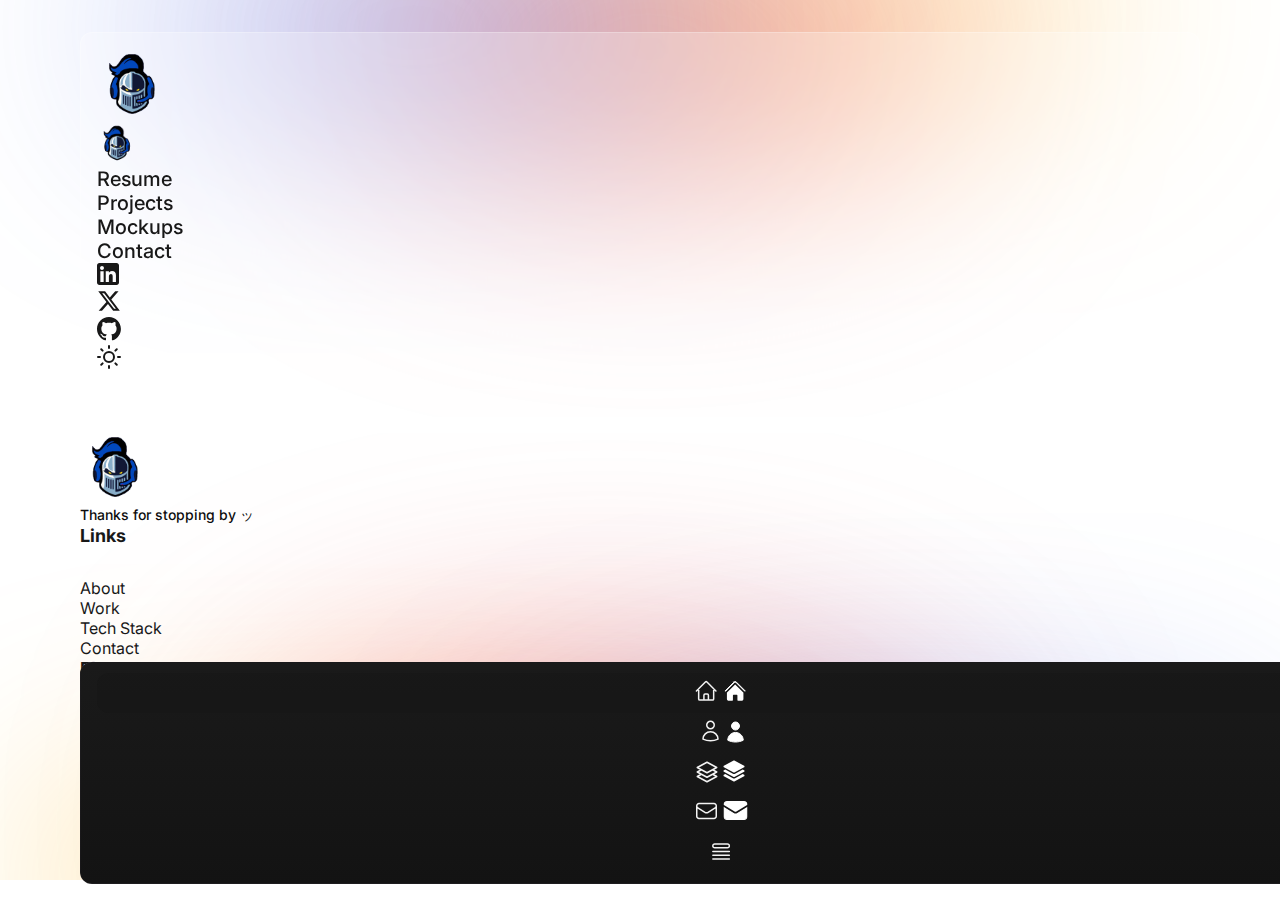
<file: templet.html>
<!DOCTYPE html>
<html lang="en">

<head>
    <meta charset="UTF-8">
    <meta name="viewport" content="width=device-width, initial-scale=1.0">
    <title>Sayan</title>
    <link rel="shortcut icon" href="favicon.ico" type="image/x-icon">
    <link rel="icon" href="favicon.ico" type="image/x-icon">


    <!-- edited -->
    <script src="assets/js/jquery-3.1.1.min.js" type="text/javascript"></script>

    <!-- bootstrap -->
    <link href="https://cdn.jsdelivr.net/npm/bootstrap@5.3.0/dist/css/bootstrap.min.css" rel="stylesheet"
        integrity="sha384-9ndCyUaIbzAi2FUVXJi0CjmCapSmO7SnpJef0486qhLnuZ2cdeRhO02iuK6FUUVM" crossorigin="anonymous">
    <script src="https://cdn.jsdelivr.net/npm/bootstrap@5.3.0/dist/js/bootstrap.bundle.min.js"
        integrity="sha384-geWF76RCwLtnZ8qwWowPQNguL3RmwHVBC9FhGdlKrxdiJJigb/j/68SIy3Te4Bkz"
        crossorigin="anonymous"></script>

    <!-- Swiper JS -->
    <script src="https://cdn.jsdelivr.net/npm/swiper@10/swiper-bundle.min.js"></script>
    <link rel="stylesheet" href="https://cdn.jsdelivr.net/npm/swiper@10/swiper-bundle.min.css" />

    <!-- fonts -->
    <link rel="preconnect" href="https://fonts.googleapis.com">
    <link rel="preconnect" href="https://fonts.gstatic.com" crossorigin>
    <link href="https://fonts.googleapis.com/css2?family=Inter:wght@400;500;800&display=swap" rel="stylesheet">
    <!-- custom css -->
    <link rel="stylesheet" href="assets/css/style.css">

</head>

<body>
    <main class="">
        <!-- navs -->
        <section class="container-a">
            <nav class="navbar navbar-expand-lg d-none d-sm-flex justify-content-center gap-2 ">
                <button class="navbar-toggler" type="button" data-bs-toggle="collapse"
                    data-bs-target="#navbarSupportedContent" aria-controls="navbarSupportedContent"
                    aria-expanded="false" aria-label="Toggle navigation">
                    <img src="assets/images/logo.png" alt="" class="logo-1">
                </button>
                <div class="collapse navbar-collapse justify-content-between" id="navbarSupportedContent">
                    <ul class="navbar-nav align-items-center">
                        <li class="nav-item">
                            <a href="" class="px-1 d-none d-lg-block">
                                <img src="assets/images/logo.png" alt="" class="logo">
                            </a>
                        </li>
                        <li class="nav-item">
                            <a class="nav-link" href="resume/">Resume</a>
                        </li>
                        <li class="nav-item">
                            <a class="nav-link" href="#">Projects</a>
                        </li>
                        <li class="nav-item">
                            <a class="nav-link" href="#">Mockups</a>
                        </li>
                        <li class="nav-item">
                            <a class="nav-link" href="#">Contact</a>
                        </li>
                    </ul>
                    <ul class="d-none d-lg-flex nav-icon-desktop">
                        <li>
                            <a href="https://www.linkedin.com/in/sayan333/" target="_blank">
                                <svg xmlns="http://www.w3.org/2000/svg" width="22" height="22" viewBox="0 0 22 22"
                                    fill="none">
                                    <path fill-rule="evenodd" clip-rule="evenodd"
                                        d="M19.556 21.9979H2.44792C1.09813 21.9979 0.00390625 20.9037 0.00390625 19.5539V2.44584C0.00390625 1.09605 1.09813 0.00183105 2.44792 0.00183105H19.556C20.9058 0.00183105 22 1.09605 22 2.44584V19.5539C22 20.9037 20.9058 21.9979 19.556 21.9979ZM15.6797 18.9429H18.9438V12.2376C18.9438 9.40045 17.3355 8.02868 15.0891 8.02868C12.8417 8.02868 11.8959 9.7788 11.8959 9.7788V8.35224H8.75023V18.9429H11.8959V13.3835C11.8959 11.8938 12.5816 11.0074 13.8941 11.0074C15.1005 11.0074 15.6797 11.8592 15.6797 13.3835V18.9429ZM3.05773 5.01118C3.05773 6.0904 3.92598 6.96547 4.99746 6.96547C6.06894 6.96547 6.93668 6.0904 6.93668 5.01118C6.93668 3.93195 6.06894 3.05688 4.99746 3.05688C3.92598 3.05688 3.05773 3.93195 3.05773 5.01118ZM6.65329 18.9429H3.37317V8.35224H6.65329V18.9429Z"
                                        fill="currentColor" />
                                </svg>
                            </a>
                        </li>
                        <li>
                            <a href="https://twitter.com/Sayan__mullick" target="_blank">
                                <svg xmlns="http://www.w3.org/2000/svg" width="24" height="24" viewBox="0 0 24 24"
                                    fill="none">
                                    <path
                                        d="M18.2439 2.25H21.5519L14.3249 10.51L22.8269 21.75H16.1699L10.9559 14.933L4.98991 21.75H1.67991L9.40991 12.915L1.25391 2.25H8.07991L12.7929 8.481L18.2439 2.25ZM17.0829 19.77H18.9159L7.08391 4.126H5.11691L17.0829 19.77Z"
                                        fill="currentColor" />
                                </svg>
                            </a>
                        </li>
                        <li>
                            <a href="https://github.com/sayanjhikra" target="_blank">
                                <svg xmlns="http://www.w3.org/2000/svg" width="24" height="24" viewBox="0 0 24 24"
                                    fill="none">
                                    <g clip-path="url(#clip0_1320_4096)">
                                        <path fill-rule="evenodd" clip-rule="evenodd"
                                            d="M11.9642 -1.52588e-05C5.34833 -1.52588e-05 0 5.38774 0 12.0531C0 17.3811 3.42686 21.8912 8.18082 23.4874C8.77518 23.6074 8.9929 23.2281 8.9929 22.909C8.9929 22.6295 8.97331 21.6717 8.97331 20.6738C5.64514 21.3923 4.95208 19.237 4.95208 19.237C4.41723 17.8401 3.62474 17.481 3.62474 17.481C2.53543 16.7427 3.70408 16.7427 3.70408 16.7427C4.91241 16.8225 5.54645 17.9799 5.54645 17.9799C6.61592 19.8157 8.33927 19.297 9.03257 18.9776C9.13151 18.1993 9.44865 17.6606 9.78539 17.3613C7.13094 17.0819 4.33812 16.0442 4.33812 11.4144C4.33812 10.0974 4.81323 9.01982 5.56604 8.18178C5.44727 7.88252 5.03118 6.64505 5.68506 4.9888C5.68506 4.9888 6.69527 4.66945 8.97306 6.22603C9.94827 5.96219 10.954 5.82797 11.9642 5.82684C12.9745 5.82684 14.0042 5.96668 14.9552 6.22603C17.2332 4.66945 18.2434 4.9888 18.2434 4.9888C18.8973 6.64505 18.481 7.88252 18.3622 8.18178C19.1349 9.01982 19.5904 10.0974 19.5904 11.4144C19.5904 16.0442 16.7976 17.0618 14.1233 17.3613C14.5592 17.7404 14.9353 18.4587 14.9353 19.5962C14.9353 21.2126 14.9158 22.5098 14.9158 22.9087C14.9158 23.2281 15.1337 23.6074 15.7278 23.4877C20.4818 21.8909 23.9087 17.3811 23.9087 12.0531C23.9282 5.38774 18.5603 -1.52588e-05 11.9642 -1.52588e-05Z"
                                            fill="currentColor" />
                                    </g>
                                    <defs>
                                        <clipPath id="clip0_1320_4096">
                                            <rect width="24" height="23.5102" fill="transparent" />
                                        </clipPath>
                                    </defs>
                                </svg>
                            </a>
                        </li>
                        <li class="vl"></li>
                        <li>
                            <button onclick="themeChange()">
                                <svg xmlns="http://www.w3.org/2000/svg" width="24" height="24" viewBox="0 0 24 24"
                                    fill="none">
                                    <path
                                        d="M12 17C14.7614 17 17 14.7614 17 12C17 9.23858 14.7614 7 12 7C9.23858 7 7 9.23858 7 12C7 14.7614 9.23858 17 12 17Z"
                                        stroke="currentColor" stroke-width="2" stroke-linecap="round"
                                        stroke-linejoin="round" />
                                    <path
                                        d="M12 1V3M12 21V23M4.22 4.22L5.64 5.64M18.36 18.36L19.78 19.78M1 12H3M21 12H23M4.22 19.78L5.64 18.36M18.36 5.64L19.78 4.22"
                                        stroke="currentColor" stroke-width="2" stroke-linecap="round"
                                        stroke-linejoin="round" />
                                </svg>
                            </button>
                        </li>
                    </ul>
                </div>
            </nav>

            <nav class="mobile-nav d-flex d-sm-none">
                <div class="m-nav-item flex-grow-1 active">
                    <a href="/">
                        <svg xmlns="http://www.w3.org/2000/svg" width="25" height="24" viewBox="0 0 25 24" fill="none"
                            class="d-none">
                            <path
                                d="M2.41699 12L11.371 3.04501C11.811 2.60601 12.523 2.60601 12.962 3.04501L21.917 12M4.66699 9.75001V19.875C4.66699 20.496 5.17099 21 5.79199 21H9.91699V16.125C9.91699 15.504 10.421 15 11.042 15H13.292C13.913 15 14.417 15.504 14.417 16.125V21H18.542C19.163 21 19.667 20.496 19.667 19.875V9.75001M8.41699 21H16.667"
                                stroke="#F3F3F3" stroke-width="1.5" stroke-linecap="round" stroke-linejoin="round" />
                        </svg>
                        <svg xmlns="http://www.w3.org/2000/svg" width="25" height="24" viewBox="0 0 25 24" fill="none">
                            <path
                                d="M11.2837 3.48622L11.2835 3.48644L2.59731 12.1726C2.55043 12.2169 2.48824 12.2413 2.42373 12.2408C2.35818 12.2402 2.29546 12.214 2.24909 12.1676C2.20271 12.1213 2.17639 12.0586 2.17579 11.9931C2.1752 11.9286 2.19953 11.8665 2.24362 11.8195L10.9296 3.13354L10.5761 2.77999L10.9296 3.13354C11.0921 2.97104 11.2851 2.84213 11.4974 2.75418C11.7097 2.66624 11.9373 2.62097 12.1671 2.62097C12.3969 2.62097 12.6245 2.66624 12.8368 2.75418C13.0491 2.84213 13.242 2.97103 13.4045 3.13352C13.4045 3.13353 13.4045 3.13354 13.4045 3.13354L22.0935 11.8235L22.0997 11.8298L22.1062 11.8358C22.1308 11.8587 22.1505 11.8863 22.1641 11.917C22.1778 11.9476 22.1851 11.9807 22.1857 12.0143C22.1863 12.0479 22.1802 12.0812 22.1676 12.1123C22.155 12.1435 22.1363 12.1717 22.1126 12.1955C22.0888 12.2192 22.0605 12.2379 22.0294 12.2505C21.9983 12.2631 21.9649 12.2693 21.9314 12.2687C21.8978 12.2681 21.8647 12.2607 21.834 12.2471C21.8034 12.2334 21.7758 12.2137 21.7529 12.1891L21.7469 12.1827L21.7406 12.1764L13.0506 3.48644L13.0504 3.48622C12.816 3.25213 12.4983 3.12065 12.1671 3.12065C11.8358 3.12065 11.5181 3.25213 11.2837 3.48622Z"
                                fill="white" stroke="white" />
                            <path
                                d="M12.167 5.43199L20.326 13.591C20.356 13.621 20.386 13.649 20.417 13.677V19.875C20.417 20.91 19.577 21.75 18.542 21.75H15.167C14.9681 21.75 14.7773 21.671 14.6367 21.5303C14.496 21.3897 14.417 21.1989 14.417 21V16.5C14.417 16.3011 14.338 16.1103 14.1973 15.9697C14.0567 15.829 13.8659 15.75 13.667 15.75H10.667C10.4681 15.75 10.2773 15.829 10.1367 15.9697C9.99601 16.1103 9.91699 16.3011 9.91699 16.5V21C9.91699 21.1989 9.83797 21.3897 9.69732 21.5303C9.55667 21.671 9.3659 21.75 9.16699 21.75H5.79199C5.29471 21.75 4.8178 21.5524 4.46617 21.2008C4.11454 20.8492 3.91699 20.3723 3.91699 19.875V13.677C3.9481 13.6492 3.97845 13.6205 4.00799 13.591L12.167 5.42999V5.43199Z"
                                fill="white" />
                        </svg>
                    </a>
                </div>
                <div class="m-nav-item flex-grow-1">
                    <a href="#">
                        <svg xmlns="http://www.w3.org/2000/svg" width="25" height="24" viewBox="0 0 25 24" fill="none">
                            <path
                                d="M16.25 6C16.25 6.99456 15.8549 7.94839 15.1516 8.65165C14.4484 9.35491 13.4945 9.75 12.5 9.75C11.5054 9.75 10.5516 9.35491 9.84833 8.65165C9.14506 7.94839 8.74998 6.99456 8.74998 6C8.74998 5.00544 9.14506 4.05161 9.84833 3.34835C10.5516 2.64509 11.5054 2.25 12.5 2.25C13.4945 2.25 14.4484 2.64509 15.1516 3.34835C15.8549 4.05161 16.25 5.00544 16.25 6ZM5.00098 20.118C5.03311 18.1504 5.83731 16.2742 7.24015 14.894C8.64299 13.5139 10.5321 12.7405 12.5 12.7405C14.4679 12.7405 16.357 13.5139 17.7598 14.894C19.1626 16.2742 19.9668 18.1504 19.999 20.118C17.6464 21.1968 15.0881 21.7535 12.5 21.75C9.82398 21.75 7.28398 21.166 5.00098 20.118Z"
                                stroke="currentColor" stroke-width="1.5" stroke-linecap="round"
                                stroke-linejoin="round" />
                        </svg>
                        <svg xmlns="http://www.w3.org/2000/svg" width="17" height="22" viewBox="0 0 17 22" fill="none"
                            class="d-none">
                            <path
                                d="M0.751018 19.1139L0.751035 19.1128C0.782712 17.0785 1.61306 15.1383 3.06285 13.7109C4.51263 12.2835 6.46557 11.4834 8.5001 11.4834C10.5346 11.4834 12.4876 12.2835 13.9373 13.7109C15.3871 15.1383 16.2175 17.0785 16.2492 19.1128L16.2492 19.1139C16.25 19.1625 16.2367 19.2103 16.2109 19.2515C16.185 19.2926 16.1477 19.3253 16.1035 19.3456C13.7183 20.4392 11.1247 21.0036 8.50077 21H8.5001C5.78747 21 3.21151 20.4081 0.89668 19.3456C0.852508 19.3253 0.815207 19.2926 0.789338 19.2515C0.763466 19.2103 0.750149 19.1625 0.751018 19.1139ZM4.5001 5C4.5001 3.93913 4.92152 2.92172 5.67167 2.17157C6.42181 1.42143 7.43923 1 8.5001 1C9.56096 1 10.5784 1.42143 11.3285 2.17157C12.0787 2.92172 12.5001 3.93913 12.5001 5C12.5001 6.06087 12.0787 7.07828 11.3285 7.82843C10.5784 8.57857 9.56096 9 8.5001 9C7.43923 9 6.42181 8.57857 5.67167 7.82843C4.92152 7.07828 4.5001 6.06087 4.5001 5Z"
                                fill="white" stroke="white" />
                        </svg>
                    </a>
                </div>
                <div class="m-nav-item flex-grow-1">
                    <a href="#">
                        <svg xmlns="http://www.w3.org/2000/svg" width="22" height="22" viewBox="0 0 22 22" fill="none">
                            <path
                                d="M5.429 8.75L1.25 11L5.429 13.25M5.429 8.75L11 11.75L16.571 8.75M5.429 8.75L1.25 6.5L11 1.25L20.75 6.5L16.571 8.75M5.429 13.25L1.25 15.5L11 20.75L20.75 15.5L16.571 13.25M5.429 13.25L11 16.25L16.571 13.25M16.571 8.75L20.75 11L16.571 13.25"
                                stroke="currentColor" stroke-width="1.5" stroke-linecap="round"
                                stroke-linejoin="round" />
                        </svg>
                        <svg xmlns="http://www.w3.org/2000/svg" width="24" height="24" viewBox="0 0 24 24" fill="none"
                            class="d-none">
                            <path
                                d="M11.6438 1.59C11.7532 1.53101 11.8755 1.50012 11.9998 1.50012C12.124 1.50012 12.2464 1.53101 12.3558 1.59L22.1058 6.84C22.2248 6.90426 22.3243 6.99954 22.3936 7.11573C22.4629 7.23192 22.4995 7.3647 22.4995 7.5C22.4995 7.6353 22.4629 7.76808 22.3936 7.88427C22.3243 8.00046 22.2248 8.09573 22.1058 8.16L12.3558 13.41C12.2464 13.469 12.124 13.4999 11.9998 13.4999C11.8755 13.4999 11.7532 13.469 11.6438 13.41L1.89377 8.16C1.77471 8.09573 1.67524 8.00046 1.60592 7.88427C1.5366 7.76808 1.5 7.6353 1.5 7.5C1.5 7.3647 1.5366 7.23192 1.60592 7.11573C1.67524 6.99954 1.77471 6.90426 1.89377 6.84L11.6438 1.59Z"
                                fill="white" />
                            <path
                                d="M3.26475 10.602L10.9327 14.731C11.2607 14.9076 11.6273 15 11.9997 15C12.3722 15 12.7388 14.9076 13.0667 14.731L20.7347 10.601L22.1047 11.34C22.2238 11.4042 22.3233 11.4995 22.3926 11.6157C22.4619 11.7319 22.4985 11.8647 22.4985 12C22.4985 12.1353 22.4619 12.268 22.3926 12.3842C22.3233 12.5004 22.2238 12.5957 22.1047 12.66L12.3547 17.91C12.2456 17.9686 12.1236 17.9993 11.9997 17.9993C11.8759 17.9993 11.7539 17.9686 11.6447 17.91L1.89475 12.66C1.77568 12.5957 1.67622 12.5004 1.6069 12.3842C1.53758 12.268 1.50098 12.1353 1.50098 12C1.50098 11.8647 1.53758 11.7319 1.6069 11.6157C1.67622 11.4995 1.77568 11.4042 1.89475 11.34L3.26475 10.602Z"
                                fill="white" />
                            <path
                                d="M10.9327 19.231L3.26475 15.101L1.89475 15.84C1.77568 15.9042 1.67622 15.9995 1.6069 16.1157C1.53758 16.2319 1.50098 16.3647 1.50098 16.5C1.50098 16.6353 1.53758 16.768 1.6069 16.8842C1.67622 17.0004 1.77568 17.0957 1.89475 17.16L11.6447 22.41C11.8657 22.53 12.1337 22.53 12.3547 22.41L22.1047 17.16C22.2238 17.0957 22.3233 17.0004 22.3926 16.8842C22.4619 16.768 22.4985 16.6353 22.4985 16.5C22.4985 16.3647 22.4619 16.2319 22.3926 16.1157C22.3233 15.9995 22.2238 15.9042 22.1047 15.84L20.7347 15.102L13.0667 19.232C12.7388 19.4084 12.3721 19.5007 11.9996 19.5005C11.6272 19.5004 11.2606 19.4077 10.9327 19.231Z"
                                fill="white" />
                        </svg>
                    </a>
                </div>
                <div class="m-nav-item flex-grow-1">
                    <a href="#">
                        <svg xmlns="http://www.w3.org/2000/svg" width="25" height="24" viewBox="0 0 25 24" fill="none">
                            <path
                                d="M22.25 6.75V17.25C22.25 17.8467 22.0129 18.419 21.591 18.841C21.169 19.2629 20.5967 19.5 20 19.5H5C4.40326 19.5 3.83097 19.2629 3.40901 18.841C2.98705 18.419 2.75 17.8467 2.75 17.25V6.75M22.25 6.75C22.25 6.15326 22.0129 5.58097 21.591 5.15901C21.169 4.73705 20.5967 4.5 20 4.5H5C4.40326 4.5 3.83097 4.73705 3.40901 5.15901C2.98705 5.58097 2.75 6.15326 2.75 6.75M22.25 6.75V6.993C22.25 7.37715 22.1517 7.75491 21.9644 8.0903C21.7771 8.42569 21.5071 8.70754 21.18 8.909L13.68 13.524C13.3252 13.7425 12.9167 13.8582 12.5 13.8582C12.0833 13.8582 11.6748 13.7425 11.32 13.524L3.82 8.91C3.49292 8.70854 3.22287 8.42669 3.03557 8.0913C2.84827 7.75591 2.74996 7.37815 2.75 6.994V6.75"
                                stroke="currentColor" stroke-width="1.5" stroke-linecap="round"
                                stroke-linejoin="round" />
                        </svg>
                        <svg xmlns="http://www.w3.org/2000/svg" width="25" height="24" viewBox="0 0 25 24" fill="none"
                            class="d-none">
                            <g clip-path="url(#clip0_1397_8097)">
                                <path
                                    d="M23.9289 8.73458V17.5179C23.9289 18.2757 23.6279 19.0024 23.092 19.5382C22.5562 20.0741 21.8295 20.3751 21.0717 20.3751H3.92862C3.17084 20.3751 2.44411 20.0741 1.90829 19.5382C1.37246 19.0024 1.07144 18.2757 1.07144 17.5179V8.73458L10.4041 14.4766L10.4041 14.4766C11.0345 14.8644 11.7601 15.0697 12.5002 15.0697C13.2402 15.0697 13.9658 14.8644 14.5962 14.4766L14.5962 14.4766L23.9289 8.73458Z"
                                    fill="white" stroke="white" stroke-width="1.14287" />
                                <path
                                    d="M24.5003 5.69839V5.51782C24.5003 4.60849 24.1391 3.73641 23.4961 3.09342C22.8531 2.45043 21.981 2.0892 21.0717 2.0892H3.92862C3.01929 2.0892 2.14721 2.45043 1.50422 3.09342C0.861228 3.73641 0.5 4.60849 0.5 5.51782V5.69839L11.6019 12.5305C11.872 12.6967 12.183 12.7847 12.5002 12.7847C12.8173 12.7847 13.1283 12.6967 13.3985 12.5305L24.5003 5.69839Z"
                                    fill="white" />
                            </g>
                            <defs>
                                <clipPath id="clip0_1397_8097">
                                    <rect width="24" height="24" fill="white" transform="translate(0.5)" />
                                </clipPath>
                            </defs>
                        </svg>
                    </a>
                </div>
                <div class="m-nav-btn flex-grow-1">
                    <button id="side-nav-btn">
                        <svg xmlns="http://www.w3.org/2000/svg" width="19" height="17" viewBox="0 0 19 17" fill="none">
                            <path
                                d="M0.833984 8.5H17.334M0.833984 12.25H17.334M0.833984 16H17.334M2.70898 1H15.459C15.9563 1 16.4332 1.19754 16.7848 1.54917C17.1364 1.90081 17.334 2.37772 17.334 2.875C17.334 3.37228 17.1364 3.84919 16.7848 4.20083C16.4332 4.55246 15.9563 4.75 15.459 4.75H2.70898C2.2117 4.75 1.73479 4.55246 1.38316 4.20083C1.03153 3.84919 0.833984 3.37228 0.833984 2.875C0.833984 2.37772 1.03153 1.90081 1.38316 1.54917C1.73479 1.19754 2.2117 1 2.70898 1Z"
                                stroke="currentColor" stroke-width="1.5" stroke-linecap="round"
                                stroke-linejoin="round" />
                        </svg>
                    </button>
                </div>
            </nav>

            <nav class="side-nav d-flex d-sm-none flex-column">
                <div class="side-nav-item">
                    <a href="" class="px-1 d-flex justify-content-center">
                        <img src="assets/images/logo.png" alt="" class="logo">
                    </a>
                </div>
                <div class="side-nav-item"><a class="" href="resume/">Resume</a></div>
                <div class="side-nav-item"><a class="" href="#">Projects</a></div>
                <div class="side-nav-item"><a class="" href="#">Mockups</a></div>
                <div class="side-nav-item"><a class="" href="#">Contact</a></div>
                <div class=""></div>
                <ul class="d-flex nav-icon-desktop">
                    <li>
                        <a href="https://www.linkedin.com/in/sayan333/" target="_blank">
                            <svg xmlns="http://www.w3.org/2000/svg" width="22" height="22" viewBox="0 0 22 22"
                                fill="none">
                                <path fill-rule="evenodd" clip-rule="evenodd"
                                    d="M19.556 21.9979H2.44792C1.09813 21.9979 0.00390625 20.9037 0.00390625 19.5539V2.44584C0.00390625 1.09605 1.09813 0.00183105 2.44792 0.00183105H19.556C20.9058 0.00183105 22 1.09605 22 2.44584V19.5539C22 20.9037 20.9058 21.9979 19.556 21.9979ZM15.6797 18.9429H18.9438V12.2376C18.9438 9.40045 17.3355 8.02868 15.0891 8.02868C12.8417 8.02868 11.8959 9.7788 11.8959 9.7788V8.35224H8.75023V18.9429H11.8959V13.3835C11.8959 11.8938 12.5816 11.0074 13.8941 11.0074C15.1005 11.0074 15.6797 11.8592 15.6797 13.3835V18.9429ZM3.05773 5.01118C3.05773 6.0904 3.92598 6.96547 4.99746 6.96547C6.06894 6.96547 6.93668 6.0904 6.93668 5.01118C6.93668 3.93195 6.06894 3.05688 4.99746 3.05688C3.92598 3.05688 3.05773 3.93195 3.05773 5.01118ZM6.65329 18.9429H3.37317V8.35224H6.65329V18.9429Z"
                                    fill="currentColor" />
                            </svg>
                        </a>
                    </li>
                    <li>
                        <a href="https://twitter.com/Sayan__mullick" target="_blank">
                            <svg xmlns="http://www.w3.org/2000/svg" width="24" height="24" viewBox="0 0 24 24"
                                fill="none">
                                <path
                                    d="M18.2439 2.25H21.5519L14.3249 10.51L22.8269 21.75H16.1699L10.9559 14.933L4.98991 21.75H1.67991L9.40991 12.915L1.25391 2.25H8.07991L12.7929 8.481L18.2439 2.25ZM17.0829 19.77H18.9159L7.08391 4.126H5.11691L17.0829 19.77Z"
                                    fill="currentColor" />
                            </svg>
                        </a>
                    </li>
                    <li>
                        <a href="https://github.com/sayanjhikra" target="_blank">
                            <svg xmlns="http://www.w3.org/2000/svg" width="24" height="24" viewBox="0 0 24 24"
                                fill="none">
                                <g clip-path="url(#clip0_1320_4096)">
                                    <path fill-rule="evenodd" clip-rule="evenodd"
                                        d="M11.9642 -1.52588e-05C5.34833 -1.52588e-05 0 5.38774 0 12.0531C0 17.3811 3.42686 21.8912 8.18082 23.4874C8.77518 23.6074 8.9929 23.2281 8.9929 22.909C8.9929 22.6295 8.97331 21.6717 8.97331 20.6738C5.64514 21.3923 4.95208 19.237 4.95208 19.237C4.41723 17.8401 3.62474 17.481 3.62474 17.481C2.53543 16.7427 3.70408 16.7427 3.70408 16.7427C4.91241 16.8225 5.54645 17.9799 5.54645 17.9799C6.61592 19.8157 8.33927 19.297 9.03257 18.9776C9.13151 18.1993 9.44865 17.6606 9.78539 17.3613C7.13094 17.0819 4.33812 16.0442 4.33812 11.4144C4.33812 10.0974 4.81323 9.01982 5.56604 8.18178C5.44727 7.88252 5.03118 6.64505 5.68506 4.9888C5.68506 4.9888 6.69527 4.66945 8.97306 6.22603C9.94827 5.96219 10.954 5.82797 11.9642 5.82684C12.9745 5.82684 14.0042 5.96668 14.9552 6.22603C17.2332 4.66945 18.2434 4.9888 18.2434 4.9888C18.8973 6.64505 18.481 7.88252 18.3622 8.18178C19.1349 9.01982 19.5904 10.0974 19.5904 11.4144C19.5904 16.0442 16.7976 17.0618 14.1233 17.3613C14.5592 17.7404 14.9353 18.4587 14.9353 19.5962C14.9353 21.2126 14.9158 22.5098 14.9158 22.9087C14.9158 23.2281 15.1337 23.6074 15.7278 23.4877C20.4818 21.8909 23.9087 17.3811 23.9087 12.0531C23.9282 5.38774 18.5603 -1.52588e-05 11.9642 -1.52588e-05Z"
                                        fill="currentColor" />
                                </g>
                                <defs>
                                    <clipPath id="clip0_1320_4096">
                                        <rect width="24" height="23.5102" fill="transparent" />
                                    </clipPath>
                                </defs>
                            </svg>
                        </a>
                    </li>
                    <li class="vl"></li>
                    <li>
                        <button onclick="themeChange()">
                            <svg xmlns="http://www.w3.org/2000/svg" width="24" height="24" viewBox="0 0 24 24"
                                fill="none">
                                <path
                                    d="M12 17C14.7614 17 17 14.7614 17 12C17 9.23858 14.7614 7 12 7C9.23858 7 7 9.23858 7 12C7 14.7614 9.23858 17 12 17Z"
                                    stroke="currentColor" stroke-width="2" stroke-linecap="round"
                                    stroke-linejoin="round" />
                                <path
                                    d="M12 1V3M12 21V23M4.22 4.22L5.64 5.64M18.36 18.36L19.78 19.78M1 12H3M21 12H23M4.22 19.78L5.64 18.36M18.36 5.64L19.78 4.22"
                                    stroke="currentColor" stroke-width="2" stroke-linecap="round"
                                    stroke-linejoin="round" />
                            </svg>
                        </button>
                    </li>
                </ul>
                <div class="mt-4">
                    <svg xmlns="http://www.w3.org/2000/svg" width="115" height="52" viewBox="0 0 115 52" fill="none">
                        <path d="M0 13H79.1637V0L115 26.5L79.1637 52V40H0L0 13Z" fill="url(#paint0_linear_104_16)" />
                        <defs>
                            <linearGradient id="paint0_linear_104_16" x1="98" y1="26" x2="1.71965e-06" y2="26"
                                gradientUnits="userSpaceOnUse">
                                <stop stop-color="#CEFCFF" />
                                <stop offset="1" stop-color="white" stop-opacity="0" />
                            </linearGradient>
                        </defs>
                    </svg>
                </div>
            </nav>

        </section>

        <!-- footer  -->
        <section class="footer-bg container-a">
            <div class="footer d-flex flex-column flex-sm-row justify-content-between">
                <div class="m-block d-flex flex-column order-2 order-sm-1">
                    <img src="assets/images/logo.png" alt="" class="logo-1 ">
                    <p class="txt-d">Thanks for stopping by ッ</p>
                </div>
                <div class="link-block d-flex flex-column flex-sm-row order-1 order-sm-2">
                    <div class="order-2 order-sm-1">
                        <p class="txt-a">Links</p>
                        <ul class="d-flex flex-column">
                            <li><a href="#" class="txt-c">About</a></li>
                            <li><a href="#" class="txt-c">Work</a></li>
                            <li><a href="#" class="txt-c">Tech Stack</a></li>
                            <li><a href="#" class="txt-c">Contact</a></li>
                        </ul>
                    </div>
                    <div class="order-1 order-sm-2">
                        <p class="txt-a">Elsewhere</p>
                        <ul class="d-flex flex-column">
                            <li><a href="mailto:sayanjhikra@gmail.com?subject = Feedback&body = Message"
                                    class="txt-c">Email</a></li>
                            <li><a href="https://www.linkedin.com/in/sayan333/" class="txt-c"
                                    target="_blank">LinkedIn</a></li>
                            <li><a href="https://github.com/sayanjhikra" class="txt-c" target="_blank">GitHub</a></li>
                            <li><a href="https://twitter.com/Sayan__mullick" class="txt-c" target="_blank">Twitter</a>
                            </li>
                        </ul>
                    </div>
                </div>
            </div>
            <div class="copyright">
                <p class="txt-d">© 2023 Sayan Mullick. All Rights Reserved.</p>
            </div>
        </section>
    </main>
    <script src="assets/js/program.js"></script>
    <!-- <script src="assets/js/touch.js"></script> -->

</body>

</html>
</file>
<file: assets/css/style-min.css>
:root{--theme-bg-color: #fff;--theme-color-a: #181818;--theme-color-a-o: #fff;--theme-color-b: #181818;--theme-color-c: #181818;--theme-color-navbar-bg: rgba(255, 255, 255, 0.25);--theme-color-mobile-navbar-bg: rgba(24, 24, 29, 0.2);--theme-color-mobile-a: #0d0d0d;--theme-color-m-nav-item: rgba(21, 21, 21, 0.5);--theme-color-proj-card-border: #fff}:root{--color-a: #fff;--color-b: #6d7d7d;--basic-light-gray: #c5c5c5;--basic-dark-gray: #808080;--basic-onyx: #181818;--dark-white-2: rgba(255, 255, 255, 0.25);--gradient-dark-gradient: linear-gradient(180deg, #1a1a1a 0%, #131313 100%)}@font-face{font-family:"Inter";font-style:normal;font-weight:100 900;font-display:swap;src:url(../fonts/UcCo3FwrK3iLTcviYwY.woff2) format("woff2");unicode-range:U+0000-00FF,U+0131,U+0152-0153,U+02BB-02BC,U+02C6,U+02DA,U+02DC,U+0304,U+0308,U+0329,U+2000-206F,U+20AC,U+2122,U+2191,U+2193,U+2212,U+2215,U+FEFF,U+FFFD}*,ul{margin:0;padding:0}body{font-family:"Inter",serif;background:url("../images/home-light-background-gradient-top.svg"),url("../images/home-dark-background-gradient-bottom.svg"),var(--theme-bg-color);background-repeat:no-repeat,no-repeat;background-position:top,bottom;padding-top:32px}ul{list-style:none}a{text-decoration:none}button{border:none;background:rgba(0,0,0,0)}.container-a{width:100%;max-width:1120px;margin-left:auto;margin-right:auto}.btn-a{display:flex;height:60px;padding:16px 32px;justify-content:center;align-items:center;gap:8px;border-radius:9px;color:#fff;background:var(--gradient-dark-gradient, linear-gradient(180deg, #1a1a1a 0%, #131313 100%));box-shadow:0px 7px 4px 0px rgba(0,0,0,.15),0px 2px 4px 0px rgba(255,255,255,.08) inset,0px 1px 2px 0px rgba(255,255,255,.02) inset}.btn-b{display:flex;height:60px;padding:16px 32px;justify-content:center;align-items:center;gap:8px;border-radius:9px;color:var(--theme-color-c);background:var(--theme-color-a-o)}.btn-c{display:flex;justify-content:center;align-items:center;gap:8px;color:var(--theme-color-a);transition:.3s ease-in-out}.btn-c:hover{gap:16px}.vl{width:1px;background:rgba(0,0,0,.26)}.navbar{padding:16px;border-radius:12px;border:1px solid var(--theme-color-navbar-bg);background:var(--theme-color-navbar-bg);-webkit-backdrop-filter:blur(2px);backdrop-filter:blur(2px)}.navbar-toggler{border:none}.navbar .container-fluid{padding:0}.navbar-nav{gap:40px}.nav-link{color:var(--theme-color-b);font-size:20px;font-weight:500;padding:0;transition:.5s ease-in-out}.nav-link:hover{color:aqua}.nav-icon-desktop{gap:24px}.nav-icon-desktop li button svg,.nav-icon-desktop li a{color:var(--theme-color-b);transition:.5s ease-in-out}.nav-icon-desktop li a:hover{color:aqua}.logo{width:40px;height:40px}.logo-1{width:70px;height:70px}.mobile-nav{position:fixed;bottom:16px;width:calc(100% - 32px);padding:10px 16px;border-radius:12px;border:1px solid rgba(39,38,44,.3);background:var(--gradient-dark-gradient);-webkit-backdrop-filter:blur(2px);backdrop-filter:blur(2px);transition:.5s .1s linear}.mobile-nav .m-nav-btn,.mobile-nav .m-nav-item{display:flex;height:40px;justify-content:center;align-items:center;flex:1 0 0;border-radius:12px}.mobile-nav .m-nav-btn svg,.mobile-nav .m-nav-item svg{color:#f3f3f3}.mobile-nav .m-nav-btn.active,.mobile-nav .m-nav-item.active{background:var(--theme-color-m-nav-item)}.side-nav{gap:16px;position:fixed;bottom:90px;right:0px;width:60%;padding:10px 16px;padding-bottom:100px;border-radius:12px;border:1px solid rgba(39,38,44,.5);background:var(--theme-color-mobile-navbar-bg);-webkit-backdrop-filter:blur(10px);backdrop-filter:blur(10px);transform:translateX(100%);transition-timing-function:ease-out}.side-nav .side-nav-item a{color:#f3f3f3;font-size:18px;font-weight:500}.side-nav .side-nav-item a:hover{color:aqua}.side-nav .nav-icon-desktop li button svg,.side-nav .nav-icon-desktop li a{color:#f3f3f3}.side-nav .nav-icon-desktop li button svg:hover,.side-nav .nav-icon-desktop li a:hover{color:aqua}.footer{row-gap:48px}.footer .m-block{gap:10px}.footer .link-block{-moz-column-gap:120px;column-gap:120px;row-gap:60px}.footer .link-block ul{gap:12px}.footer .link-block .txt-a{font-size:18px;font-weight:700;margin-bottom:32px}.footer .link-block .txt-c{color:var(--theme-color-b);font-size:16px;font-weight:400;transition:.5s ease-in-out;display:block}.footer .link-block .txt-c:hover{color:aqua}@media screen and (max-device-width: 576px){.footer .link-block{-moz-column-gap:80px;column-gap:80px}.footer .link-block ul .txt-a{margin-bottom:20px}}.footer-bg{padding-block:42px}.footer-bg .txt-d{color:var(--theme-color-mobile-a);font-size:14px;font-weight:500}.footer-bg .copyright{margin-top:30px}.footer-bg .copyright .txt-d{font-weight:400}@media screen and (max-device-width: 576px){.footer-bg{padding-bottom:24px}}.page-heading{color:var(--theme-color-a);font-size:80px;font-weight:700}.sec-heading{color:var(--theme-color-a);font-size:48px;font-weight:700}.txt-a{color:var(--theme-color-a);font-size:32px;font-weight:800}.txt-b{color:var(--theme-color-a);font-size:18px;font-weight:500}.txt-p{color:var(--basic-dark-gray, #808080);font-size:16px;font-weight:400}.hero-sec__content-block{gap:40px;max-width:729px;padding:170px 0}.hero-sec .page-heading{color:var(--basic-dark-gray, #808080)}.hero-sec .page-heading span{color:var(--theme-color-a)}.hero-sec .page-heading mark{background:none;padding:0;color:var(--basic-dark-gray, #808080)}.hero-sec .txt-p{font-size:24px;font-weight:500;line-height:1.5}.hero-sec .btns{gap:16px}@media screen and (max-width: 576px){.hero-sec{padding-top:0}.hero-sec__content-block{gap:16px;padding-top:40px;padding-bottom:100px}.hero-sec__avtar-block{display:flex;justify-content:end}.hero-sec__avtar-block video{width:240px;height:240px;margin-right:50px}.hero-sec .txt-p{font-size:16px;line-height:1.3}.hero-sec .btns{gap:16px;margin-top:40px}}.hand{position:absolute}.hand.shake{animation:shakeHand .7s ease-in-out 1s 2;transform-origin:44px 48px;transform-style:preserve-3D}@keyframes shakeHand{0%{transform:rotate(0deg)}50%{transform:rotate(45deg)}100%{transform:rotate(0deg)}}.projects{margin-bottom:140px;gap:48px}.project-card{gap:20px;min-height:565px;border-radius:32px;border:1px solid var(--theme-color-proj-card-border);background:var(--theme-color-a-o);box-shadow:5px 5px 15px 10px rgba(0,0,0,.15)}.project-card .img-block img{border-radius:0 32px 32px 0;width:100%;-o-object-fit:contain;object-fit:contain}.project-card .content-block{padding-left:60px;padding-block:60px;max-width:480px;gap:16px}.project-card .content-block .txt-a{letter-spacing:10px;margin-bottom:12px}.project-card .content-block .txt-p{margin-bottom:12px}.work-togather{gap:40px;margin-bottom:100px}.work-togather .content-block{max-width:496px}.work-togather .content-block .sec-heading{margin-bottom:8px}@media screen and (max-device-width: 992px){.navbar{border:inherit;background:inherit;-webkit-backdrop-filter:inherit;backdrop-filter:inherit}.container-a{padding-inline:16px}}@media screen and (max-device-width: 768px){.projects .project-card .content-block{padding:24px;padding-top:0}}@media screen and (max-device-width: 576px){.page-heading{font-size:48px}.sec-heading{font-size:32px}.txt-p{font-size:14px}.txt-a{font-size:20px;font-weight:800}.projects{gap:32px;margin-top:20px}.project-card .img-block img{border-radius:32px 32px 0 0}.project-card .content-block .txt-p{margin-bottom:0px}.work-togather{margin-bottom:70px}.work-togather .btn-a{width:100%}}
</file>
<file: mockups/css/style.css>
*{
  padding: 0;
  margin: 0;
}
body {
  padding: 0;
  margin: 0;
  font-family: "poppins", sans-serif;
}
button{
  padding: 5px 10px;
}

.maincol {
  padding: 0;
  margin: 0;
  height: auto;
  background-image: linear-gradient(to right, #c5e1ea1f, #87c1fc3b);
}
.maincol h1 {
  text-decoration: underline;
  text-align: center;
  font-size: 35px;
  padding-top: 50px;
  padding-bottom: 50px;
}

.maincol-holder-top {
  padding: 0;
  margin: 0;
  padding-bottom: 40px;
}

.table-heading1 {
  text-align: left;
  padding-bottom: 35px;
  font-size: 20px;
}
.table1 {
  width: 100%;
}
.table1 h3 {
  padding: 11px 20px;
  font-size: 16px;
  font-weight: 500;
}
.table1 h4 {
  padding: 11px 20px;
  font-size: 14.5px;
  font-weight: 500;
  text-align: left;
}

.maincol-holder-middle {
  padding: 0;
  margin: 0;
  height: auto;

  padding-bottom: 40px;
}
.maincol-holder-middle h3 {
  font-size: 15.5px;
  font-weight: 400;
}
.table-heading2 {
  text-align: left;
  padding-bottom: 25px;
  font-size: 20px;
}
.maincol-holder-middle ul {
  padding-left: 18px;
  font-size: 14.5px;
  font-weight: 400;
  list-style-type: disclosure-closed;
}
.maincol-holder-middle li {
  padding-left: 8px;
}
.maincol-holder-skill {
  padding: 0;
  margin: 0;
  height: auto;
  padding-bottom: 40px;
}
.maincol-holder-skill ul {
  padding-left: 18px;
  line-height: 23px;
  font-size: 14.5px;
  font-weight: 400;
  list-style-type: disclosure-closed;
}
.maincol-holder-skill li {
  padding-left: 8px;
}
.maincol-holder-bottom {
  padding: 0;
  margin: 0;
}

.table-heading {
  text-align: left;
  padding-bottom: 35px;
  font-size: 20px;
}

.maincol-holder {
  padding: 0;
  margin: 0 auto;
  padding-top: 36px;
  padding-bottom: 50px;
}

.gtable {
  border-spacing: 5px;
  padding: 10px;
  text-align: center;
}

.maincol th {
  text-align: center;
  border: 1px solid #0000007a !important;
  word-spacing: 5px;
}
.maincol td {
  text-align: center;
  border: 1.5px solid #0000007a !important;
  border-bottom: none !important;
}
.maincol tr {
  text-align: center;
  border: 1.5px solid #0000007a !important;
}
.maincol a:hover {
  text-decoration: none;
}

td h2 {
  font-size: 16px;
  padding: 10px;
  font-weight: 500;
}

td h5 {
  font-size: 16px;
  padding: 14px;
  font-weight: 500;
}

td h4 {
  font-size: 13px;
  padding-top: 2px;
  padding-bottom: 12px;
  font-weight: 400;
}

.maincol .technology {
  padding-top: 30px;
  font-size: 15px;
}
.maincol .technology2 {
  padding-top: 22px;
  font-size: 15px;
}

.maincol .view {
  padding-top: 29px;
  font-size: 15px;
  font-family: "Caveat", sans-serif;
}
.maincol .view2 {
  padding-top: 21px;
  font-size: 15px;
  font-family: "Caveat", sans-serif;
}

.maincol .no {
  padding-top: 29px;
  padding-inline: 20px;
}
.maincol .no2 {
  padding-top: 21px;
  padding-inline: 20px;
}

@media (min-width: 320px) and (max-width: 767px) {
  .table > thead > tr > th {
    padding: 1%;
  }
  .table1 {
    width: 100%;
  }

  #name {
    width: 22%;
  }
  .table1 h3 {
    padding-left: 5%;
    padding-right: 5%;
  }
  .table1 h4 {
    padding-left: 5%;
    padding-right: 5%;
  }
  
  .maincol-holder-middle ul {
    padding-left: 7%;
  }
  .maincol-holder-skill ul {
    padding-left: 7%;
  }

  .table th {
    font-size: 14px;
  }
  #view {
    width: 12%;
  }
}
@media (min-width: 768px) and (max-width: 1024px) {
  .table > thead > tr > th {
    padding: 1%;
  }
  .table1 {
    width: 100%;
  }
  #name {
    width: 22%;
  }
  .table1 h3 {
    padding-left: 5%;
    padding-right: 5%;
  }
  .table1 h4 {
    padding-left: 5%;
    padding-right: 5%;
  }

  .maincol-holder-middle ul {
    padding-left: 7%;
  }
  .maincol-holder-skill ul {
    padding-left: 7%;
  }

  .table th {
    font-size: 14px;
  }
  #view {
    width: 12%;
  }
}

@media screen and (max-device-width: 576px) {
  .maincol .no {
    padding-inline: 10px;
  }
  .maincol .no2 {
    padding-inline: 10px;
  }
}
</file>
<file: projects/css/style.css>
*{
  padding: 0;
  margin: 0;
}
body {
  padding: 0;
  margin: 0;
  font-family: "poppins", sans-serif;
}
button{
  padding: 5px 10px;
}

.maincol {
  padding: 0;
  margin: 0;
  height: auto;
  background-image: linear-gradient(to right, #c5e1ea1f, #87c1fc3b);
}
.maincol h1 {
  text-decoration: underline;
  text-align: center;
  font-size: 35px;
  padding-top: 50px;
  padding-bottom: 50px;
}

.maincol-holder-top {
  padding: 0;
  margin: 0;
  padding-bottom: 40px;
}

.table-heading1 {
  text-align: left;
  padding-bottom: 35px;
  font-size: 20px;
}
.table1 {
  width: 100%;
}
.table1 h3 {
  padding: 11px 20px;
  font-size: 16px;
  font-weight: 500;
}
.table1 h4 {
  padding: 11px 20px;
  font-size: 14.5px;
  font-weight: 500;
  text-align: left;
}

.maincol-holder-middle {
  padding: 0;
  margin: 0;
  height: auto;

  padding-bottom: 40px;
}
.maincol-holder-middle h3 {
  font-size: 15.5px;
  font-weight: 400;
}
.table-heading2 {
  text-align: left;
  padding-bottom: 25px;
  font-size: 20px;
}
.maincol-holder-middle ul {
  padding-left: 18px;
  font-size: 14.5px;
  font-weight: 400;
  list-style-type: disclosure-closed;
}
.maincol-holder-middle li {
  padding-left: 8px;
}
.maincol-holder-skill {
  padding: 0;
  margin: 0;
  height: auto;
  padding-bottom: 40px;
}
.maincol-holder-skill ul {
  padding-left: 18px;
  line-height: 23px;
  font-size: 14.5px;
  font-weight: 400;
  list-style-type: disclosure-closed;
}
.maincol-holder-skill li {
  padding-left: 8px;
}
.maincol-holder-bottom {
  padding: 0;
  margin: 0;
}

.table-heading {
  text-align: left;
  padding-bottom: 35px;
  font-size: 20px;
}

.maincol-holder {
  padding: 0;
  margin: 0 auto;
  padding-top: 36px;
  padding-bottom: 50px;
}

.gtable {
  border-spacing: 5px;
  padding: 10px;
  text-align: center;
}

.maincol th {
  text-align: center;
  border: 1px solid #0000007a !important;
  word-spacing: 5px;
}
.maincol td {
  text-align: center;
  border: 1.5px solid #0000007a !important;
  border-bottom: none !important;
}
.maincol tr {
  text-align: center;
  border: 1.5px solid #0000007a !important;
}
.maincol a:hover {
  text-decoration: none;
}

td h2 {
  font-size: 16px;
  padding: 10px;
  font-weight: 500;
}

td h5 {
  font-size: 16px;
  padding: 14px;
  font-weight: 500;
}

td h4 {
  font-size: 13px;
  padding-top: 2px;
  padding-bottom: 12px;
  font-weight: 400;
}

.maincol .technology {
  padding-top: 30px;
  font-size: 15px;
}
.maincol .technology2 {
  padding-top: 22px;
  font-size: 15px;
}

.maincol .view {
  padding-top: 29px;
  font-size: 15px;
  font-family: "Caveat", sans-serif;
}
.maincol .view2 {
  padding-top: 21px;
  font-size: 15px;
  font-family: "Caveat", sans-serif;
}

.maincol .no {
  padding-top: 29px;
  padding-inline: 20px;
}
.maincol .no2 {
  padding-top: 21px;
  padding-inline: 20px;
}

@media (min-width: 320px) and (max-width: 767px) {
  .table > thead > tr > th {
    padding: 1%;
  }
  .table1 {
    width: 100%;
  }

  #name {
    width: 22%;
  }
  .table1 h3 {
    padding-left: 5%;
    padding-right: 5%;
  }
  .table1 h4 {
    padding-left: 5%;
    padding-right: 5%;
  }
  
  .maincol-holder-middle ul {
    padding-left: 7%;
  }
  .maincol-holder-skill ul {
    padding-left: 7%;
  }

  .table th {
    font-size: 14px;
  }
  #view {
    width: 12%;
  }
}
@media (min-width: 768px) and (max-width: 1024px) {
  .table > thead > tr > th {
    padding: 1%;
  }
  .table1 {
    width: 100%;
  }
  #name {
    width: 22%;
  }
  .table1 h3 {
    padding-left: 5%;
    padding-right: 5%;
  }
  .table1 h4 {
    padding-left: 5%;
    padding-right: 5%;
  }

  .maincol-holder-middle ul {
    padding-left: 7%;
  }
  .maincol-holder-skill ul {
    padding-left: 7%;
  }

  .table th {
    font-size: 14px;
  }
  #view {
    width: 12%;
  }
}


@media screen and (max-device-width: 576px) {
  .maincol .no {
    padding-inline: 10px;
  }
  .maincol .no2 {
    padding-inline: 10px;
  }
}
</file>
<file: resume/css/style.css>
* {
  padding: 0;
  margin: 0;
}

body {
  padding: 0;
  margin: 0;
  font-family: "poppins", sans-serif;
}
button {
  padding: 5px 10px;
}

.maincol {
  padding: 0;
  margin: 0;
  height: auto;
  background-image: linear-gradient(to right, #c5e1ea1f, #87c1fc3b);
}
.maincol h1 {
  text-align: center;
  font-size: 35px;
  text-decoration: underline;
  padding-bottom: 50px;
}

.maincol-holder-top {
  padding: 0;
  margin: 0;
  padding-bottom: 40px;
}

.table-heading1 {
  text-align: left;
  padding-bottom: 35px;
  font-size: 20px;
}
.table1 {
  width: 100%;
}
.table1 h3 {
  padding-top: 11px;
  padding-bottom: 11px;
  padding-left: 20px;
  padding-right: 20px;
  font-size: 16px;
  font-weight: 500;
}
.table1 h4 {
  padding-top: 11px;
  padding-bottom: 11px;
  padding-left: 20px;
  padding-right: 20px;
  font-size: 14.5px;
  font-weight: 500;
  text-align: left;
}

.maincol-holder-middle {
  padding: 0;
  margin: 0;
  height: auto;

  padding-bottom: 40px;
}
.maincol-holder-middle h3 {
  font-size: 15.5px;
  font-weight: 400;
}
.table-heading2 {
  text-align: left;
  padding-bottom: 25px;
  font-size: 20px;
}
.maincol-holder-middle ul {
  padding-left: 18px;

  font-size: 14.5px;
  font-weight: 400;
  list-style-type: disclosure-closed;
}
.maincol-holder-middle li {
  padding-left: 8px;
}
.maincol-holder-skill {
  padding: 0;
  margin: 0;
  height: auto;
  padding-bottom: 40px;
}
.maincol-holder-skill ul {
  padding-left: 18px;
  line-height: 23px;
  font-size: 14.5px;
  font-weight: 400;
  list-style-type: disclosure-closed;
}
.maincol-holder-skill li {
  padding-left: 8px;
}
.maincol-holder-bottom {
  padding: 0;
  margin: 0;
}

.table-heading {
  text-align: left;
  padding-bottom: 35px;
  font-size: 20px;
}

.maincol-holder {
  padding: 0;
  margin: 0 auto;
  padding-top: 36px;
  padding-bottom: 50px;
}

.gtable {
  border-spacing: 5px;
  padding: 10px;
  text-align: center;
}

.maincol th {
  text-align: center;
  border: 1px solid #0000007a !important;
  word-spacing: 5px;
}
.maincol td {
  text-align: center;
  border: 1.5px solid #0000007a !important;
  border-bottom: none !important;
}
.maincol tr {
  text-align: center;
  border: 1.5px solid #0000007a !important;
}
.maincol a:hover {
  text-decoration: none;
}

td h2 {
  font-size: 16px;
  padding: 10px;
  font-weight: 500;
}

td h5 {
  font-size: 16px;
  padding: 14px;
  font-weight: 500;
}

td h4 {
  font-size: 13px;
  padding-top: 2px;
  padding-bottom: 12px;
  font-weight: 400;
}

.maincol .technology {
  padding-top: 30px;
  font-size: 15px;
}
.maincol .technology2 {
  padding-top: 22px;
  font-size: 15px;
}

.maincol .view {
  padding-top: 29px;
  font-size: 15px;
  font-family: "Caveat", sans-serif;
}
.maincol .view2 {
  padding-top: 21px;
  font-size: 15px;
  font-family: "Caveat", sans-serif;
}

.maincol .no {
  padding-top: 29px;
  padding-left: 20px;
  padding-right: 20px;
}
.maincol .no2 {
  padding-top: 21px;
  padding-left: 20px;
  padding-right: 20px;
}

@media (min-width: 320px) and (max-width: 767px) {
  .table > tbody > tr > td,
  .table > tbody > tr > th,
  .table > tfoot > tr > td,
  .table > tfoot > tr > th,
  .table > thead > tr > td,
  .table > thead > tr > th {
    padding: 1%;
  }
  .table1 {
    width: 100%;
  }

  #name {
    width: 22%;
  }
  .table1 h3 {
    padding-left: 5%;
    padding-right: 5%;
  }
  .table1 h4 {
    padding-left: 5%;
    padding-right: 5%;
  }

  .maincol-holder-middle ul {
    padding-left: 7%;
  }
  .maincol-holder-skill ul {
    padding-left: 7%;
  }

  .table th {
    font-size: 14px;
  }
  #view {
    width: 12%;
  }
}
@media (min-width: 768px) and (max-width: 1024px) {
  .table > tbody > tr > td,
  .table > tbody > tr > th,
  .table > tfoot > tr > td,
  .table > tfoot > tr > th,
  .table > thead > tr > td,
  .table > thead > tr > th {
    padding: 1%;
  }
  .table1 {
    width: 100%;
  }
  #name {
    width: 22%;
  }
  .table1 h3 {
    padding-left: 5%;
    padding-right: 5%;
  }
  .table1 h4 {
    padding-left: 5%;
    padding-right: 5%;
  }

  .maincol-holder-middle ul {
    padding-left: 7%;
  }
  .maincol-holder-skill ul {
    padding-left: 7%;
  }

  .table th {
    font-size: 14px;
  }
  #view {
    width: 12%;
  }
}
</file>
<file: assets/css/style.css>
/* /////////// variables ////////// */
/* @media (prefers-color-scheme: light) {
  :root {
    --theme-bg-color: #fff;
    --theme-color-a: #181818;
    --theme-color-a-o: #fff;
    --theme-color-b: #181818;
    --theme-color-c: #181818;
    --theme-color-navbar-bg: rgba(255, 255, 255, 0.25);
    --theme-color-mobile-navbar-bg: rgba(24, 24, 29, 0.2);
    --theme-color-mobile-a: #0d0d0d;
    --theme-color-m-nav-item: rgba(21, 21, 21, 0.5);
    --theme-color-proj-card-border: #fff;
  }
}
@media (prefers-color-scheme: dark) {
  :root {
    --theme-bg-color: #0d0d0d;
    --theme-color-a: #fff;
    --theme-color-a-o: #181818;
    --theme-color-b: #c5c5c5;
    --theme-color-c: #808080;
    --theme-color-navbar-bg: rgba(24, 24, 29, 0.3);
    --theme-color-mobile-navbar-bg: rgba(24, 24, 29, 0.6);
    --theme-color-mobile-a: rgba(255, 255, 255, 0.26);
    --theme-color-m-nav-item: rgba(255, 255, 255, 0.1);
    --theme-color-proj-card-border: #383737;
  }
} */
:root {
  --theme-bg-color: #fff;
  --theme-color-a: #181818;
  --theme-color-a-o: #fff;
  --theme-color-b: #181818;
  --theme-color-c: #181818;
  --theme-color-navbar-bg: rgba(255, 255, 255, 0.25);
  --theme-color-mobile-navbar-bg: rgba(24, 24, 29, 0.2);
  --theme-color-mobile-a: #0d0d0d;
  --theme-color-m-nav-item: rgba(21, 21, 21, 0.5);
  --theme-color-proj-card-border: #fff;
}

:root {
  /* ***** */
  --color-a: #fff;
  --color-b: #6d7d7d;
  --basic-light-gray: #c5c5c5;
  --basic-dark-gray: #808080;
  --basic-onyx: #181818;
  --dark-white-2: rgba(255, 255, 255, 0.25);
  --gradient-dark-gradient: linear-gradient(180deg, #1a1a1a 0%, #131313 100%);
}
*,
ul {
  margin: 0;
  padding: 0;
}
body {
  font-family: "Inter", serif;
  background: var(--theme-bg-color);
}
main {
  background-image: url("../images/home-light-background-gradient-top.svg"),
    url("../images/home-dark-background-gradient-bottom.svg");
  background-repeat: no-repeat, no-repeat;
  background-position: top, bottom;
  padding-top: 32px;
}
ul {
  list-style: none;
}
a {
  text-decoration: none;
}
button {
  border: none;
  background: transparent;
}

.container-a {
  width: 100%;
  max-width: 1120px;
  margin-left: auto;
  margin-right: auto;
}

/* ///////////////////////////////////////////////////////// */
/* ////////////////// custom css //////////////////////// */
.page-heading {
  color: var(--theme-color-a);
  font-size: 80px;
  font-weight: 700;
}
.sec-heading {
  color: var(--theme-color-a);
  font-size: 48px;
  font-weight: 700;
}
.txt-a {
  color: var(--theme-color-a);
  font-size: 32px;
  font-weight: 800;
}
.txt-b {
  color: var(--theme-color-a);
  font-size: 18px;
  font-weight: 500;
}
.txt-p {
  color: var(--basic-dark-gray, #808080);
  font-size: 16px;
  font-weight: 400;
}
.btn-a {
  display: flex;
  height: 60px;
  padding: 16px 32px;
  justify-content: center;
  align-items: center;
  gap: 8px;
  border-radius: 9px;
  color: #fff;
  background: var(
    --gradient-dark-gradient,
    linear-gradient(180deg, #1a1a1a 0%, #131313 100%)
  );
  box-shadow: 0px 7px 4px 0px rgba(0, 0, 0, 0.15),
    0px 2px 4px 0px rgba(255, 255, 255, 0.08) inset,
    0px 1px 2px 0px rgba(255, 255, 255, 0.02) inset;
}
.btn-b {
  display: flex;
  height: 60px;
  padding: 16px 32px;
  justify-content: center;
  align-items: center;
  gap: 8px;
  border-radius: 9px;
  color: var(--theme-color-c);
  background: var(--theme-color-a-o);
}
.btn-c {
  display: flex;
  justify-content: center;
  align-items: center;
  gap: 8px;
  color: var(--theme-color-a);
  transition: 0.3s ease-in-out;
  &:hover {
    gap: 16px;
  }
}
.vl {
  width: 1px;
  background: rgba(0, 0, 0, 0.26);
}

/* bs-5.3 */
/* ///////////////////////////////////////////////////////// */
/* ///////////////////////////////////////////////////////// */
/* ////////////// Navbar ///////////// */
.navbar {
  /* position: fixed;
  top: 32px;
  width: 100%;
  max-width: 1120px; */
  padding: 16px;
  border-radius: 12px;
  border: 1px solid var(--theme-color-navbar-bg);
  background: var(--theme-color-navbar-bg);
  backdrop-filter: blur(2px);
}
.navbar-toggler {
  border: none;
}
.navbar .container-fluid {
  padding: 0;
}
.navbar-nav {
  gap: 40px;
}
.nav-link {
  color: var(--theme-color-b);
  font-size: 20px;
  font-weight: 500;
  padding: 0;
  transition: 0.5s ease-in-out;
  &:hover {
    color: aqua;
  }
}
.nav-icon-desktop {
  gap: 24px;
  & li button svg,
  & li a {
    color: var(--theme-color-b);
    transition: 0.5s ease-in-out;
  }
  & li a:hover {
    color: aqua;
  }
}

.logo {
  width: 40px;
  height: 40px;
}
.logo-1 {
  width: 70px;
  height: 70px;
}

/* *** mobile-nav *** */
.mobile-nav {
  position: fixed;
  bottom: 16px;
  width: calc(100% - 32px);
  padding: 10px 16px;
  border-radius: 12px;
  border: 1px solid rgba(39, 38, 44, 0.3);
  /* background: var(--theme-color-mobile-navbar-bg); */
  background: var(--gradient-dark-gradient);
  backdrop-filter: blur(2px);
  transition: 0.5s 0.1s linear;
  & .m-nav-btn,
  & .m-nav-item {
    display: flex;
    height: 40px;
    justify-content: center;
    align-items: center;
    flex: 1 0 0;
    border-radius: 12px;
    & svg {
      color: #f3f3f3;
    }
    &.active {
      background: var(--theme-color-m-nav-item);
    }
  }
}

/**** side-nav *** */
.side-nav {
  gap: 16px;
  position: fixed;
  bottom: 90px;
  right: 0px;
  width: 60%;
  padding: 10px 16px;
  padding-bottom: 100px;
  border-radius: 12px;
  border: 1px solid rgba(39, 38, 44, 0.5);
  background: var(--theme-color-mobile-navbar-bg);
  backdrop-filter: blur(10px);
  transform: translateX(100%);
  transition-timing-function: ease-out;
  & .side-nav-item a {
    color: #f3f3f3;
    font-size: 18px;
    font-weight: 500;
    &:hover {
      color: aqua;
    }
  }
  & .nav-icon-desktop li {
    & button svg,
    & a {
      color: #f3f3f3;
      &:hover {
        color: aqua;
      }
    }
  }
}

/* ////////////// hero-sec ///////////// */
.hero-sec .banner-sec {
  & .content-block {
    gap: 40px;
    max-width: 729px;
    padding-top: 170px;
    padding-bottom: 170px;
  }
  & .page-heading {
    color: var(--basic-dark-gray, #808080);
    & span {
      color: var(--theme-color-a);
    }
    & mark {
      background: none;
      padding: 0;
      color: var(--basic-dark-gray, #808080);
    }
  }
  & .txt-p {
    font-size: 24px;
    font-weight: 500;
    line-height: 36px; /* 150% */
  }
  & .btns {
    gap: 16px;
  }
  & .profile-picture {
    object-fit: contain;
  }
}

.hand {
  position: absolute;
  &.shake {
    /* animation: name duration timing-function delay iteration-count direction fill-mode; */
    animation: shakeHand 0.7s ease-in-out 1s 2;
    transform-origin: 44px 48px;
    transform-style: preserve-3D;
  }
}
@keyframes shakeHand {
  0% {
    transform: rotate(0deg);
  }
  50% {
    transform: rotate(45deg);
  }
  100% {
    transform: rotate(0deg);
  }
}

/* ////////////// projects ///////////// */
.projects {
  margin-bottom: 140px;
  gap: 48px;
}
.project-card {
  gap: 20px;
  min-height: 565px;
  border-radius: 32px;
  border: 1px solid var(--theme-color-proj-card-border);
  background: var(--theme-color-a-o);
  box-shadow: 5px 5px 15px 10px rgba(0, 0, 0, 0.15);
  & .img-block img {
    border-radius: 0 32px 32px 0;
    width: 100%;
    object-fit: contain;
  }
  & .content-block {
    padding-left: 60px;
    padding-block: 60px;
    max-width: 480px;
    gap: 16px;
    & .txt-a {
      letter-spacing: 10px;
      margin-bottom: 12px;
    }
    & .txt-p {
      margin-bottom: 12px;
    }
  }
}

/* //////////////  ///////////// */

/* ////////////// work-togather ///////////// */
.work-togather {
  gap: 40px;
  margin-bottom: 100px;
  & .content-block {
    max-width: 496px;
    & .sec-heading {
      margin-bottom: 8px;
    }
  }
}

/* ////////////// footer ///////////// */
.footer-bg {
  padding-block: 42px;
  & .txt-d {
    color: var(--theme-color-mobile-a);
    font-size: 14px;
    font-weight: 500;
  }
}
.footer {
  row-gap: 48px;
  & .m-block {
    gap: 10px;
  }
  & .link-block {
    column-gap: 120px;
    row-gap: 60px;
    & ul {
      gap: 12px;
    }
    & .txt-a {
      font-size: 18px;
      font-weight: 700;
      margin-bottom: 32px;
    }
    & .txt-c {
      color: var(--theme-color-b);
      font-size: 16px;
      font-weight: 400;
      transition: 0.5s ease-in-out;
      display: block;
      &:hover {
        color: aqua;
      }
    }
  }
}

.footer-bg .copyright {
  margin-top: 30px;
  & .txt-d {
    font-weight: 400;
  }
}
/* ///////////////////////////////////////////////////////// */
/* ///////////////////////////////////////////////////////// */
/* ////////////// contact ///////////// */

/* ///////////////////////////////////////////////////////// */
/* ///////////////////////////////////////////////////////// */
/* ////////////// media-quaries ///////////// */
@media screen and (max-device-width: 1400px) {
}
@media screen and (max-device-width: 1200px) {
}
@media screen and (max-device-width: 1140px) {
}
@media screen and (max-device-width: 992px) {
  .navbar {
    border: inherit;
    background: inherit;
    backdrop-filter: inherit;
  }
  .container-a {
    padding-inline: 16px;
  }
}
@media screen and (max-device-width: 768px) {
  .projects .project-card .content-block {
    padding: 24px;
    padding-top: 0;
  }
}
@media screen and (max-device-width: 576px) {
  .page-heading {
    font-size: 48px;
  }
  .sec-heading {
    font-size: 32px;
  }
  .txt-p {
    font-size: 14px;
  }
  .txt-a {
    font-size: 20px;
    font-weight: 800;
  }
  /*  */
  .hero-sec {
    padding-top: 0;
  }
  .hero-sec .banner-sec .txt-p {
    font-size: 16px;
    line-height: 20px; /* 133.333% */
  }
  .hero-sec .banner-sec .content-block {
    gap: 16px;
    padding-top: 200px;
    padding-bottom: 100px;
  }
  .hero-sec .banner-sec .btns {
    gap: 16px;
    margin-top: 40px;
  }

  /* projects-card */
  .projects {
    gap: 32px;
    margin-top: 20px;
  }
  .project-card {
    & .img-block img {
      border-radius: 32px 32px 0 0;
    }
    & .content-block .txt-p {
      margin-bottom: 0px;
    }
  }

  /*  */
  .work-togather {
    margin-bottom: 70px;
    & .btn-a {
      width: 100%;
    }
  }

  /*  */
  .footer-bg {
    padding-bottom: 100px;
  }
  .footer {
    & .link-block {
      & ul .txt-a {
        margin-bottom: 20px;
      }
    }
  }
}
</file>
